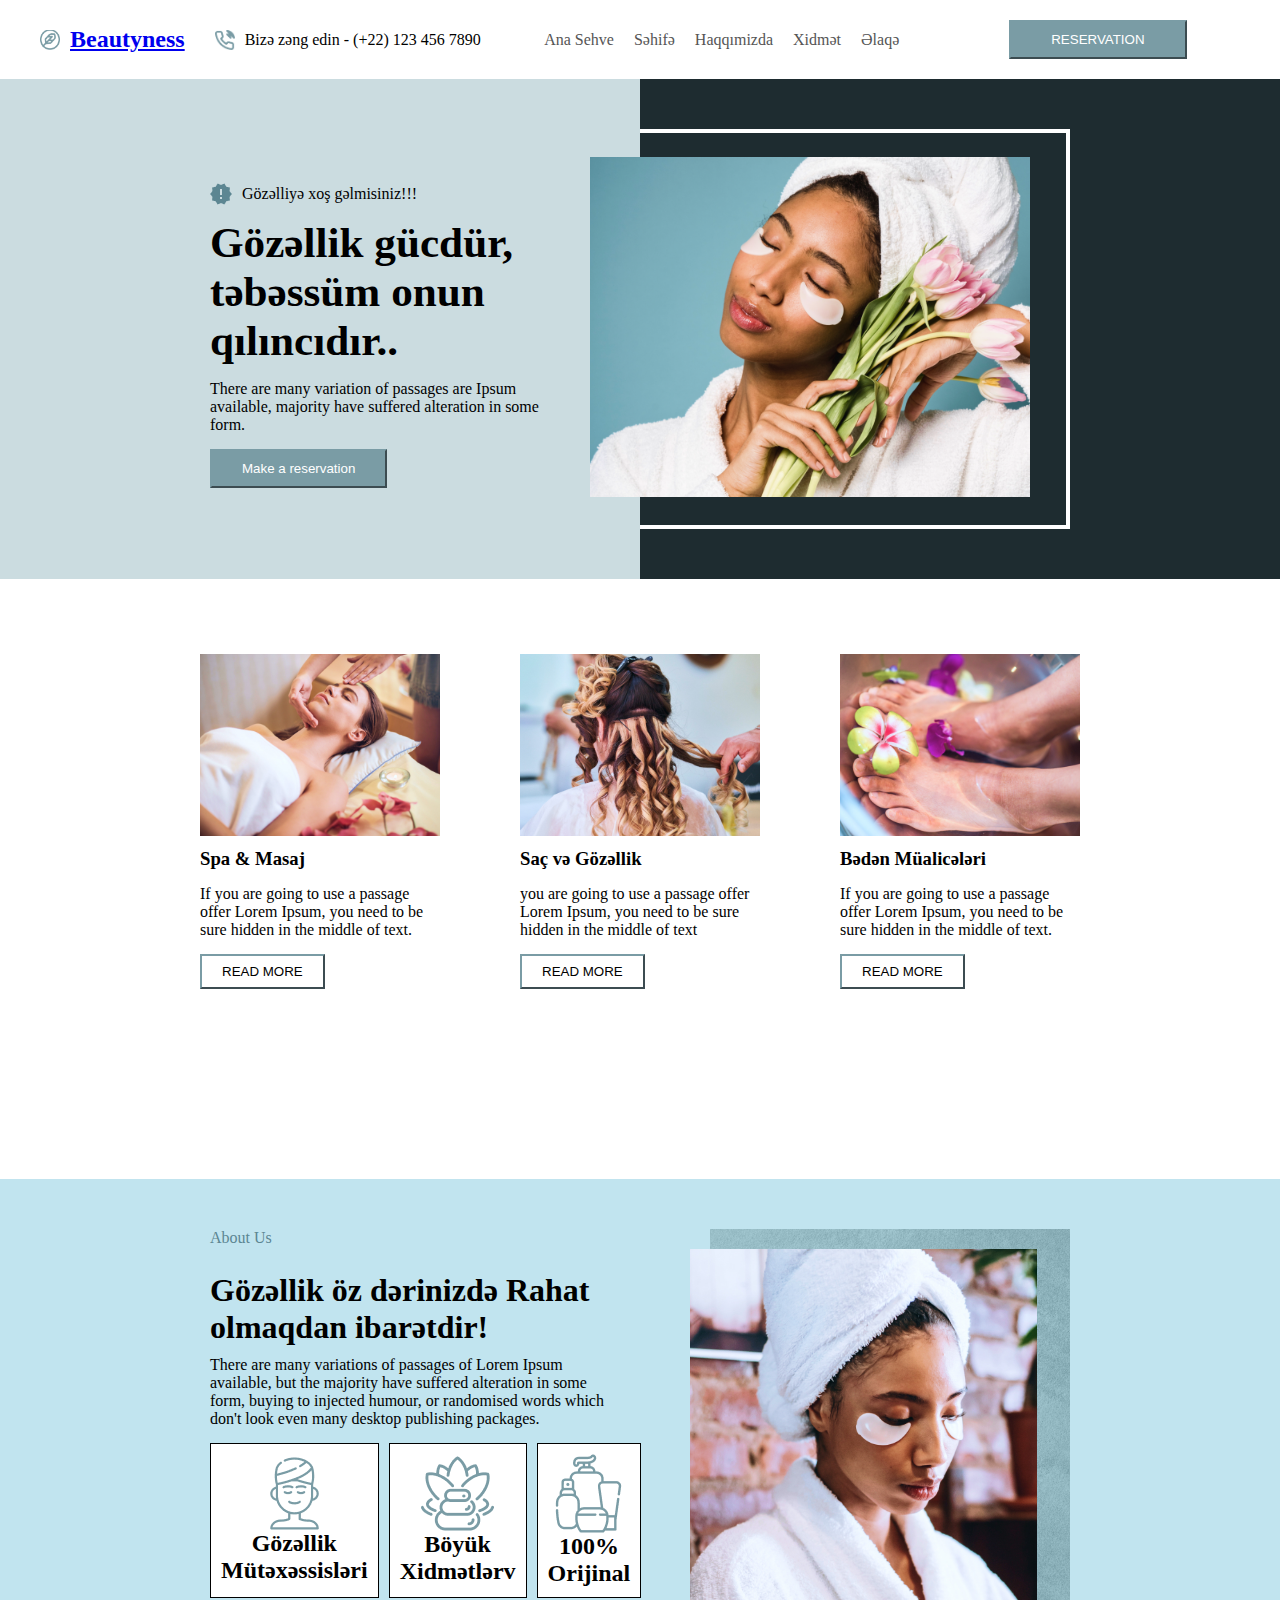
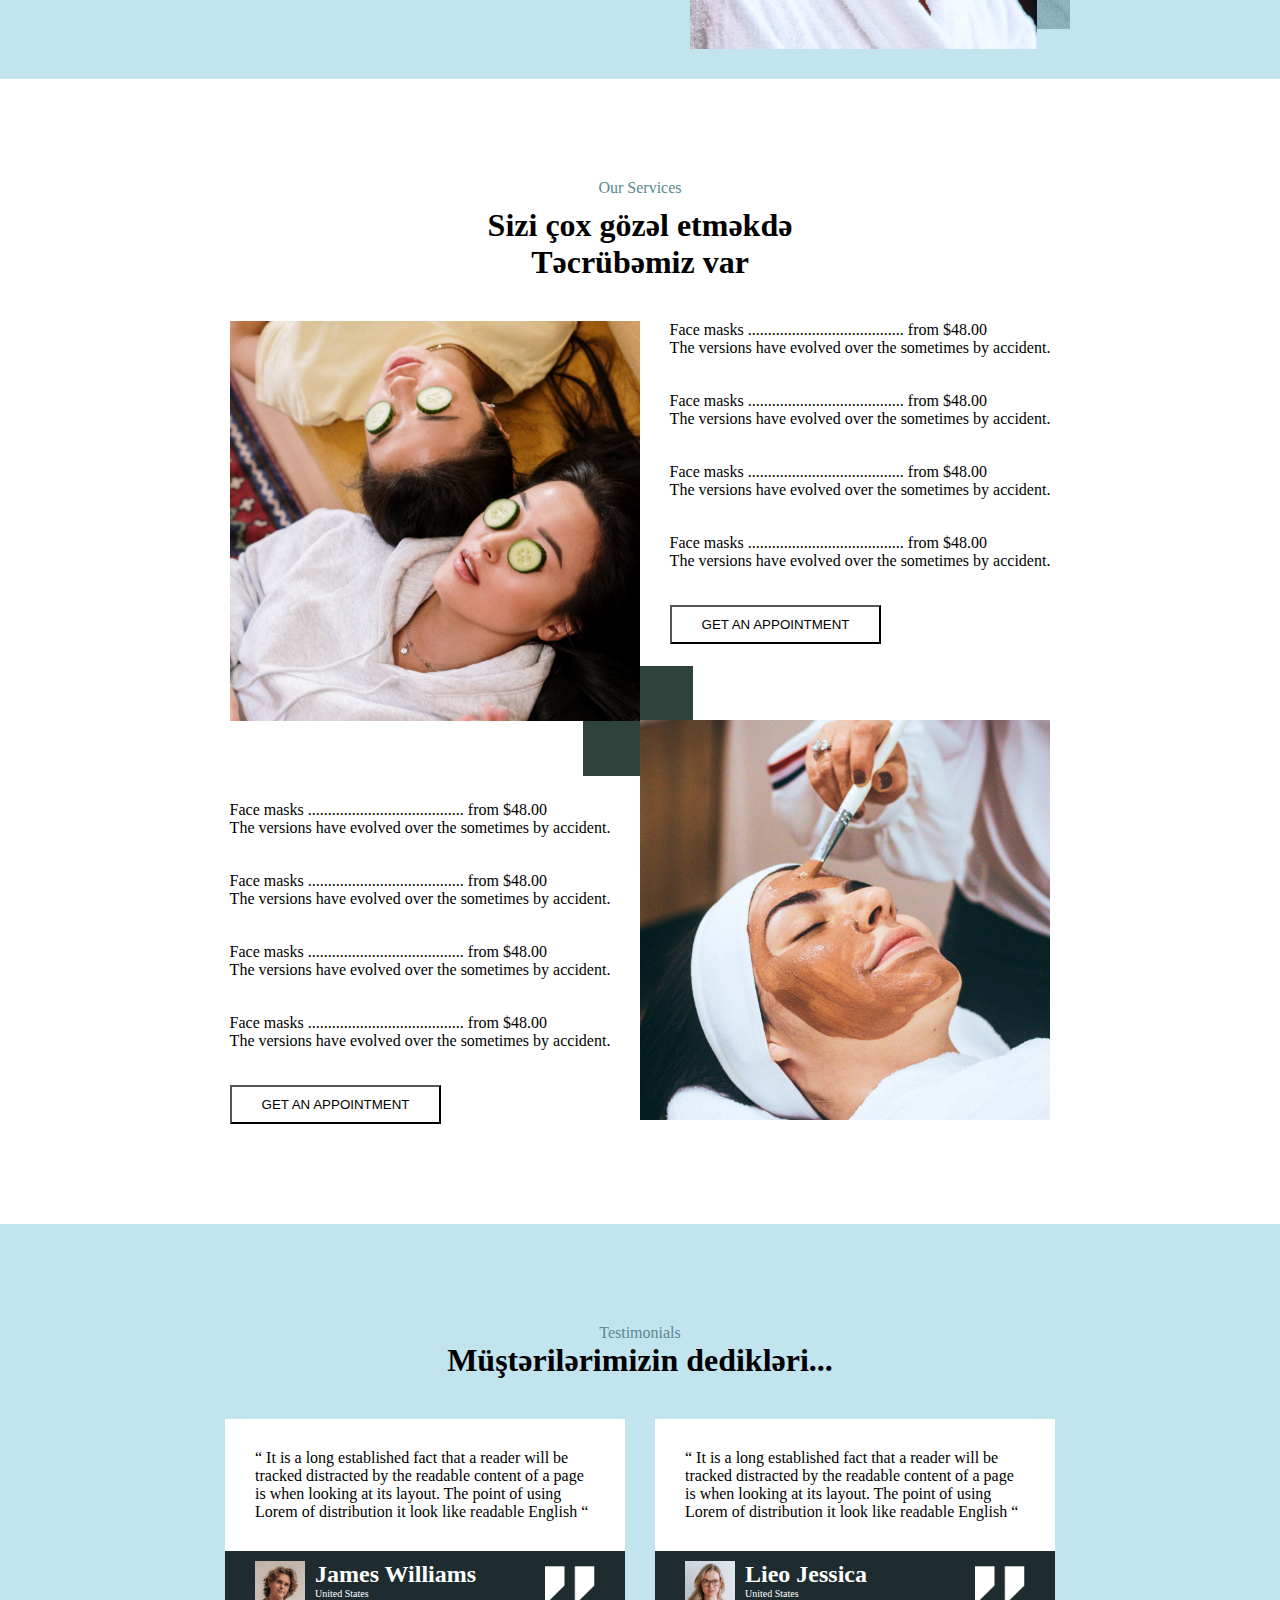
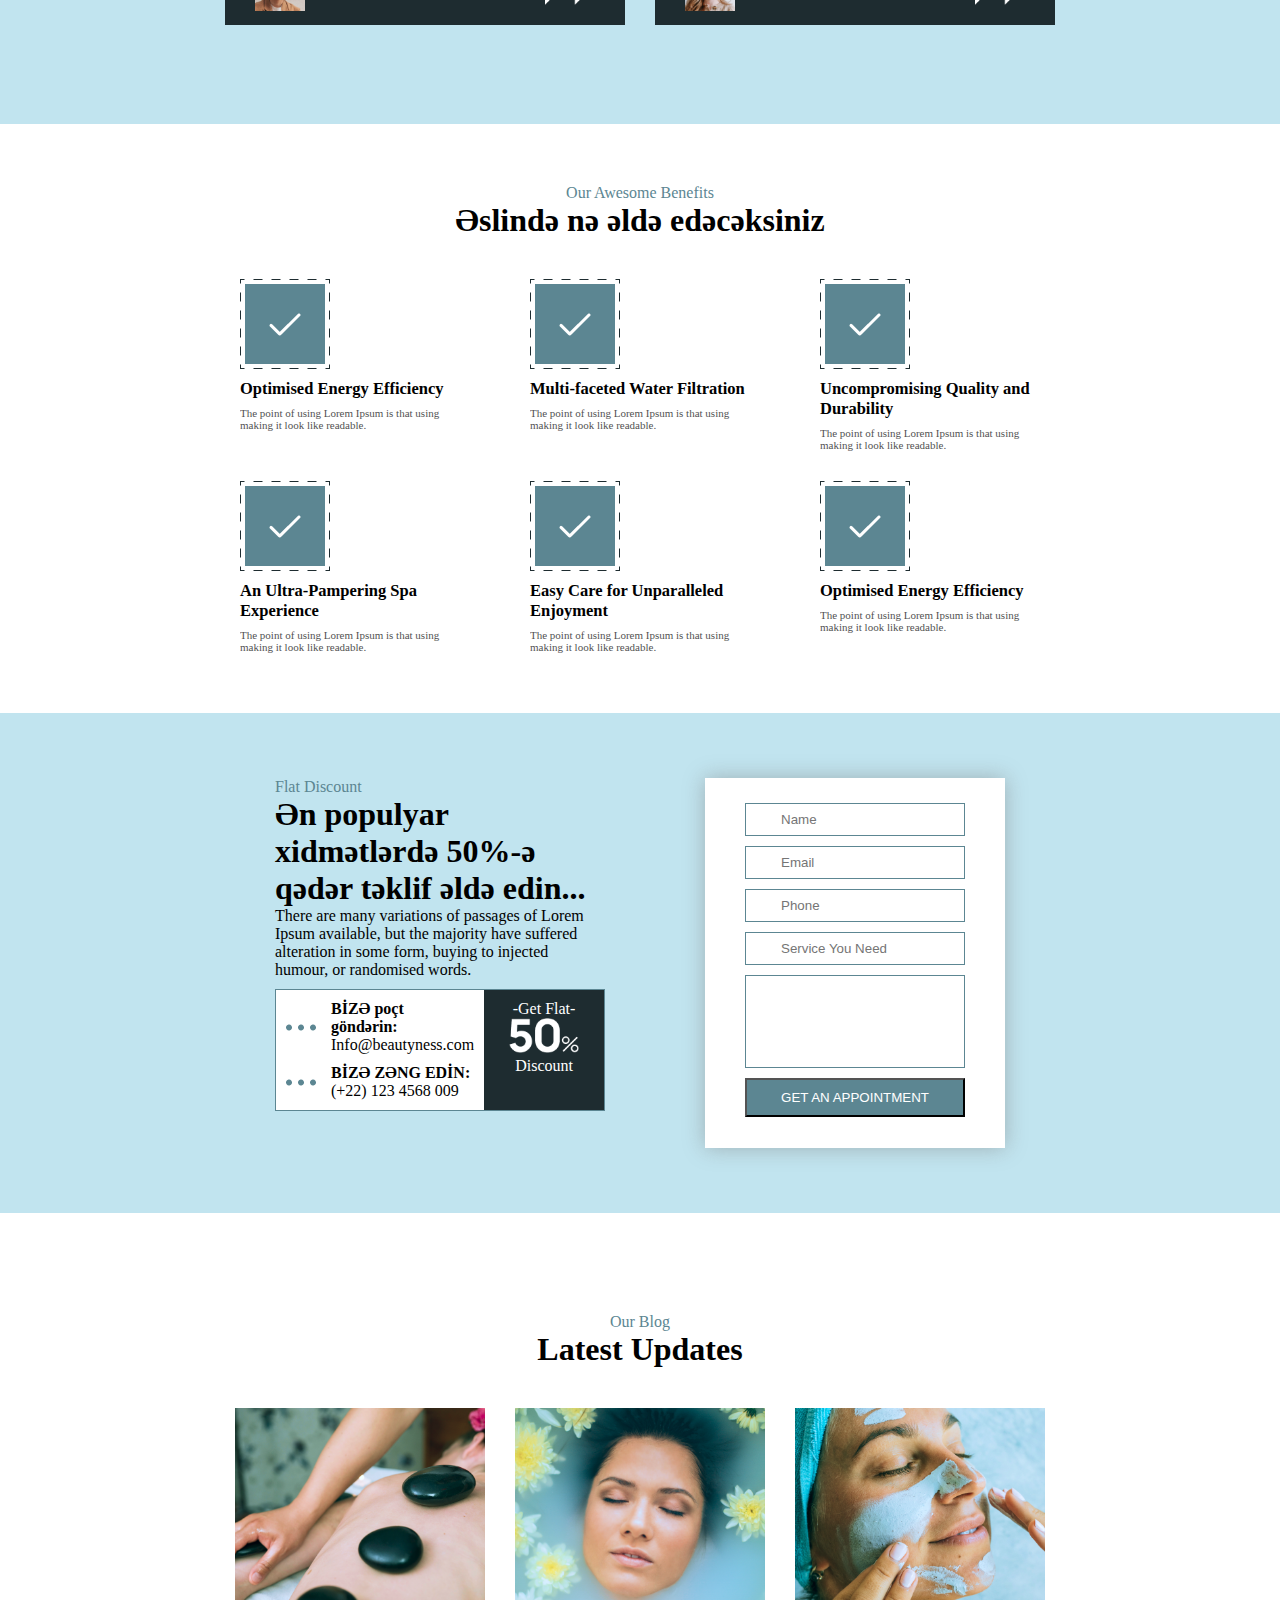
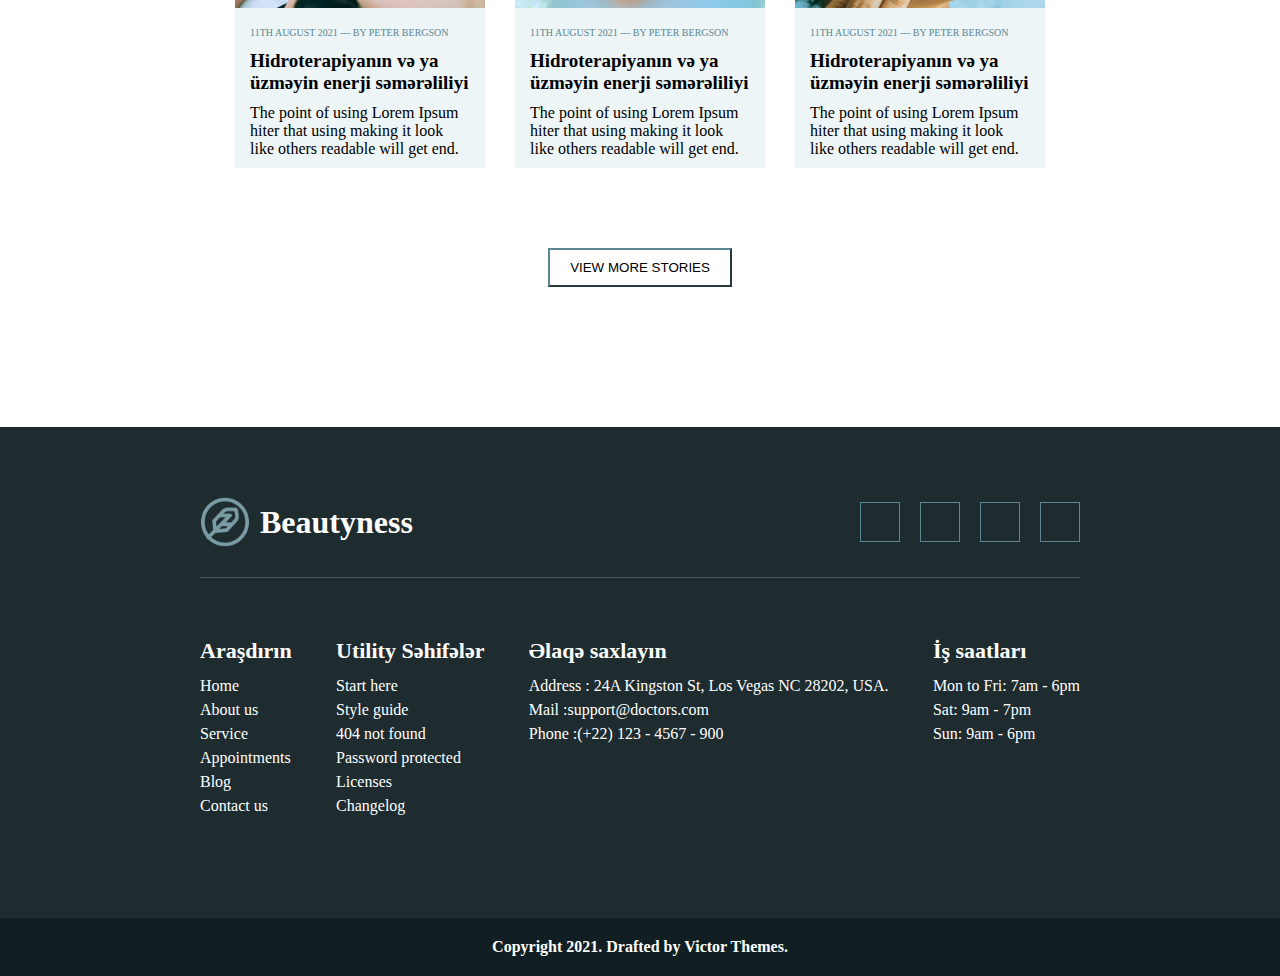
<file: index.html>
<!DOCTYPE html>
<html lang="en">
  <head>
    <meta charset="UTF-8" />
    <meta name="viewport" content="width=device-width, initial-scale=1.0" />
    <title>Document</title>
    <link rel="stylesheet" href="./style.css" />
    <link
      rel="stylesheet"
      href="https://cdnjs.cloudflare.com/ajax/libs/font-awesome/6.4.0/css/all.min.css"
      integrity="sha512-iecdLmaskl7CVkqkXNQ/ZH/XLlvWZOJyj7Yy7tcenmpD1ypASozpmT/E0iPtmFIB46ZmdtAc9eNBvH0H/ZpiBw=="
      crossorigin="anonymous"
      referrerpolicy="no-referrer"
    />
  </head>
  <body>
    <!-- ----Header---- -->

    <header>
      <div class="header-container">
        <div class="header-container-left">
          <div class="header-right-blok">
            <img src="./img-icon/Logo.png" />
            <a href="./index.html"><h2>Beautyness</h2></a>
          </div>

          <div class="header-right-blok">
            <img src="./img-icon/Vector (2).png" />
            <p>Bizə zəng edin - (+22) 123 456 7890</p>
          </div>
        </div>
        <div class="header-container-right">
          <ul>
            <li>
              <div class="div">
                <a href="./index.html">
                 Ana Sehve</a>
                <div class="menu-close"><i class="fa-solid fa-xmark"></i></div>
              </div>
            </li>

            <li class="select">
              <div class="icon-page">
                <a href="#" class="select-ul">Səhifə</a>
                <div class="angle-up">
                  <i class="fa-solid fa-angle-up"></i>
                </div>
                <div class="angle-down">
                  <i class="fa-solid fa-angle-down"></i>
                </div>
              </div>

              <ul>
                <li><a href="About-Service.html">xidmət tək</a></li>
                <li><a href="./Blog-Single.html">Blog-Tək</a></li>
                <li><a href="./Blog.html">Blog</a></li>
                <li><a href="./Locations.html">Məkanlar</a></li>
                <li><a href="./Team.html">Komanda</a></li>
              </ul>
            </li>
            <li><a href="./About.html">Haqqımizda</a></li>
            <li><a href="./Service.html">Xidmət</a></li>
            <li><a href="./Contact.html">
              Əlaqə</a></li>
          </ul>
          <div class="header-icon">
            <i class="fa-brands fa-facebook"></i>
            <i class="fa-brands fa-twitter"></i>
            <i class="fa-brands fa-linkedin"></i>
          </div>

          <div class="header-right-p">
            <button>RESERVATION</button>
          </div>
        </div>
        <div class="menu-icon">
          <i class="fa-solid fa-bars"></i>
        </div>
      </div>
    </header>

    <!-- -----Navbar---- -->

    <div class="Navber">
      <div class="Navbar-blok-left">
        <div class="Navbar-blok-left-page">
          <div class="Navbar-blok-left-p">
            <img src="./img-icon/Vector (3).png" />
            <p>Gözəlliyə xoş gəlmisiniz!!!</p>
          </div>
          <h1>
            Gözəllik gücdür, təbəssüm onun qılıncıdır..</h1>
          <p>
            There are many variation of passages are Ipsum available, majority
            have suffered alteration in some form.
          </p>
          <button>Make a reservation</button>
        </div>
      </div>

      <div class="Navbar-blok-right">
        <div class="Navbar-blok-right-img">
          <img src="./img/Image.png" />
        </div>
        <div class="span"></div>
      </div>
    </div>

    <div class="Navbar-botton">
      <div class="Navbar-botton-container">
        <div class="Navbar-botton-blok">
          <img src="./img/Photo-7.jpg" alt="" />
          <h3>Spa & Masaj</h3>
          <p>
            If you are going to use a passage offer Lorem Ipsum, you need to be
            sure hidden in the middle of text.
          </p>
          <button>READ MORE</button>
        </div>

        <div class="Navbar-botton-blok">
          <img src="./img/Photo (1).jpg" alt="" />
          <h3>
            Saç və Gözəllik</h3>
          <p>
            you are going to use a passage offer Lorem Ipsum, you need to be
            sure hidden in the middle of text
          </p>
          <button>READ MORE</button>
        </div>

        <div class="Navbar-botton-blok">
          <img src="./img/Photo (2).jpg" alt="" />
          <h3>Bədən Müalicələri</h3>
          <p>
            If you are going to use a passage offer Lorem Ipsum, you need to be
            sure hidden in the middle of text.
          </p>
          <button>READ MORE</button>
        </div>
      </div>
    </div>
    <!-- -----main----- -->
    <main>
      <div class="main-container">
        <div class="main-blok-left">
          <p><span>About Us</span></p>
          <h1>Gözəllik öz dərinizdə Rahat olmaqdan ibarətdir!</h1>
          <p>
            There are many variations of passages of Lorem Ipsum available, but
            the majority have suffered alteration in some form, buying to
            injected humour, or randomised words which don't look even many
            desktop publishing packages.
          </p>
          <div class="main-blok-left-itle">
            <div class="main-page-left-img">
              <img src="./img-icon/Icon (5).png" />
              <h2>
                Gözəllik Mütəxəssisləri</h2>
            </div>

            <div class="main-page-left-img">
              <img src="./img-icon/Icon (3).png" />
              <h2>Böyük Xidmətlərv</h2>
            </div>

            <div class="main-page-left-img">
              <img src="./img-icon/Vector (4).png" />
              <h2>
                100% Orijinal</h2>
            </div>
          </div>
        </div>

        <div class="main-blok-right">
          <div class="main-blok-right-img-1">
            <img src="./img/Photo (3).jpg" alt="" />
          </div>
        </div>
      </div>
    </main>

    <!-- ----section----- -->

    <section>
      <div class="section-blok-top">
        <p>Our Services</p>
        <h1>Sizi çox gözəl etməkdə Təcrübəmiz var</h1>
      </div>

      <div class="section-container">
        <div class="section-container-blok-1">
          <div class="section-page-img">
            <img src="./img/Photo (6).jpg" />
          </div>

          <div class="section-page-text-1">
            <div class="section-page-text-item">
              <p>
                Face masks ....................................... from $48.00
              </p>
              <p>The versions have evolved over the sometimes by accident.</p>
            </div>

            <div class="section-page-text-item">
              <p>
                Face masks ....................................... from $48.00
              </p>
              <p>The versions have evolved over the sometimes by accident.</p>
            </div>

            <div class="section-page-text-item">
              <p>
                Face masks ....................................... from $48.00
              </p>
              <p>The versions have evolved over the sometimes by accident.</p>
            </div>

            <div class="section-page-text-item">
              <p>
                Face masks ....................................... from $48.00
              </p>
              <p>The versions have evolved over the sometimes by accident.</p>
            </div>

            <div class="section-page-text-button">
              <a href="./About-Service.html"
                ><button>GET AN APPOINTMENT</button></a
              >
            </div>
          </div>
        </div>

        <div class="section-container-blok-2">
          <div class="section-page-text-2">
            <div class="section-page-text-item">
              <p>
                Face masks ....................................... from $48.00
              </p>
              <p>The versions have evolved over the sometimes by accident.</p>
            </div>

            <div class="section-page-text-item">
              <p>
                Face masks ....................................... from $48.00
              </p>
              <p>The versions have evolved over the sometimes by accident.</p>
            </div>

            <div class="section-page-text-item">
              <p>
                Face masks ....................................... from $48.00
              </p>
              <p>The versions have evolved over the sometimes by accident.</p>
            </div>

            <div class="section-page-text-item">
              <p>
                Face masks ....................................... from $48.00
              </p>
              <p>The versions have evolved over the sometimes by accident.</p>
            </div>

            <div class="section-page-text-button">
              <a href="./About-Service.html"
                ><button>GET AN APPOINTMENT</button></a
              >
            </div>
          </div>

          <div class="section-page-img">
            <img src="./img/Photo (4).jpg" />
          </div>
        </div>
      </div>
    </section>

    <main>
      <div class="main-container-content">
        <div class="main-text">
          <p>Testimonials</p>
          <h1>Müştərilərimizin dedikləri...</h1>
        </div>

        <div class="main-big-container">
          <div class="mian-box">
            <div class="main-container-box">
              <p>
                “ It is a long established fact that a reader will be tracked
                distracted by the readable content of a page is when looking at
                its layout. The point of using Lorem of distribution it look
                like readable English “
              </p>
            </div>
            <div class="main-box-page">
              <div class="main-box-left">
                <img src="./img/Photo (5).jpg" />
                <div class="main-box-text">
                  <p>
                    <i class="fa-solid fa-star" style="color: #fafafa"></i>
                    <i class="fa-solid fa-star" style="color: #fafafa"></i>
                    <i class="fa-solid fa-star" style="color: #fafafa"></i>
                    <i class="fa-solid fa-star" style="color: #fafafa"></i>
                    <i class="fa-solid fa-star" style="color: #fafafa"></i>
                  </p>
                  <h2>James Williams</h2>
                  <p>United States</p>
                </div>
              </div>

              <div class="main-box-page-right">
                <img src="./img-icon/Icon (1).png" />
              </div>
            </div>
          </div>

          <div class="mian-box">
            <div class="main-container-box">
              <p>
                “ It is a long established fact that a reader will be tracked
                distracted by the readable content of a page is when looking at
                its layout. The point of using Lorem of distribution it look
                like readable English “
              </p>
            </div>
            <div class="main-box-page">
              <div class="main-box-left">
                <img src="./img/pexels-george-milton-7034490 1.png" />
                <div class="main-box-text">
                  <p>
                    <i class="fa-solid fa-star" style="color: #fafafa"></i>
                    <i class="fa-solid fa-star" style="color: #fafafa"></i>
                    <i class="fa-solid fa-star" style="color: #fafafa"></i>
                    <i class="fa-solid fa-star" style="color: #fafafa"></i>
                    <i class="fa-solid fa-star" style="color: #fafafa"></i>
                  </p>
                  <h2>Lieo Jessica</h2>
                  <p>United States</p>
                </div>
              </div>

              <div class="main-box-page-right">
                <img src="./img-icon/Icon (1).png" />
              </div>
            </div>
          </div>
        </div>
      </div>
    </main>
    <!-- ----box---- -->
    <div class="box">
      <div class="box-container">
        <div class="box-container-item">
          <p>Our Awesome Benefits</p>
          <h1>Əslində nə əldə edəcəksiniz</h1>
        </div>
        <div class="box-contenir-col">
          <div class="box-content">
            <div class="box-inner">
              <img src="./img-icon/Icons.png" />
              <h2>Optimised Energy Efficiency</h2>
              <p>
                The point of using Lorem Ipsum is that using making it look like
                readable.
              </p>
            </div>

            <div class="box-inner">
              <img src="./img-icon/Icons.png" />
              <h2>Multi-faceted Water Filtration</h2>
              <p>
                The point of using Lorem Ipsum is that using making it look like
                readable.
              </p>
            </div>

            <div class="box-inner">
              <img src="./img-icon/Icons.png" />
              <h2>Uncompromising Quality and Durability</h2>
              <p>
                The point of using Lorem Ipsum is that using making it look like
                readable.
              </p>
            </div>
          </div>

          <div class="box-content">
            <div class="box-inner">
              <img src="./img-icon/Icons.png" />
              <h2>An Ultra-Pampering Spa Experience</h2>
              <p>
                The point of using Lorem Ipsum is that using making it look like
                readable.
              </p>
            </div>

            <div class="box-inner">
              <img src="./img-icon/Icons.png" />
              <h2>Easy Care for Unparalleled Enjoyment</h2>
              <p>
                The point of using Lorem Ipsum is that using making it look like
                readable.
              </p>
            </div>

            <div class="box-inner">
              <img src="./img-icon/Icons.png" />
              <h2>Optimised Energy Efficiency</h2>
              <p>
                The point of using Lorem Ipsum is that using making it look like
                readable.
              </p>
            </div>
          </div>
        </div>
      </div>
    </div>

    <main>
      <div class="main-input">
        <div class="main-input-text">
          <div class="main-input-list">
            <p><span>Flat Discount </span></p>
            <h1>Ən populyar xidmətlərdə 50%-ə qədər təklif əldə edin...</h1>
            <p>
              There are many variations of passages of Lorem Ipsum available,
              but the majority have suffered alteration in some form, buying to
              injected humour, or randomised words.
            </p>
          </div>

          <div class="main-input-row">
            <div class="main-input-row-left">
              <div class="main-input-title">
                <img src="./img-icon/Pattern.png" />
                <div class="main-input-title-text">
                  <b>
                    BİZƏ poçt göndərin:</b>
                  <p>Info@beautyness.com</p>
                </div>
              </div>

              <div class="main-input-title">
                <img src="./img-icon/Pattern.png" />
                <div class="main-input-title-text">
                  <b>BİZƏ ZƏNG EDİN:</b>
                  <p>(+22) 123 4568 009</p>
                </div>
              </div>
            </div>

            <div class="main-input-row-right">
              <p>-Get Flat-</p>
              <img src="./img/50%.png" />
              <p>Discount</p>
            </div>
          </div>
        </div>

        <div class="main-input-page">
          <div class="main-input-blok">
            <input type="text" placeholder="Name" />
            <input type="email" placeholder="Email" />
            <input type="number" placeholder="Phone" />
            <input type="text" placeholder="Service You Need" />
            <textarea cols="30" rows="5" placeholder="Any Note For Us">
            </textarea>
            <div class="main-input-button">
              <button>GET AN APPOINTMENT</button>
            </div>

            <div class="input-icon-user">
              <i class="fa-solid fa-user"></i>
            </div>

            <div class="input-icon-email">
              <i class="fa-solid fa-envelope"></i>
            </div>

            <div class="input-icon-phone">
              <i class="fa-solid fa-phone"></i>
            </div>

            <div class="input-icon-book">
              <i class="fa-solid fa-book-open"></i>
            </div>

            <div class="input-icon-pen">
              <i class="fa-solid fa-pen"></i>
            </div>
          </div>
        </div>
      </div>
    </main>
    <!-- ----aside---- -->
    <aside>
      <div class="aside-container">
        <div class="aside-container-item">
          <p>Our Blog</p>
          <h1>Latest Updates</h1>
        </div>

        <div class="aside-box">
          <div class="aside-blok">
            <img src="./img/Photo-21.png" />
            <div class="aside-blok-text">
              <p><span>11TH AUGUST 2021 --- BY PETER BERGSON </span></p>
              <h2>Hidroterapiyanın və ya üzməyin enerji səmərəliliyi</h2>
              <p>
                The point of using Lorem Ipsum hiter that using making it look
                like others readable will get end.
              </p>
            </div>
          </div>

          <div class="aside-blok">
            <img src="./img/photo-10.png" />
            <div class="aside-blok-text">
              <p><span>11TH AUGUST 2021 --- BY PETER BERGSON</span></p>
              <h2>Hidroterapiyanın və ya üzməyin enerji səmərəliliyi</h2>
              <p>
                The point of using Lorem Ipsum hiter that using making it look
                like others readable will get end.
              </p>
            </div>
          </div>

          <div class="aside-blok">
            <img src="./img/Photo-12.png" />
            <div class="aside-blok-text">
              <p><span>11TH AUGUST 2021 --- BY PETER BERGSON</span></p>
              <h2>Hidroterapiyanın və ya üzməyin enerji səmərəliliyi</h2>
              <p>
                The point of using Lorem Ipsum hiter that using making it look
                like others readable will get end.
              </p>
            </div>
          </div>
        </div>

        <div class="aside-button">
          <a href="./Blog.html"><button>VIEW MORE STORIES</button></a>
        </div>
      </div>
    </aside>

    <!-- ----footer---- -->
    <footer>
      <div class="footer-container">
        <div class="footer-content-top">
          <div class="footer-content-left">
            <img src="./img-icon/Logo.png" alt="" />
            <h1>Beautyness</h1>
          </div>

          <div class="footer-content-right">
            <div class="footer-icon">
              <i class="fa-brands fa-facebook"></i>
            </div>
            <div class="footer-icon">
              <i class="fa-brands fa-twitter"></i>
            </div>
            <div class="footer-icon">
              <i class="fa-brands fa-instagram"></i>
            </div>
            <div class="footer-icon">
              <i class="fa-brands fa-linkedin"></i>
            </div>
          </div>
        </div>

        <div class="footer-box">
          <div class="footer-box-page">
            <h3>Araşdırın</h3>
            <p>Home</p>
            <p>About us</p>
            <p>Service</p>
            <p>Appointments</p>
            <p>Blog</p>
            <p>Contact us</p>
          </div>

          <div class="footer-box-page">
            <h3>Utility Səhifələr</h3>
            <p>Start here</p>
            <p>Style guide</p>
            <p>404 not found</p>
            <p>Password protected</p>
            <p>Licenses</p>
            <p>Changelog</p>
          </div>

          <div class="footer-box-page">
            <h3>
              Əlaqə saxlayın</h3>
            <p>Address : 24A Kingston St, Los Vegas NC 28202, USA.</p>
            <p>Mail :support@doctors.com</p>
            <p>Phone :(+22) 123 - 4567 - 900</p>
          </div>

          <div class="footer-box-page">
            <h3>
              İş saatları</h3>
            <p>Mon to Fri: 7am - 6pm</p>
            <p>Sat: 9am - 7pm</p>
            <p>Sun: 9am - 6pm</p>
          </div>
        </div>
      </div>
    </footer>
    <div class="footer-end">
      <h4>Copyright 2021. Drafted by Victor Themes.</h4>
    </div>
    <script src="./secript.js"></script>
  </body>
</html>
</file>
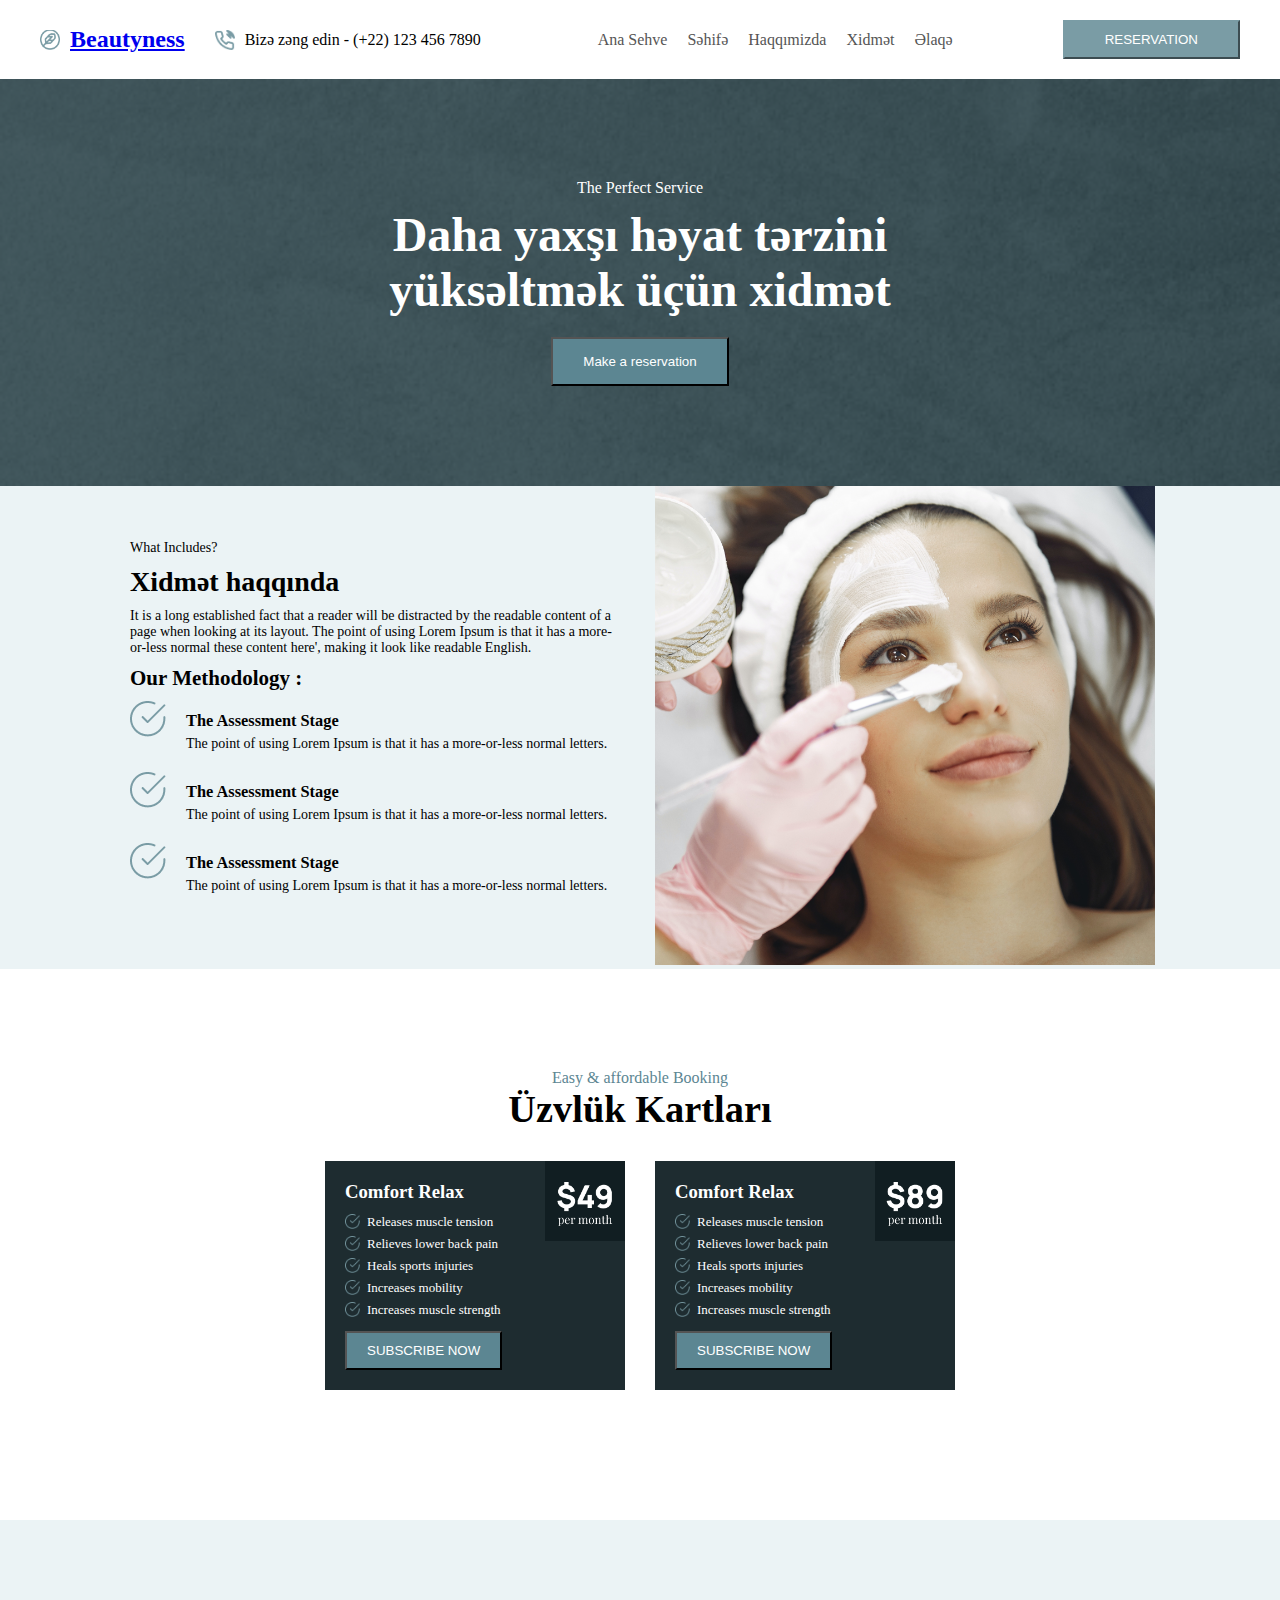
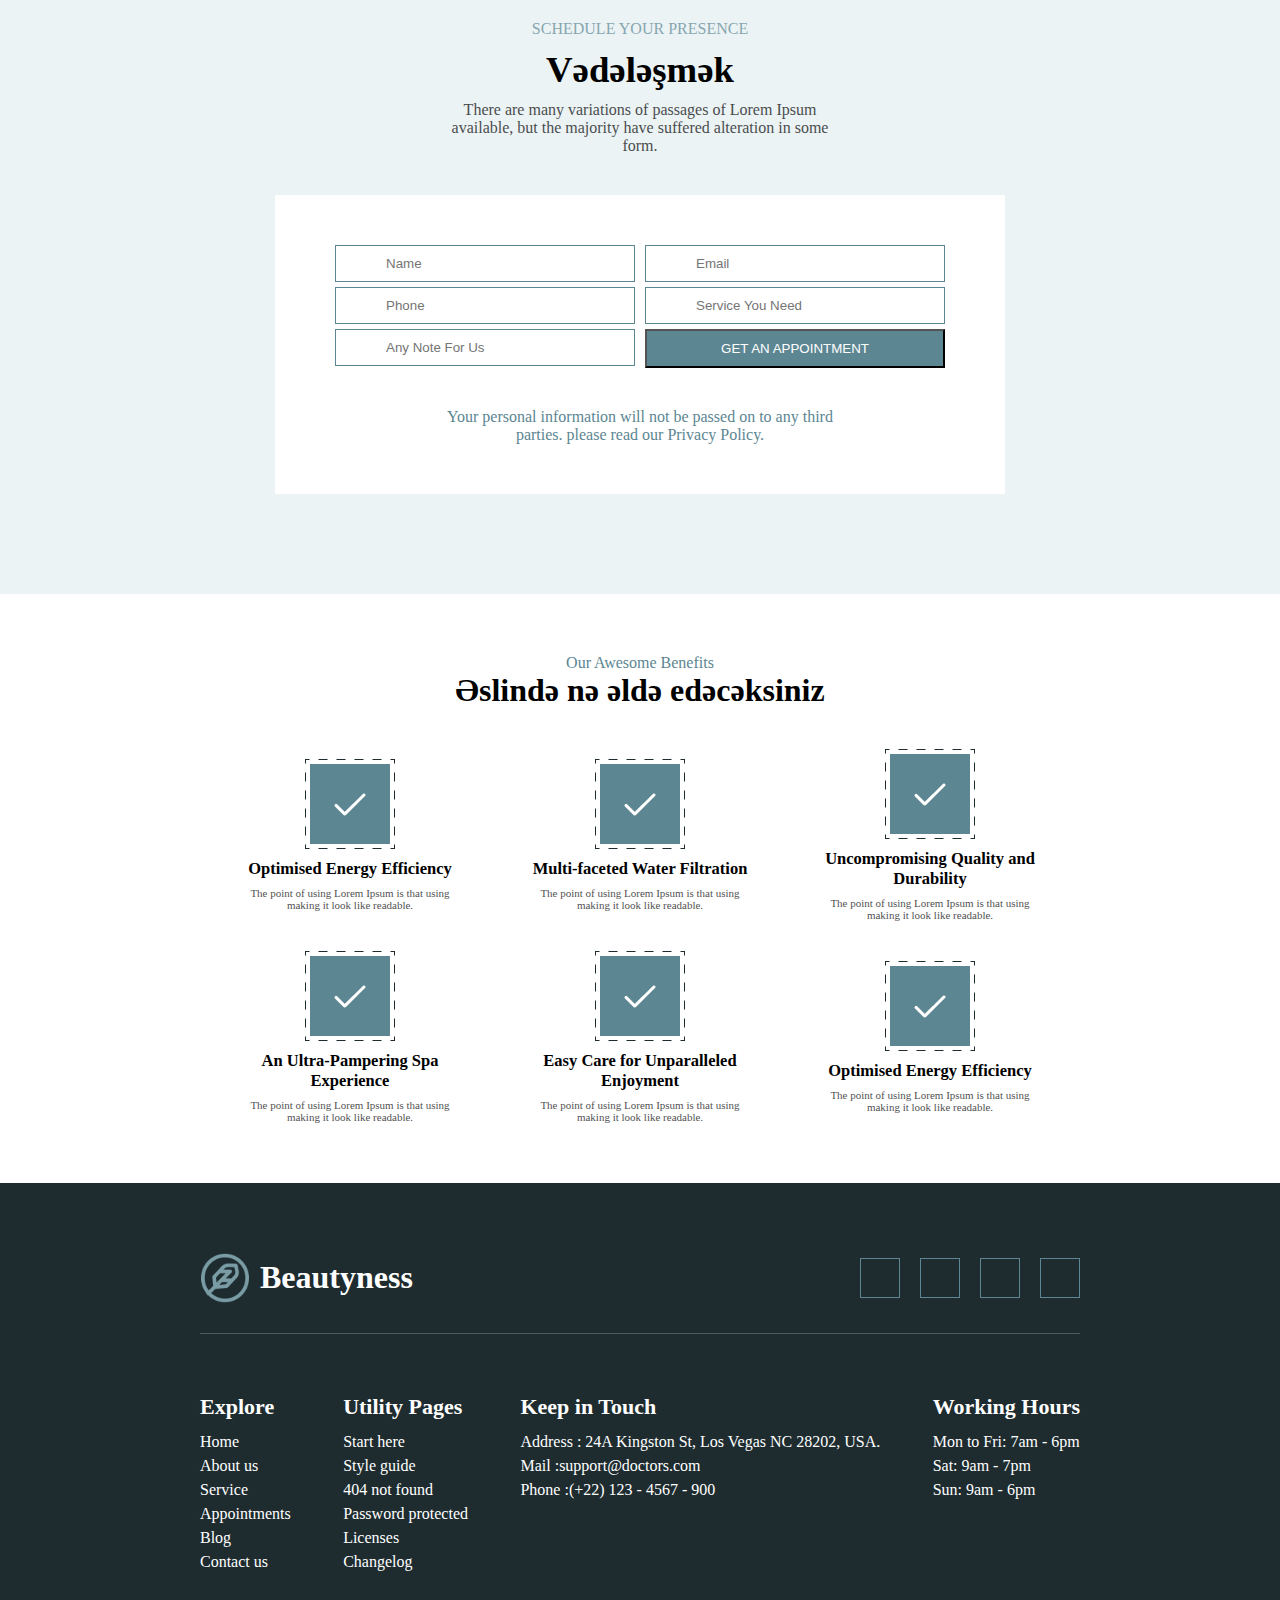
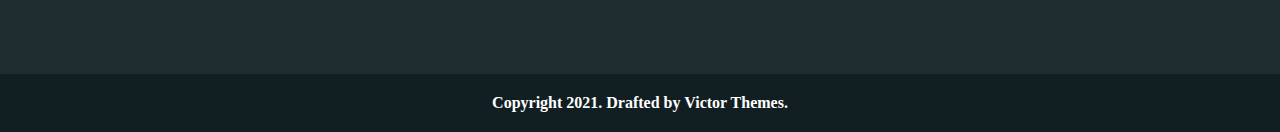
<file: About-Service.html>
<!DOCTYPE html>
<html lang="en">
  <head>
    <meta charset="UTF-8" />
    <meta name="viewport" content="width=device-width, initial-scale=1.0" />
    <title>Document</title>
    <link rel="stylesheet" href="./About-Service.css" />
    <link
      rel="stylesheet"
      href="https://cdnjs.cloudflare.com/ajax/libs/font-awesome/6.4.0/css/all.min.css"
      integrity="sha512-iecdLmaskl7CVkqkXNQ/ZH/XLlvWZOJyj7Yy7tcenmpD1ypASozpmT/E0iPtmFIB46ZmdtAc9eNBvH0H/ZpiBw=="
      crossorigin="anonymous"
      referrerpolicy="no-referrer"
    />
  </head>
  <body>
    <!-- ----Header---- -->
    <header>
      <div class="header-container">
        <div class="header-container-left">
          <div class="header-right-blok">
            <img src="./img-icon/Logo.png" />
            <a href="./index.html"><h2>Beautyness</h2></a>
          </div>

          <div class="header-right-blok">
            <img src="./img-icon/Vector (2).png" />
            <p>Bizə zəng edin - (+22) 123 456 7890</p>
          </div>
        </div>
        <div class="header-container-right">
          <ul>
            <li>
              <div class="div">
                <a href="./index.html">
                 Ana Sehve</a>
                <div class="menu-close"><i class="fa-solid fa-xmark"></i></div>
              </div>
            </li>

            <li class="select">
              <div class="icon-page">
                <a href="#" class="select-ul">Səhifə</a>
                <div class="angle-up">
                  <i class="fa-solid fa-angle-up"></i>
                </div>
                <div class="angle-down">
                  <i class="fa-solid fa-angle-down"></i>
                </div>
              </div>

              <ul>
                <li><a href="About-Service.html">xidmət tək</a></li>
                <li><a href="./Blog-Single.html">Blog-Tək</a></li>
                <li><a href="./Blog.html">Blog</a></li>
                <li><a href="./Locations.html">Məkanlar</a></li>
                <li><a href="./Team.html">Komanda</a></li>
              </ul>
            </li>
            <li><a href="./About.html">Haqqımizda</a></li>
            <li><a href="./Service.html">Xidmət</a></li>
            <li><a href="./Contact.html">
              Əlaqə</a></li>
          </ul>
          <div class="header-icon">
            <i class="fa-brands fa-facebook"></i>
            <i class="fa-brands fa-twitter"></i>
            <i class="fa-brands fa-linkedin"></i>
          </div>

          <div class="header-right-p">
            <button>RESERVATION</button>
          </div>
        </div>
        <div class="menu-icon">
          <i class="fa-solid fa-bars"></i>
        </div>
      </div>
    </header>

    <nav>
      <div class="nav-container">
        <p>The Perfect Service</p>
        <h1>
          Daha yaxşı həyat tərzini yüksəltmək üçün xidmət</h1>
        <div class="nav-button">
          <button>Make a reservation</button>
        </div>
      </div>
    </nav>

    <!-- ----main---- -->

    <main>
      <div class="main-container">
        <div class="main-left">
          <div class="main-left-top">
            <span>What Includes?</span>
            <h1>Xidmət haqqında</h1>
            <p>
              It is a long established fact that a reader will be distracted by
              the readable content of a page when looking at its layout. The
              point of using Lorem Ipsum is that it has a more-or-less normal
              these content here', making it look like readable English.
            </p>
          </div>

          <div class="main-left-bottom">
            <h2>Our Methodology :</h2>

            <div class="main-left-bottom-page">
              <img src="./img-icon/Vector 10.png" />
              <div class="main-left-bottom-blok">
                <h3>The Assessment Stage</h3>
                <p>
                  The point of using Lorem Ipsum is that it has a more-or-less
                  normal letters.
                </p>
              </div>
            </div>

            <div class="main-left-bottom-page">
              <img src="./img-icon/Vector 10.png" />
              <div class="main-left-bottom-blok">
                <h3>The Assessment Stage</h3>
                <p>
                  The point of using Lorem Ipsum is that it has a more-or-less
                  normal letters.
                </p>
              </div>
            </div>

            <div class="main-left-bottom-page">
              <img src="./img-icon/Vector 10.png" />
              <div class="main-left-bottom-blok">
                <h3>The Assessment Stage</h3>
                <p>
                  The point of using Lorem Ipsum is that it has a more-or-less
                  normal letters.
                </p>
              </div>
            </div>
          </div>
        </div>

        <div class="main-right">
          <img src="./img/Photo 12.png" />
        </div>
      </div>
    </main>

    <!-- ----section---- -->

    <section>
      <div class="section-container">
        <p><span>Easy & affordable Booking</span></p>
        <h1>
          Üzvlük Kartları</h1>
        <div class="section-big-page">
          <div class="section-blok">
            <div class="section-img-blok">
              <img src="./img/Price 10.png" alt="" />
            </div>

            <div class="section-text-blok">
              <h3>Comfort Relax</h3>

              <div class="section-page-row">
                <img src="./img-icon/Vector 10.png" alt="" />
                <p>Releases muscle tension</p>
              </div>

              <div class="section-page-row">
                <img src="./img-icon/Vector 10.png" alt="" />
                <p>Relieves lower back pain</p>
              </div>

              <div class="section-page-row">
                <img src="./img-icon/Vector 10.png" alt="" />
                <p>Heals sports injuries</p>
              </div>

              <div class="section-page-row">
                <img src="./img-icon/Vector 10.png" alt="" />
                <p>Increases mobility</p>
              </div>

              <div class="section-page-row">
                <img src="./img-icon/Vector 10.png" alt="" />
                <p>Increases muscle strength</p>
              </div>

              <div class="sectino-button">
                <button>SUBSCRIBE NOW</button>
              </div>
            </div>
          </div>

          <div class="section-blok">
            <div class="section-text-blok">
              <div class="section-img-blok">
                <img src="./img/Price 11.png" alt="" />
              </div>

              <h3>Comfort Relax</h3>

              <div class="section-page-row">
                <img src="./img-icon/Vector 10.png" alt="" />
                <p>Releases muscle tension</p>
              </div>

              <div class="section-page-row">
                <img src="./img-icon/Vector 10.png" alt="" />
                <p>Relieves lower back pain</p>
              </div>

              <div class="section-page-row">
                <img src="./img-icon/Vector 10.png" alt="" />
                <p>Heals sports injuries</p>
              </div>

              <div class="section-page-row">
                <img src="./img-icon/Vector 10.png" alt="" />
                <p>Increases mobility</p>
              </div>

              <div class="section-page-row">
                <img src="./img-icon/Vector 10.png" alt="" />
                <p>Increases muscle strength</p>
              </div>

              <div class="sectino-button">
                <button>SUBSCRIBE NOW</button>
              </div>
            </div>
          </div>
        </div>
      </div>
    </section>

    <!-- ----aside---- -->
    <aside>
      <div class="asdie-container">
        <div class="aside-top-text">
          <p><span>SCHEDULE YOUR PRESENCE</span></p>
          <h1>
            Vədələşmək</h1>
          <p>
            There are many variations of passages of Lorem Ipsum available, but
            the majority have suffered alteration in some form.
          </p>
        </div>

        <div class="aside-big-content">
          <div class="aside-content">
            <div class="aside-blok">
              <input type="text" placeholder="Name" />
              <input type="number" placeholder="Phone" />
              <input type="text" placeholder="Any Note For Us" />

              <div class="input-icon-user">
                <i class="fa-solid fa-user"></i>
              </div>

              <div class="input-icon-phone">
                <i class="fa-solid fa-phone"></i>
              </div>

              <div class="input-icon-pen">
                <i class="fa-solid fa-pen"></i>
              </div>
            </div>

            <div class="aside-blok">
              <input type="email" placeholder="Email" />
              <input type="text" placeholder="Service You Need" />
              <button>GET AN APPOINTMENT</button>

              <div class="input-icon-email">
                <i class="fa-solid fa-envelope"></i>
              </div>

              <div class="input-icon-book">
                <i class="fa-solid fa-book-open"></i>
              </div>
            </div>
          </div>

          <div class="aside-content-p">
            <p>
              <span>
                Your personal information will not be passed on to any third
                parties. please read our Privacy Policy.</span
              >
            </p>
          </div>
        </div>
      </div>
    </aside>
    <!-- ----box---- -->
    <div class="box">
      <div class="box-container">
        <div class="box-container-item">
          <p>Our Awesome Benefits</p>
          <h1>Əslində nə əldə edəcəksiniz</h1>
        </div>
        <div class="box-contenir-col">
          <div class="box-content">
            <div class="box-inner">
              <img src="./img-icon/Icons.png" />
              <h2>Optimised Energy Efficiency</h2>
              <p>
                The point of using Lorem Ipsum is that using making it look like
                readable.
              </p>
            </div>

            <div class="box-inner">
              <img src="./img-icon/Icons.png" />
              <h2>Multi-faceted Water Filtration</h2>
              <p>
                The point of using Lorem Ipsum is that using making it look like
                readable.
              </p>
            </div>

            <div class="box-inner">
              <img src="./img-icon/Icons.png" />
              <h2>Uncompromising Quality and Durability</h2>
              <p>
                The point of using Lorem Ipsum is that using making it look like
                readable.
              </p>
            </div>
          </div>

          <div class="box-content">
            <div class="box-inner">
              <img src="./img-icon/Icons.png" />
              <h2>An Ultra-Pampering Spa Experience</h2>
              <p>
                The point of using Lorem Ipsum is that using making it look like
                readable.
              </p>
            </div>

            <div class="box-inner">
              <img src="./img-icon/Icons.png" />
              <h2>Easy Care for Unparalleled Enjoyment</h2>
              <p>
                The point of using Lorem Ipsum is that using making it look like
                readable.
              </p>
            </div>

            <div class="box-inner">
              <img src="./img-icon/Icons.png" />
              <h2>Optimised Energy Efficiency</h2>
              <p>
                The point of using Lorem Ipsum is that using making it look like
                readable.
              </p>
            </div>
          </div>
        </div>
      </div>
    </div>

    <!-- ----footer---- -->
    <footer>
      <div class="footer-container">
        <div class="footer-content-top">
          <div class="footer-content-left">
            <img src="./img-icon/Logo.png" alt="" />
            <h1>Beautyness</h1>
          </div>

          <div class="footer-content-right">
            <div class="footer-icon">
              <i class="fa-brands fa-facebook"></i>
            </div>
            <div class="footer-icon">
              <i class="fa-brands fa-twitter"></i>
            </div>
            <div class="footer-icon">
              <i class="fa-brands fa-instagram"></i>
            </div>
            <div class="footer-icon">
              <i class="fa-brands fa-linkedin"></i>
            </div>
          </div>
        </div>

        <div class="footer-box">
          <div class="footer-box-page">
            <h3>Explore</h3>
            <p>Home</p>
            <p>About us</p>
            <p>Service</p>
            <p>Appointments</p>
            <p>Blog</p>
            <p>Contact us</p>
          </div>

          <div class="footer-box-page">
            <h3>Utility Pages</h3>
            <p>Start here</p>
            <p>Style guide</p>
            <p>404 not found</p>
            <p>Password protected</p>
            <p>Licenses</p>
            <p>Changelog</p>
          </div>

          <div class="footer-box-page">
            <h3>Keep in Touch</h3>
            <p>Address : 24A Kingston St, Los Vegas NC 28202, USA.</p>
            <p>Mail :support@doctors.com</p>
            <p>Phone :(+22) 123 - 4567 - 900</p>
          </div>

          <div class="footer-box-page">
            <h3>Working Hours</h3>
            <p>Mon to Fri: 7am - 6pm</p>
            <p>Sat: 9am - 7pm</p>
            <p>Sun: 9am - 6pm</p>
          </div>
        </div>
      </div>
    </footer>
    <div class="footer-end">
      <h4>Copyright 2021. Drafted by Victor Themes.</h4>
    </div>
    <script src="./secript.js"></script>
  </body>
</html>
</file>
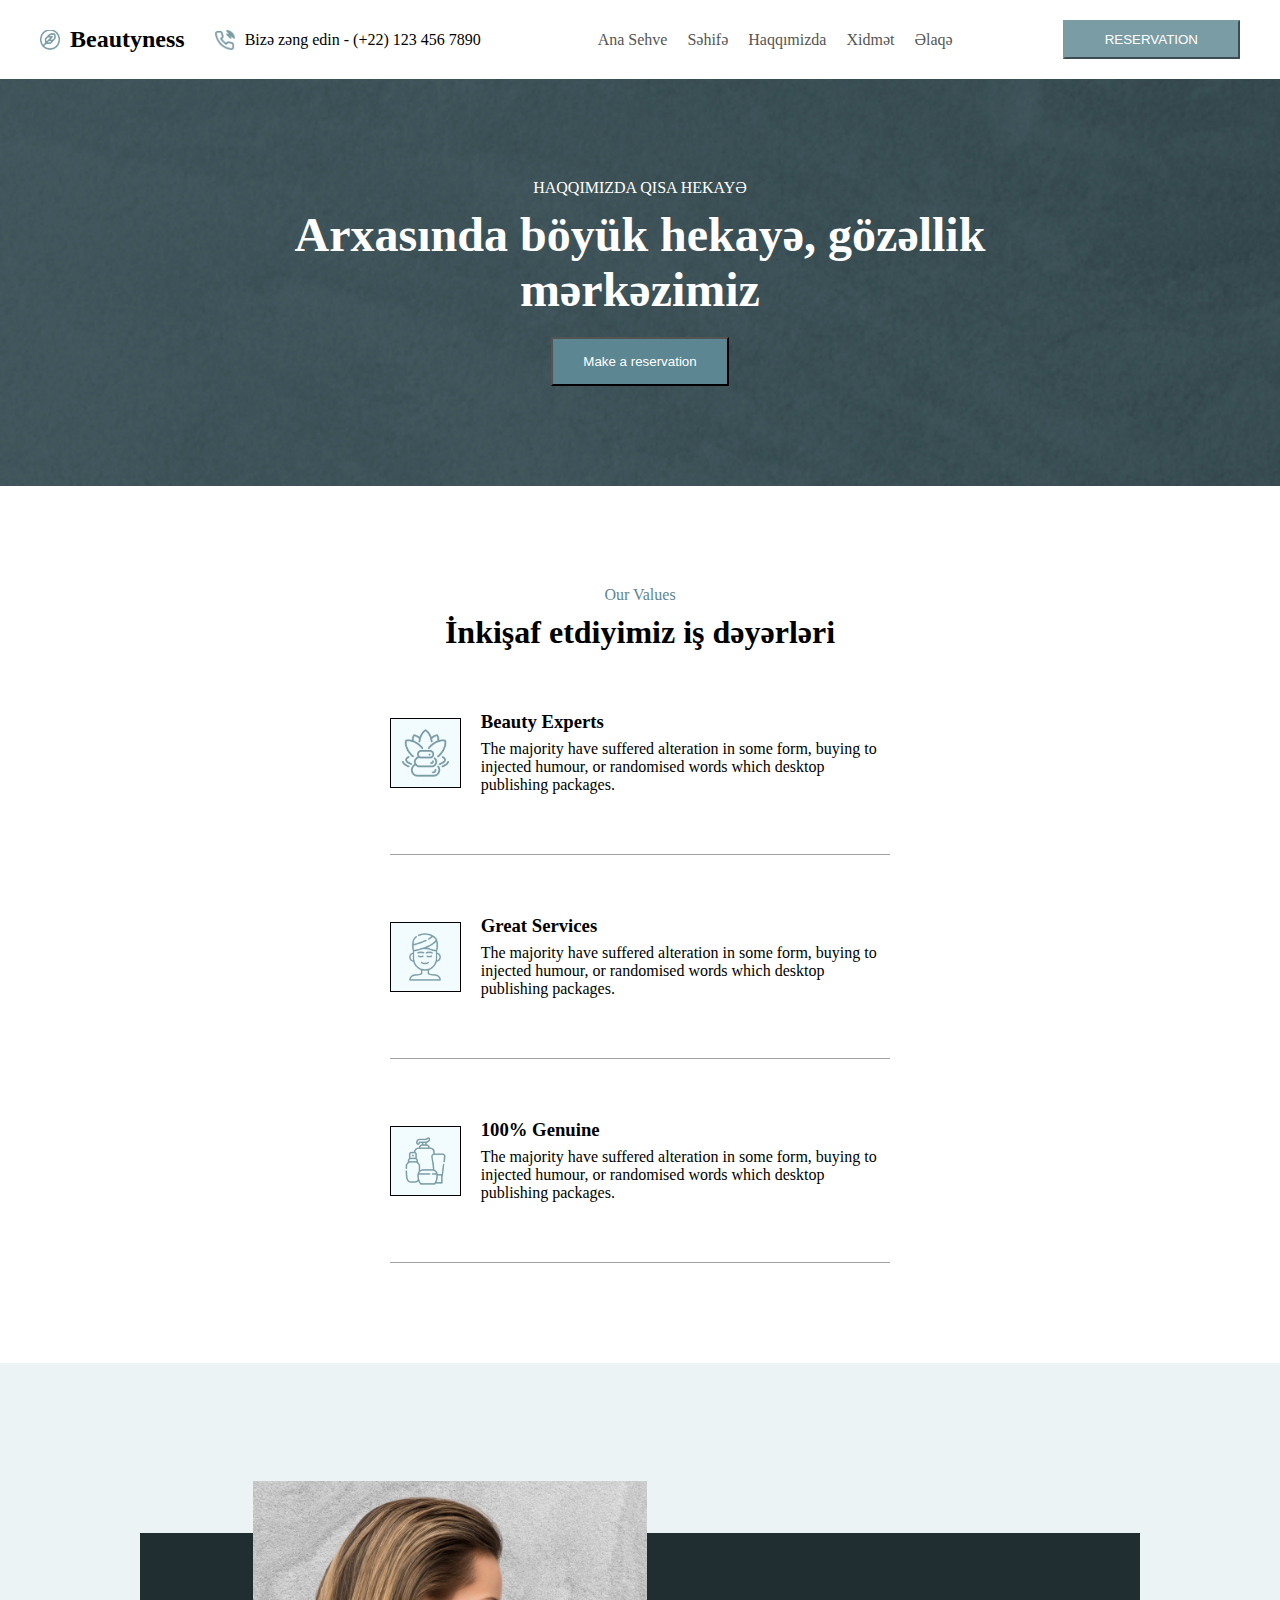
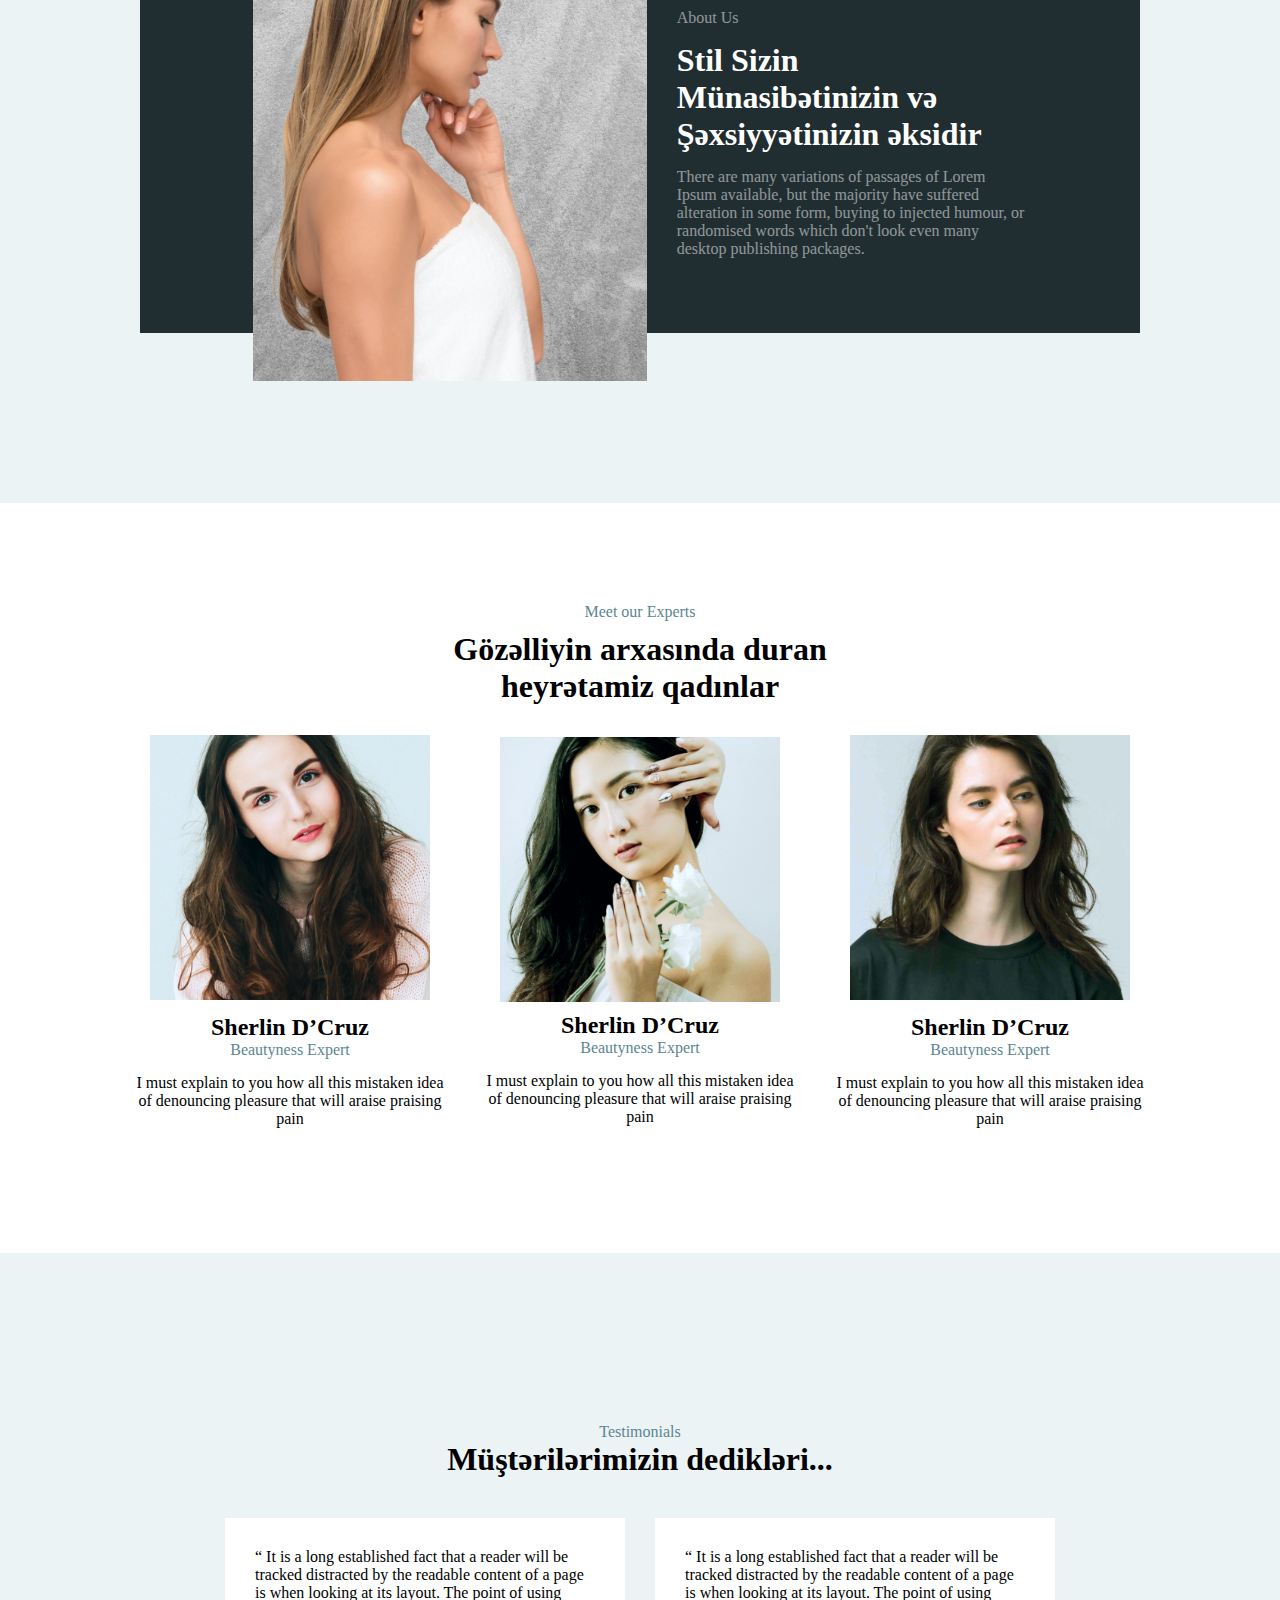
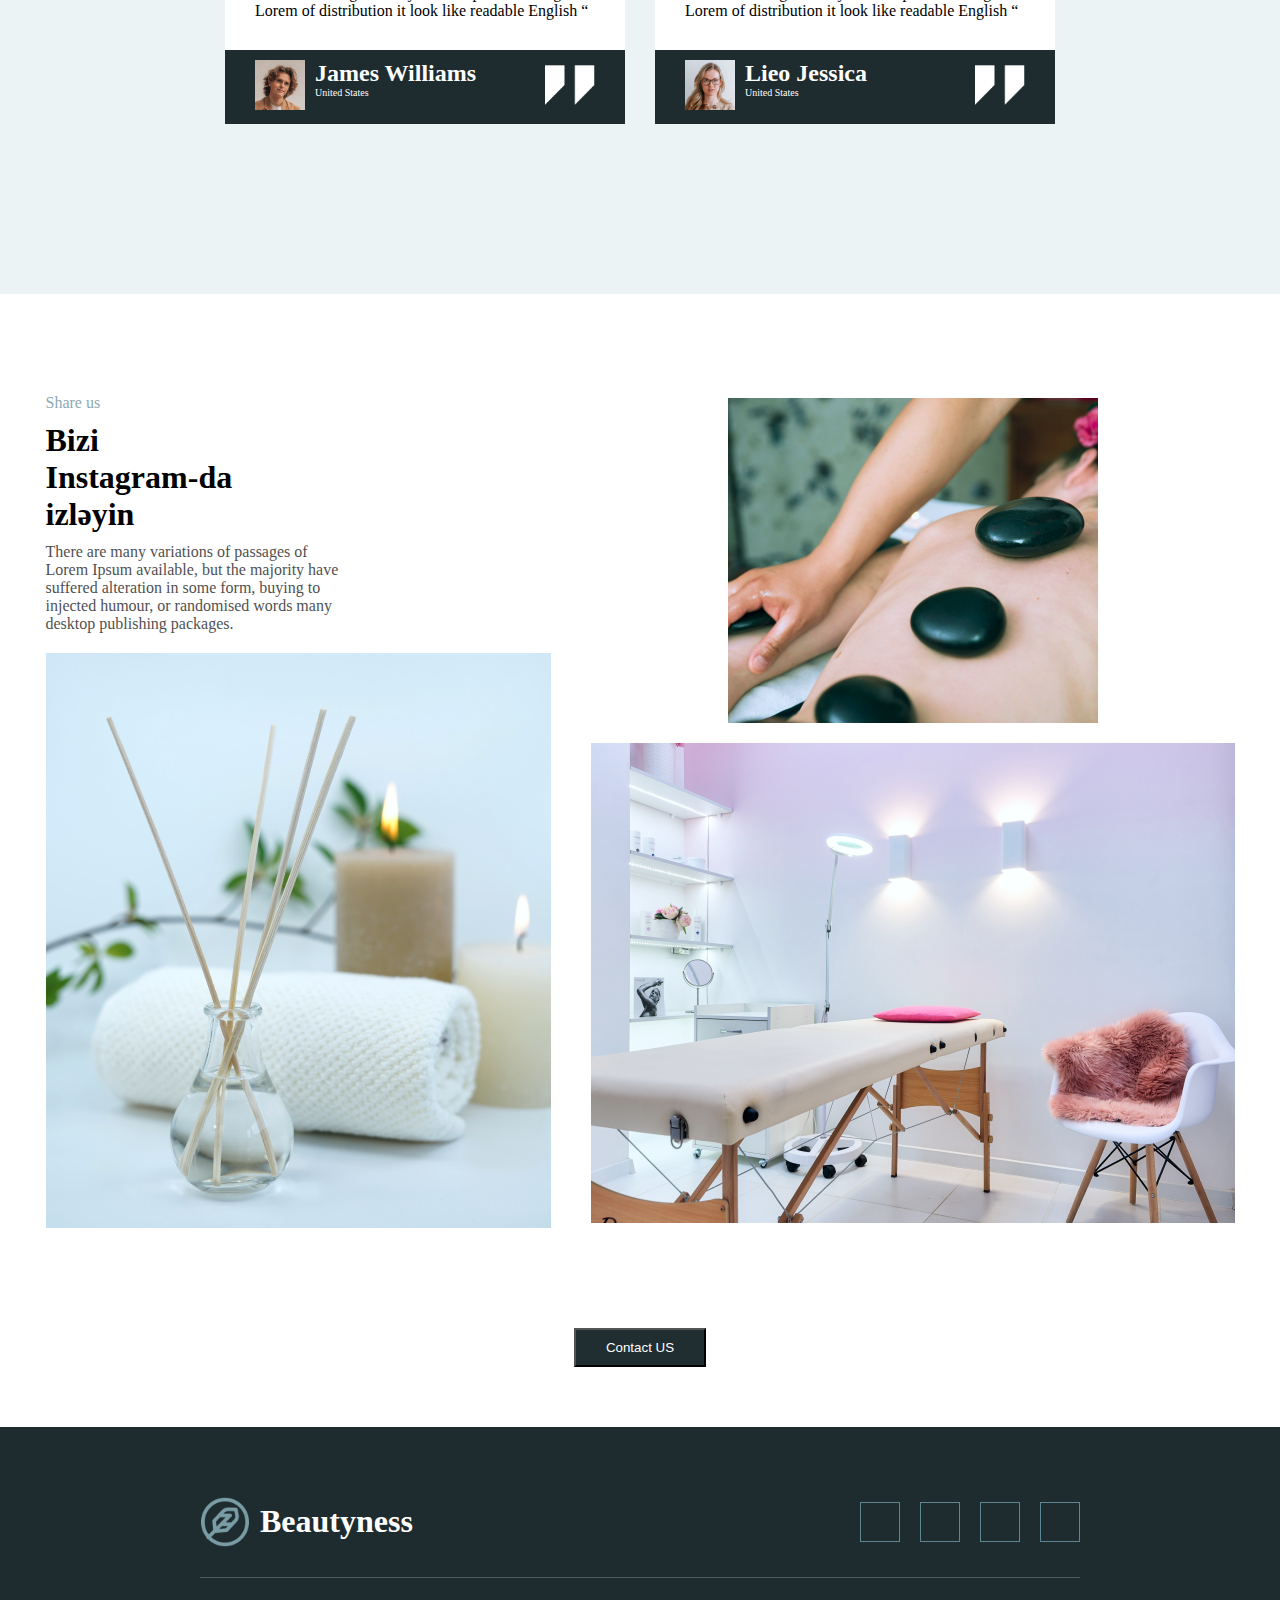
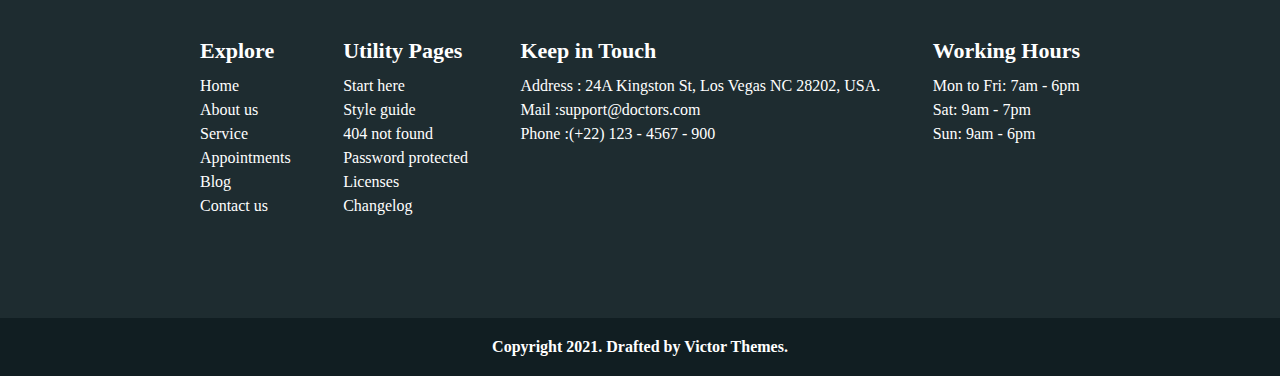
<file: About.html>
<!DOCTYPE html>
<html lang="en">
<head>
    <meta charset="UTF-8">
    <meta name="viewport" content="width=device-width, initial-scale=1.0">
    <title>Document</title>
    <link rel="stylesheet" href="./About.css"> 
    <link rel="stylesheet" href="https://cdnjs.cloudflare.com/ajax/libs/font-awesome/6.4.0/css/all.min.css" integrity="sha512-iecdLmaskl7CVkqkXNQ/ZH/XLlvWZOJyj7Yy7tcenmpD1ypASozpmT/E0iPtmFIB46ZmdtAc9eNBvH0H/ZpiBw==" crossorigin="anonymous" referrerpolicy="no-referrer" />
</head>
<body>
 <!-- ----Header---- -->



 <header>
    <div class="header-container">
      <div class="header-container-left">
        <div class="header-right-blok">
          <img src="./img-icon/Logo.png" />
          <a href="./index.html"><h2>Beautyness</h2></a>
        </div>

        <div class="header-right-blok">
          <img src="./img-icon/Vector (2).png" />
          <p>Bizə zəng edin - (+22) 123 456 7890</p>
        </div>
      </div>
      <div class="header-container-right">
        <ul>
          <li>
            <div class="div">
              <a href="./index.html">
               Ana Sehve</a>
              <div class="menu-close"><i class="fa-solid fa-xmark"></i></div>
            </div>
          </li>

          <li class="select">
            <div class="icon-page">
              <a href="#" class="select-ul">Səhifə</a>
              <div class="angle-up">
                <i class="fa-solid fa-angle-up"></i>
              </div>
              <div class="angle-down">
                <i class="fa-solid fa-angle-down"></i>
              </div>
            </div>

            <ul>
              <li><a href="About-Service.html">xidmət tək</a></li>
              <li><a href="./Blog-Single.html">Blog-Tək</a></li>
              <li><a href="./Blog.html">Blog</a></li>
              <li><a href="./Locations.html">Məkanlar</a></li>
              <li><a href="./Team.html">Komanda</a></li>
            </ul>
          </li>
          <li><a href="./About.html">Haqqımizda</a></li>
          <li><a href="./Service.html">Xidmət</a></li>
          <li><a href="./Contact.html">
            Əlaqə</a></li>
        </ul>
        <div class="header-icon">
          <i class="fa-brands fa-facebook"></i>
          <i class="fa-brands fa-twitter"></i>
          <i class="fa-brands fa-linkedin"></i>
        </div>

        <div class="header-right-p">
          <button>RESERVATION</button>
        </div>
      </div>
      <div class="menu-icon">
        <i class="fa-solid fa-bars"></i>
      </div>
    </div>
  </header>
<!-- ----nav---- -->

    <nav>
        <div class="nav-container">
            <p>
                HAQQIMIZDA QISA HEKAYƏ</p>
            <h1>
                Arxasında böyük hekayə, gözəllik mərkəzimiz</h1>
            <div class="nav-button">
                <button>Make a reservation</button>
            </div>
        </div>
    </nav>

    <div class="nav-content">
        <div class="nav-content-page">
            <p><span>Our Values</span></p>
            <h1>
                İnkişaf etdiyimiz iş dəyərləri</h1>

            <div class="nav-content-blok">

                <div class="nav-content-box">
                    <div class="nav-box-img">
                        <img src="./img-icon/Icon (3).png">
                    </div>
                    <div class="nav-box-text">
                        <h3>Beauty Experts</h3>
                        <p>The majority have suffered alteration in some form, buying to injected humour, or randomised words which desktop publishing packages.</p>
                    </div>
                </div>

                <div class="nav-content-box">
                    <div class="nav-box-img">
                        <img src="./img-icon/Icon (5).png">
                    </div>
                    
                    <div class="nav-box-text">
                        <h3>Great Services</h3>
                        <p>The majority have suffered alteration in some form, buying to injected humour, or randomised words which desktop publishing packages.</p>
                    </div>
                </div>

                <div class="nav-content-box">
                    <div class="nav-box-img">
                        <img src="./img-icon/Vector (4).png">
                    </div>
                        
                    <div class="nav-box-text">
                        <h3>100% Genuine</h3>
                        <p>The majority have suffered alteration in some form, buying to injected humour, or randomised words which desktop publishing packages.</p>
                    </div>
                </div>
            </div>
        </div>
    </div>
<!-- -----main----- -->
    <main>
        <div class="main-container">
            <div class="main-img">
                <img src="./img/img-15.jpg" alt="">
            </div>

            <div class="main-container-text">
                <p>About Us</p>
                <h1>Stil Sizin Münasibətinizin və Şəxsiyyətinizin əksidir</h1>
                <p>There are many variations of passages of Lorem Ipsum available, but the majority have suffered alteration in some form, buying to injected humour, or randomised words which don't look even many desktop publishing packages.</p>
            </div>
        </div>
    </main>


<!-- ----section---- -->

<section>
    <div class="section-container">
        <div class="section-text-top">
            <p>Meet our Experts</p>
            <h1>
                Gözəlliyin arxasında duran heyrətamiz qadınlar</h1>
        </div>

        <div class="section-page">
            
            
          
              <div class="section-blok">
                  <a href="./Team.html">
                <img src="./img/Photo 18.png">
                <div class="section-blok-text">
                    <h2>Sherlin D’Cruz</h2>
                    <p><span>Beautyness Expert</span></p>
                    <p>I must explain to you how all this mistaken idea of denouncing pleasure that will araise praising pain</p>
                    <div class="section-icon">
                        <i class="fa-brands fa-facebook"></i>
                        <i class="fa-brands fa-twitter"></i>
                        <i class="fa-brands fa-instagram"></i>
                    </div>

                </div>
            </div>

            <div class="section-blok">
                <img src="./img/Photo 17.png">
                <div class="section-blok-text">
                    <h2>Sherlin D’Cruz</h2>
                    <p><span>Beautyness Expert</span></p>
                    <p>I must explain to you how all this mistaken idea of denouncing pleasure that will araise praising pain</p>
                    <div class="section-icon">
                        <i class="fa-brands fa-facebook"></i>
                        <i class="fa-brands fa-twitter"></i>
                        <i class="fa-brands fa-instagram"></i>
                    </div>
                    
                </div>
            </div>
            
            <div class="section-blok">
                <img src="./img/Photo 16.png">
                <div class="section-blok-text">
                    <h2>Sherlin D’Cruz</h2>
                    <p><span>Beautyness Expert</span></p>
                    <p>I must explain to you how all this mistaken idea of denouncing pleasure that will araise praising pain</p>
                    <div class="section-icon">
                        <i class="fa-brands fa-facebook"></i>
                        <i class="fa-brands fa-twitter"></i>
                        <i class="fa-brands fa-instagram"></i>
                    </div>
                    
                </div>
            </a> 
            </div>

        </div>
    </div>
</section>


<main>
        
    <div class="main-container-content">
    
    <div class="main-text">
        <p>Testimonials</p>
        <h1>
            Müştərilərimizin dedikləri...</h1>
    </div>

    <div class="main-big-container">
        <div class="mian-box">
            <div class="main-container-box">
                <p>“ It is a long established fact that a reader will be tracked distracted by the readable content of a page is when looking at its layout. The point of using Lorem of distribution it look like readable English “</p>
            </div>
            <div class="main-box-page">
                <div class="main-box-left">
                    <img src="./img/Photo (5).jpg">
                    <div class="main-box-text">
                        <p>
                            <i class="fa-solid fa-star" style="color: #fafafa;"></i>
                            <i class="fa-solid fa-star" style="color: #fafafa;"></i>
                            <i class="fa-solid fa-star" style="color: #fafafa;"></i>
                            <i class="fa-solid fa-star" style="color: #fafafa;"></i>
                            <i class="fa-solid fa-star" style="color: #fafafa;"></i>
                        </p>
                        <h2>James Williams</h2>
                        <p>United States</p>
                    </div>
                </div>
                
                    <div class="main-box-page-right">
                        <img src="./img-icon/Icon (1).png">
                    </div>
                    
                </div>
                
            </div>
            
            <div class="mian-box">
                
                <div class="main-container-box">
                    <p>“ It is a long established fact that a reader will be tracked distracted by the readable content of a page is when looking at its layout. The point of using Lorem of distribution it look like readable English “</p>
                </div>
                <div class="main-box-page">
                    <div class="main-box-left">
                        <img src="./img/pexels-george-milton-7034490 1.png">
                        <div class="main-box-text">
                            <p>
                                <i class="fa-solid fa-star" style="color: #fafafa;"></i>
                                <i class="fa-solid fa-star" style="color: #fafafa;"></i>
                                <i class="fa-solid fa-star" style="color: #fafafa;"></i>
                                <i class="fa-solid fa-star" style="color: #fafafa;"></i>
                                <i class="fa-solid fa-star" style="color: #fafafa;"></i>
                            </p>
                            <h2>Lieo Jessica</h2>
                            <p>United States</p>
                        </div>
                    </div>
                    
                    <div class="main-box-page-right">
                        <img src="./img-icon/Icon (1).png">
                    </div>
                    
                </div>
                
            </div>
            
        </div>
    </div>
</main>


<!-- ----aside---- -->

<aside>
    <div class="aside-contaienr">

        <div class="aside-cintent-left">
            <div class="aside-content-text">
                <p><span>Share us</span></p>
                <h1>Bizi Instagram-da izləyin</h1>
                <p>There are many variations of passages of Lorem Ipsum available, but the majority have suffered alteration in some form, buying to injected humour, or randomised words  many desktop publishing packages.</p>
            </div>
            <img src="./img/Photo 23.png">
        </div>

        <div class="aside-cintent-right">
            <div class="aside-img-right">
                <img src="./img/Photo-21.png">
                <img src="./img/Photo 22.png">
            </div>
        </div>
        
        
    </div>
    
</aside>
<div class="aside-button">
    <a href="./Locations.html">
        <button>Contact US</button>
    </a>
    
</div>

  <!-- ----footer---- -->
    <footer>
        <div class="footer-container">
            <div class="footer-content-top">
                <div class="footer-content-left">
                    <img src="./img-icon/Logo.png" alt="">
                    <h1>Beautyness</h1>
                </div>

                <div class="footer-content-right">
                    <div class="footer-icon">
                         <i class="fa-brands fa-facebook"></i>
                    </div>
                   <div class="footer-icon">
                    <i class="fa-brands fa-twitter"></i>
                </div>
                   <div class="footer-icon">
                    <i class="fa-brands fa-instagram"></i>
                </div>
                   <div class="footer-icon">
                    <i class="fa-brands fa-linkedin"></i>
                </div>
                    
                </div>
            </div>

            <div class="footer-box">
                <div class="footer-box-page">
                    <h3>Explore</h3>
                    <p>Home</p>
                    <p>About us</p>
                    <p>Service</p>
                    <p>Appointments</p>
                    <p>Blog</p>
                    <p>Contact us</p>
                </div>

                <div class="footer-box-page">
                    <h3>Utility Pages</h3>
                    <p>Start here</p>
                    <p>Style guide</p>
                    <p>404 not found</p>
                    <p>Password protected</p>
                    <p>Licenses</p>
                    <p>Changelog</p>
                </div>

                <div class="footer-box-page">
                  <h3>Keep in Touch</h3>
                    <p>Address : 24A Kingston St, Los Vegas NC 28202, USA.</p>
                    <p>Mail :support@doctors.com</p>
                    <p>Phone :(+22) 123 - 4567 - 900</p>
                </div>

                <div class="footer-box-page">
                    <h3>Working Hours</h3>
                   <p> Mon to Fri: 7am - 6pm </p> 
                   <p> Sat: 9am - 7pm </p>
                   <p> Sun: 9am - 6pm </p> 
                </div>
            </div>
        </div>

    </footer>
    <div class="footer-end">
        <h4> Copyright 2021. Drafted by Victor Themes.</h4>
    </div>
    <script src="./secript.js"></script>
</body>
</html>
</file>
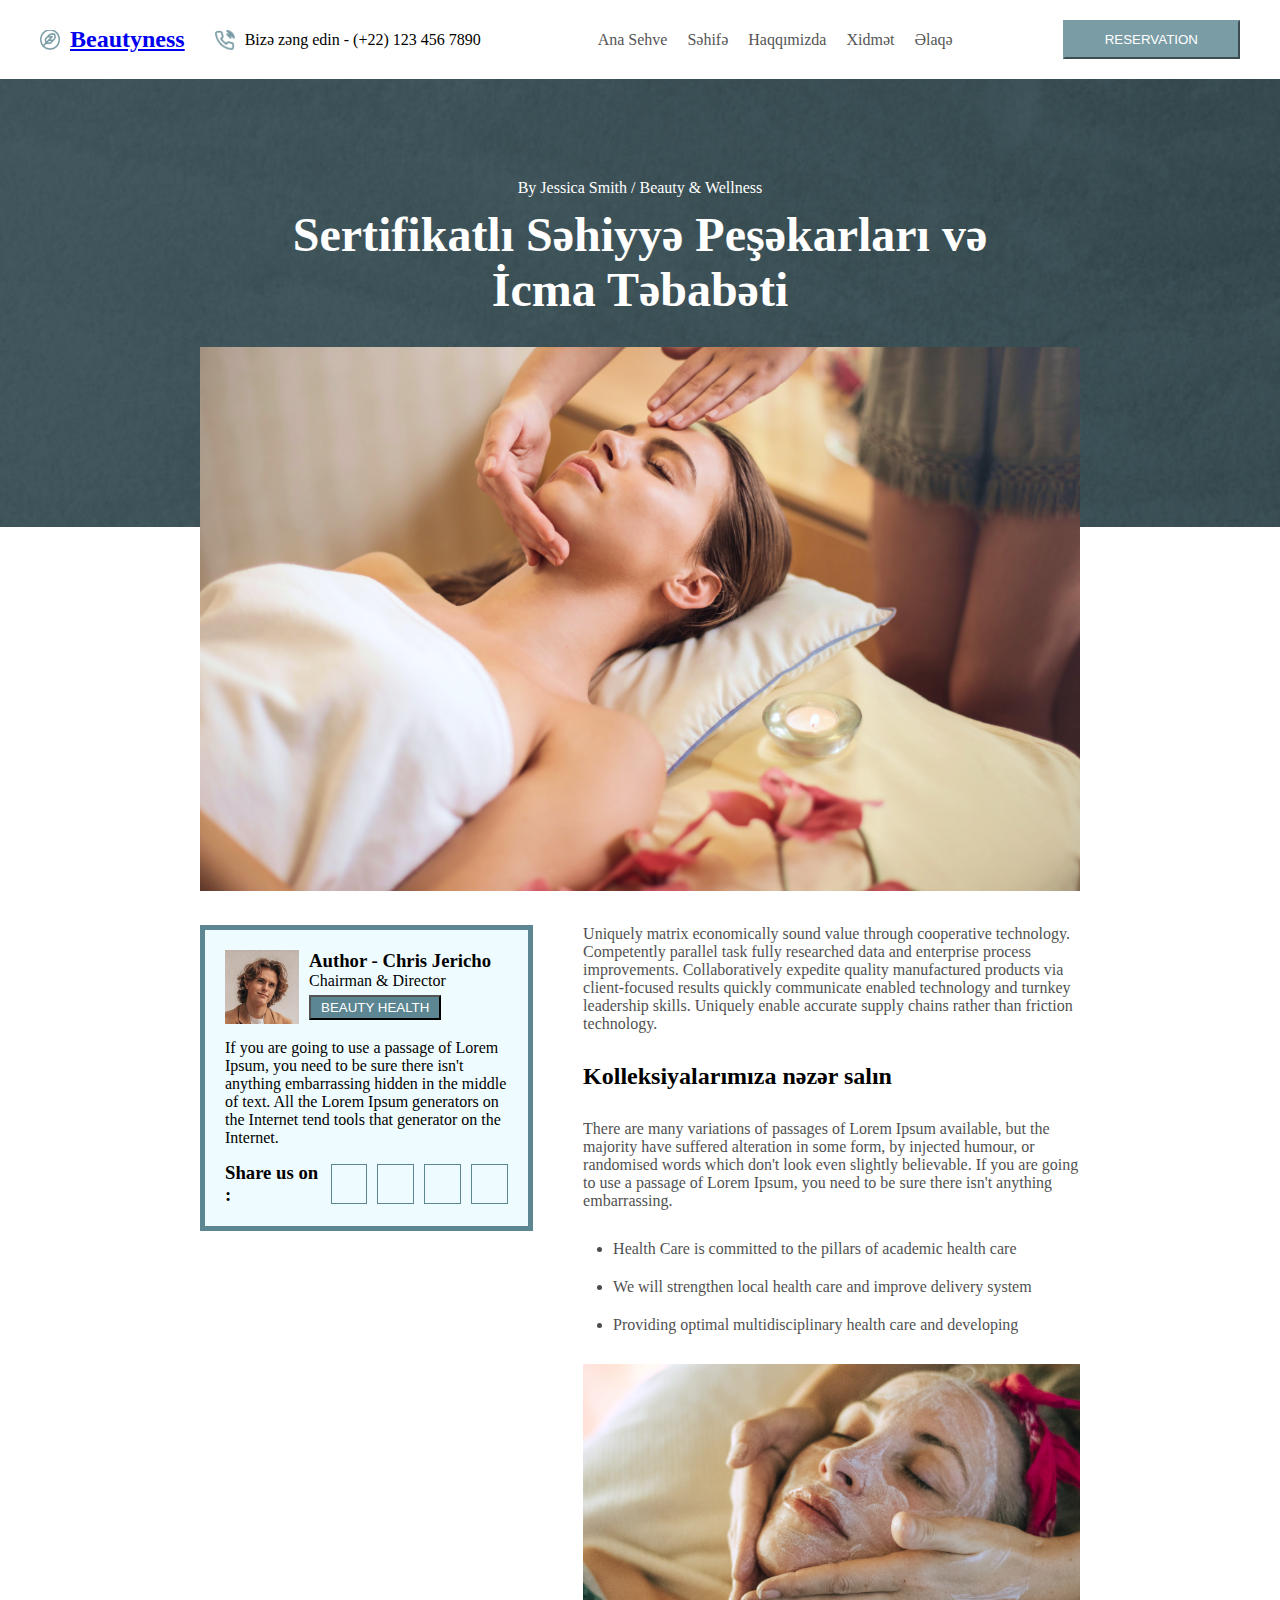
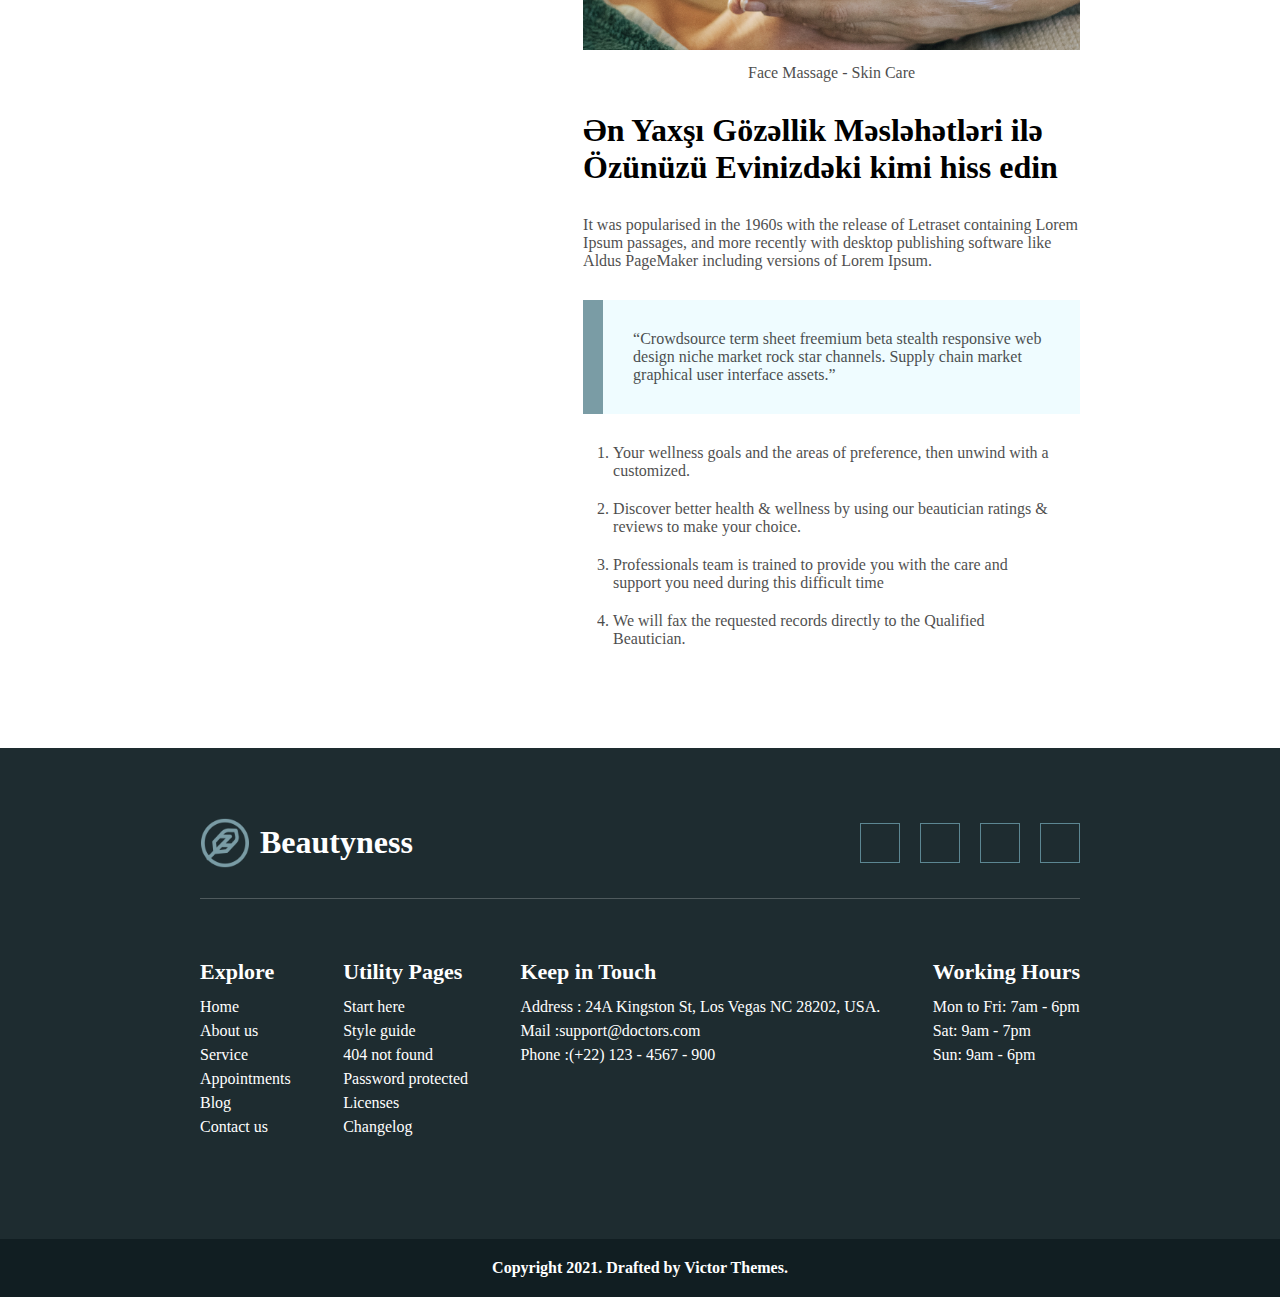
<file: Blog-Single.html>
<!DOCTYPE html>
<html lang="en">
  <head>
    <meta charset="UTF-8" />
    <meta name="viewport" content="width=device-width, initial-scale=1.0" />
    <title>Document</title>
    <link rel="stylesheet" href="./Blog-Single.css" />
    <link
      rel="stylesheet"
      href="https://cdnjs.cloudflare.com/ajax/libs/font-awesome/6.4.0/css/all.min.css"
      integrity="sha512-iecdLmaskl7CVkqkXNQ/ZH/XLlvWZOJyj7Yy7tcenmpD1ypASozpmT/E0iPtmFIB46ZmdtAc9eNBvH0H/ZpiBw=="
      crossorigin="anonymous"
      referrerpolicy="no-referrer"
    />
  </head>
  <body>
    <!-- ----Header---- -->
    <header>
      <div class="header-container">
        <div class="header-container-left">
          <div class="header-right-blok">
            <img src="./img-icon/Logo.png" />
            <a href="./index.html"><h2>Beautyness</h2></a>
          </div>

          <div class="header-right-blok">
            <img src="./img-icon/Vector (2).png" />
            <p>Bizə zəng edin - (+22) 123 456 7890</p>
          </div>
        </div>
        <div class="header-container-right">
          <ul>
            <li>
              <div class="div">
                <a href="./index.html">
                 Ana Sehve</a>
                <div class="menu-close"><i class="fa-solid fa-xmark"></i></div>
              </div>
            </li>

            <li class="select">
              <div class="icon-page">
                <a href="#" class="select-ul">Səhifə</a>
                <div class="angle-up">
                  <i class="fa-solid fa-angle-up"></i>
                </div>
                <div class="angle-down">
                  <i class="fa-solid fa-angle-down"></i>
                </div>
              </div>

              <ul>
                <li><a href="About-Service.html">xidmət tək</a></li>
                <li><a href="./Blog-Single.html">Blog-Tək</a></li>
                <li><a href="./Blog.html">Blog</a></li>
                <li><a href="./Locations.html">Məkanlar</a></li>
                <li><a href="./Team.html">Komanda</a></li>
              </ul>
            </li>
            <li><a href="./About.html">Haqqımizda</a></li>
            <li><a href="./Service.html">Xidmət</a></li>
            <li><a href="./Contact.html">
              Əlaqə</a></li>
          </ul>
          <div class="header-icon">
            <i class="fa-brands fa-facebook"></i>
            <i class="fa-brands fa-twitter"></i>
            <i class="fa-brands fa-linkedin"></i>
          </div>

          <div class="header-right-p">
            <button>RESERVATION</button>
          </div>
        </div>
        <div class="menu-icon">
          <i class="fa-solid fa-bars"></i>
        </div>
      </div>
    </header>
    <!-- ----nav---- -->

    <nav>
      <div class="nav-container">
        <p>By Jessica Smith / Beauty & Wellness</p>
        <h1>
          Sertifikatlı Səhiyyə Peşəkarları və İcma Təbabəti</h1>
      </div>
    </nav>

    <!-- ----section---- -->
    <section>
      <div class="section-container">
        <div class="section-container-img">
          <img src="./img/Photo 41.png" />
        </div>

        <div class="section-box">
          <div class="section-blok-left">
            <div class="section-blok-left-page">
              <img src="./img/Photo (5).jpg" />
              <div class="section-page-row">
                <h3>Author - Chris Jericho</h3>
                <p>Chairman & Director</p>
                <button>BEAUTY HEALTH</button>
              </div>
            </div>

            <p>
              If you are going to use a passage of Lorem Ipsum, you need to be
              sure there isn't anything embarrassing hidden in the middle of
              text. All the Lorem Ipsum generators on the Internet tend tools
              that generator on the Internet.
            </p>

            <div class="saection-icon">
              <h3>Share us on :</h3>
              <div class="footer-icon">
                <i class="fa-brands fa-facebook"></i>
              </div>
              <div class="footer-icon">
                <i class="fa-brands fa-twitter"></i>
              </div>
              <div class="footer-icon">
                <i class="fa-brands fa-instagram"></i>
              </div>
              <div class="footer-icon">
                <i class="fa-brands fa-linkedin"></i>
              </div>
            </div>
          </div>

          <div class="section-blok-right">
            <p>
              Uniquely matrix economically sound value through cooperative
              technology. Competently parallel task fully researched data and
              enterprise process improvements. Collaboratively expedite quality
              manufactured products via client-focused results quickly
              communicate enabled technology and turnkey leadership skills.
              Uniquely enable accurate supply chains rather than friction
              technology.
            </p>

            <h2>
              Kolleksiyalarımıza nəzər salın</h2>

            <p>
              There are many variations of passages of Lorem Ipsum available,
              but the majority have suffered alteration in some form, by
              injected humour, or randomised words which don't look even
              slightly believable. If you are going to use a passage of Lorem
              Ipsum, you need to be sure there isn't anything embarrassing.
            </p>

            <ul>
              <li>
                Health Care is committed to the pillars of academic health care
              </li>
              <li>
                We will strengthen local health care and improve delivery system
              </li>
              <li>
                Providing optimal multidisciplinary health care and developing
              </li>
            </ul>

            <div class="section-right-img">
              <img src="./img/photo 40.png" alt="" />
              <p>Face Massage - Skin Care</p>
            </div>

            <h1>Ən Yaxşı Gözəllik Məsləhətləri ilə Özünüzü Evinizdəki kimi hiss edin</h1>
            <p>
              It was popularised in the 1960s with the release of Letraset
              containing Lorem Ipsum passages, and more recently with desktop
              publishing software like Aldus PageMaker including versions of
              Lorem Ipsum.
            </p>

            <div class="section-right-blok">
              <p>
                “Crowdsource term sheet freemium beta stealth responsive web
                design niche market rock star channels. Supply chain market
                graphical user interface assets.”
              </p>
            </div>

            <ol>
              <li>
                Your wellness goals and the areas of preference, then unwind
                with a customized.
              </li>
              <li>
                Discover better health & wellness by using our beautician
                ratings & reviews to make your choice.
              </li>
              <li>
                Professionals team is trained to provide you with the care and
                support you need during this difficult time
              </li>
              <li>
                We will fax the requested records directly to the Qualified
                Beautician.
              </li>
            </ol>
          </div>
        </div>
      </div>
    </section>

    <!-- ----footer---- -->
    <footer>
      <div class="footer-container">
        <div class="footer-content-top">
          <div class="footer-content-left">
            <img src="./img-icon/Logo.png" alt="" />
            <h1>Beautyness</h1>
          </div>

          <div class="footer-content-right">
            <div class="footer-icon">
              <i class="fa-brands fa-facebook"></i>
            </div>
            <div class="footer-icon">
              <i class="fa-brands fa-twitter"></i>
            </div>
            <div class="footer-icon">
              <i class="fa-brands fa-instagram"></i>
            </div>
            <div class="footer-icon">
              <i class="fa-brands fa-linkedin"></i>
            </div>
          </div>
        </div>

        <div class="footer-box">
          <div class="footer-box-page">
            <h3>Explore</h3>
            <p>Home</p>
            <p>About us</p>
            <p>Service</p>
            <p>Appointments</p>
            <p>Blog</p>
            <p>Contact us</p>
          </div>

          <div class="footer-box-page">
            <h3>Utility Pages</h3>
            <p>Start here</p>
            <p>Style guide</p>
            <p>404 not found</p>
            <p>Password protected</p>
            <p>Licenses</p>
            <p>Changelog</p>
          </div>

          <div class="footer-box-page">
            <h3>Keep in Touch</h3>
            <p>Address : 24A Kingston St, Los Vegas NC 28202, USA.</p>
            <p>Mail :support@doctors.com</p>
            <p>Phone :(+22) 123 - 4567 - 900</p>
          </div>

          <div class="footer-box-page">
            <h3>Working Hours</h3>
            <p>Mon to Fri: 7am - 6pm</p>
            <p>Sat: 9am - 7pm</p>
            <p>Sun: 9am - 6pm</p>
          </div>
        </div>
      </div>
    </footer>
    <div class="footer-end">
      <h4>Copyright 2021. Drafted by Victor Themes.</h4>
    </div>
    <script src="./secript.js"></script>
  </body>
</html>
</file>
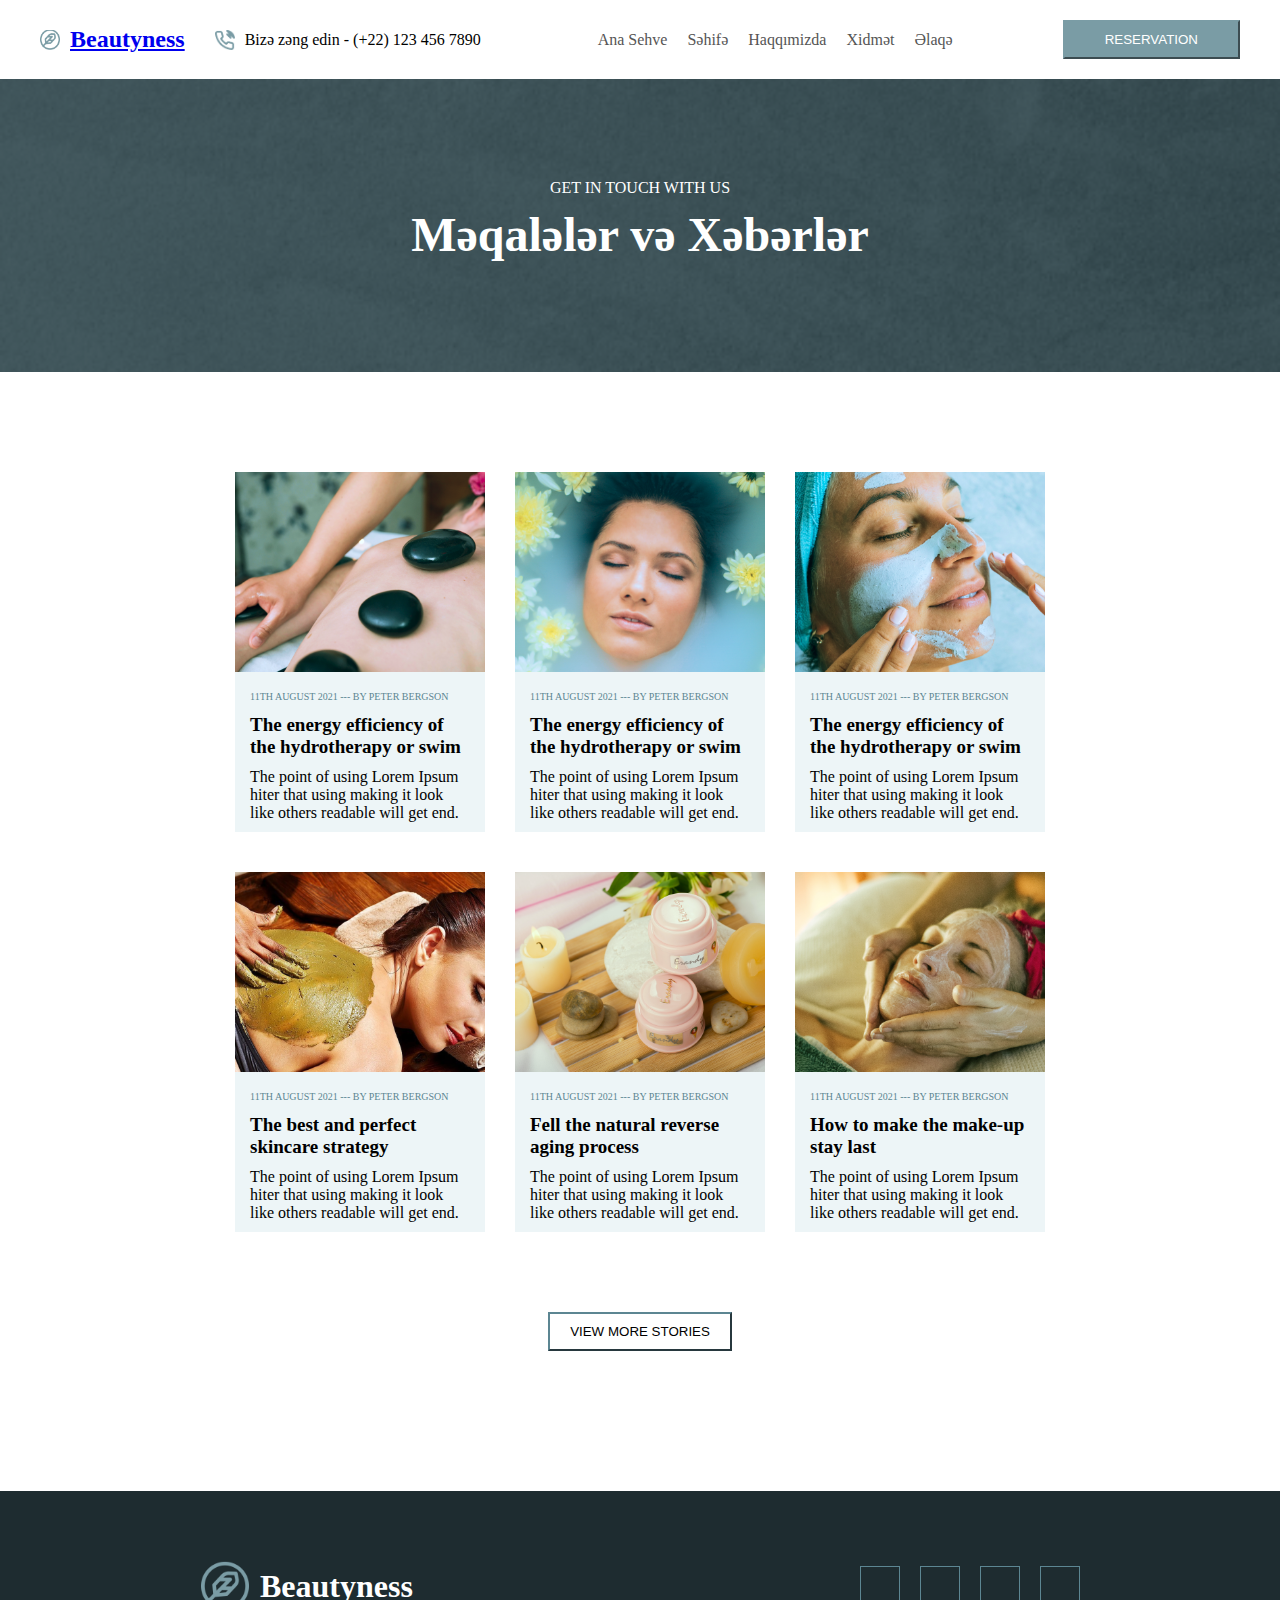
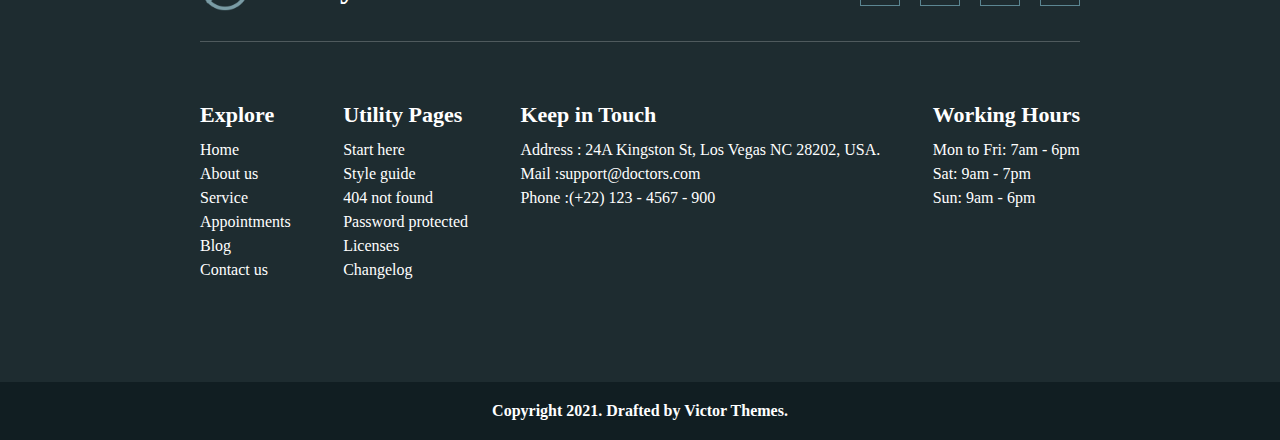
<file: Blog.html>
<!DOCTYPE html>
<html lang="en">
  <head>
    <meta charset="UTF-8" />
    <meta name="viewport" content="width=device-width, initial-scale=1.0" />
    <title>Document</title>
    <link rel="stylesheet" href="./Blog.css" />
    <link
      rel="stylesheet"
      href="https://cdnjs.cloudflare.com/ajax/libs/font-awesome/6.4.0/css/all.min.css"
      integrity="sha512-iecdLmaskl7CVkqkXNQ/ZH/XLlvWZOJyj7Yy7tcenmpD1ypASozpmT/E0iPtmFIB46ZmdtAc9eNBvH0H/ZpiBw=="
      crossorigin="anonymous"
      referrerpolicy="no-referrer"
    />
  </head>
  <body>
    <!-- ----Header---- -->

    <header>
      <div class="header-container">
        <div class="header-container-left">
          <div class="header-right-blok">
            <img src="./img-icon/Logo.png" />
            <a href="./index.html"><h2>Beautyness</h2></a>
          </div>

          <div class="header-right-blok">
            <img src="./img-icon/Vector (2).png" />
            <p>Bizə zəng edin - (+22) 123 456 7890</p>
          </div>
        </div>
        <div class="header-container-right">
          <ul>
            <li>
              <div class="div">
                <a href="./index.html">
                 Ana Sehve</a>
                <div class="menu-close"><i class="fa-solid fa-xmark"></i></div>
              </div>
            </li>

            <li class="select">
              <div class="icon-page">
                <a href="#" class="select-ul">Səhifə</a>
                <div class="angle-up">
                  <i class="fa-solid fa-angle-up"></i>
                </div>
                <div class="angle-down">
                  <i class="fa-solid fa-angle-down"></i>
                </div>
              </div>

              <ul>
                <li><a href="About-Service.html">xidmət tək</a></li>
                <li><a href="./Blog-Single.html">Blog-Tək</a></li>
                <li><a href="./Blog.html">Blog</a></li>
                <li><a href="./Locations.html">Məkanlar</a></li>
                <li><a href="./Team.html">Komanda</a></li>
              </ul>
            </li>
            <li><a href="./About.html">Haqqımizda</a></li>
            <li><a href="./Service.html">Xidmət</a></li>
            <li><a href="./Contact.html">
              Əlaqə</a></li>
          </ul>
          <div class="header-icon">
            <i class="fa-brands fa-facebook"></i>
            <i class="fa-brands fa-twitter"></i>
            <i class="fa-brands fa-linkedin"></i>
          </div>

          <div class="header-right-p">
            <button>RESERVATION</button>
          </div>
        </div>
        <div class="menu-icon">
          <i class="fa-solid fa-bars"></i>
        </div>
      </div>
    </header>
    <!-- ----nav---- -->

    <nav>
      <div class="nav-container">
        <p>GET IN TOUCH WITH US</p>
        <h1>Məqalələr və Xəbərlər</h1>
      </div>
    </nav>

    <!-- ----aside---- -->
    <aside>
      <div class="aside-container">
        <div class="aside-box">
          <div class="aside-blok">
            <img src="./img/Photo-21.png" />
            <div class="aside-blok-text">
              <p><span>11TH AUGUST 2021 --- BY PETER BERGSON </span></p>
              <h2>The energy efficiency of the hydrotherapy or swim</h2>
              <p>
                The point of using Lorem Ipsum hiter that using making it look
                like others readable will get end.
              </p>
            </div>
          </div>

          <div class="aside-blok">
            <img src="./img/photo-10.png" />
            <div class="aside-blok-text">
              <p><span>11TH AUGUST 2021 --- BY PETER BERGSON</span></p>
              <h2>The energy efficiency of the hydrotherapy or swim</h2>
              <p>
                The point of using Lorem Ipsum hiter that using making it look
                like others readable will get end.
              </p>
            </div>
          </div>

          <div class="aside-blok">
            <img src="./img/Photo-12.png" />
            <div class="aside-blok-text">
              <p><span>11TH AUGUST 2021 --- BY PETER BERGSON</span></p>
              <h2>The energy efficiency of the hydrotherapy or swim</h2>
              <p>
                The point of using Lorem Ipsum hiter that using making it look
                like others readable will get end.
              </p>
            </div>
          </div>
        </div>

        <div class="aside-box">
          <div class="aside-blok">
            <img src="./img/Photo 35.png" />
            <div class="aside-blok-text">
              <p><span>11TH AUGUST 2021 --- BY PETER BERGSON </span></p>
              <h2>The best and perfect skincare strategy</h2>
              <p>
                The point of using Lorem Ipsum hiter that using making it look
                like others readable will get end.
              </p>
            </div>
          </div>

          <div class="aside-blok">
            <img src="./img//Photo 36.png" />
            <div class="aside-blok-text">
              <p><span>11TH AUGUST 2021 --- BY PETER BERGSON</span></p>
              <h2>Fell the natural reverse aging process</h2>
              <p>
                The point of using Lorem Ipsum hiter that using making it look
                like others readable will get end.
              </p>
            </div>
          </div>

          <div class="aside-blok">
            <img src="./img/Photo 37.png" />
            <div class="aside-blok-text">
              <p><span>11TH AUGUST 2021 --- BY PETER BERGSON</span></p>
              <h2>How to make the make-up stay last</h2>
              <p>
                The point of using Lorem Ipsum hiter that using making it look
                like others readable will get end.
              </p>
            </div>
          </div>
        </div>

        <div class="aside-button">
          <a href="./Blog-Single.html">
            <button>VIEW MORE STORIES</button>
          </a>
        </div>
      </div>
    </aside>

    <!-- ----footer---- -->
    <footer>
      <div class="footer-container">
        <div class="footer-content-top">
          <div class="footer-content-left">
            <img src="./img-icon/Logo.png" alt="" />
            <h1>Beautyness</h1>
          </div>

          <div class="footer-content-right">
            <div class="footer-icon">
              <i class="fa-brands fa-facebook"></i>
            </div>
            <div class="footer-icon">
              <i class="fa-brands fa-twitter"></i>
            </div>
            <div class="footer-icon">
              <i class="fa-brands fa-instagram"></i>
            </div>
            <div class="footer-icon">
              <i class="fa-brands fa-linkedin"></i>
            </div>
          </div>
        </div>

        <div class="footer-box">
          <div class="footer-box-page">
            <h3>Explore</h3>
            <p>Home</p>
            <p>About us</p>
            <p>Service</p>
            <p>Appointments</p>
            <p>Blog</p>
            <p>Contact us</p>
          </div>

          <div class="footer-box-page">
            <h3>Utility Pages</h3>
            <p>Start here</p>
            <p>Style guide</p>
            <p>404 not found</p>
            <p>Password protected</p>
            <p>Licenses</p>
            <p>Changelog</p>
          </div>

          <div class="footer-box-page">
            <h3>Keep in Touch</h3>
            <p>Address : 24A Kingston St, Los Vegas NC 28202, USA.</p>
            <p>Mail :support@doctors.com</p>
            <p>Phone :(+22) 123 - 4567 - 900</p>
          </div>

          <div class="footer-box-page">
            <h3>Working Hours</h3>
            <p>Mon to Fri: 7am - 6pm</p>
            <p>Sat: 9am - 7pm</p>
            <p>Sun: 9am - 6pm</p>
          </div>
        </div>
      </div>
    </footer>
    <div class="footer-end">
      <h4>Copyright 2021. Drafted by Victor Themes.</h4>
    </div>
    <script src="./secript.js"></script>
  </body>
</html>
</file>
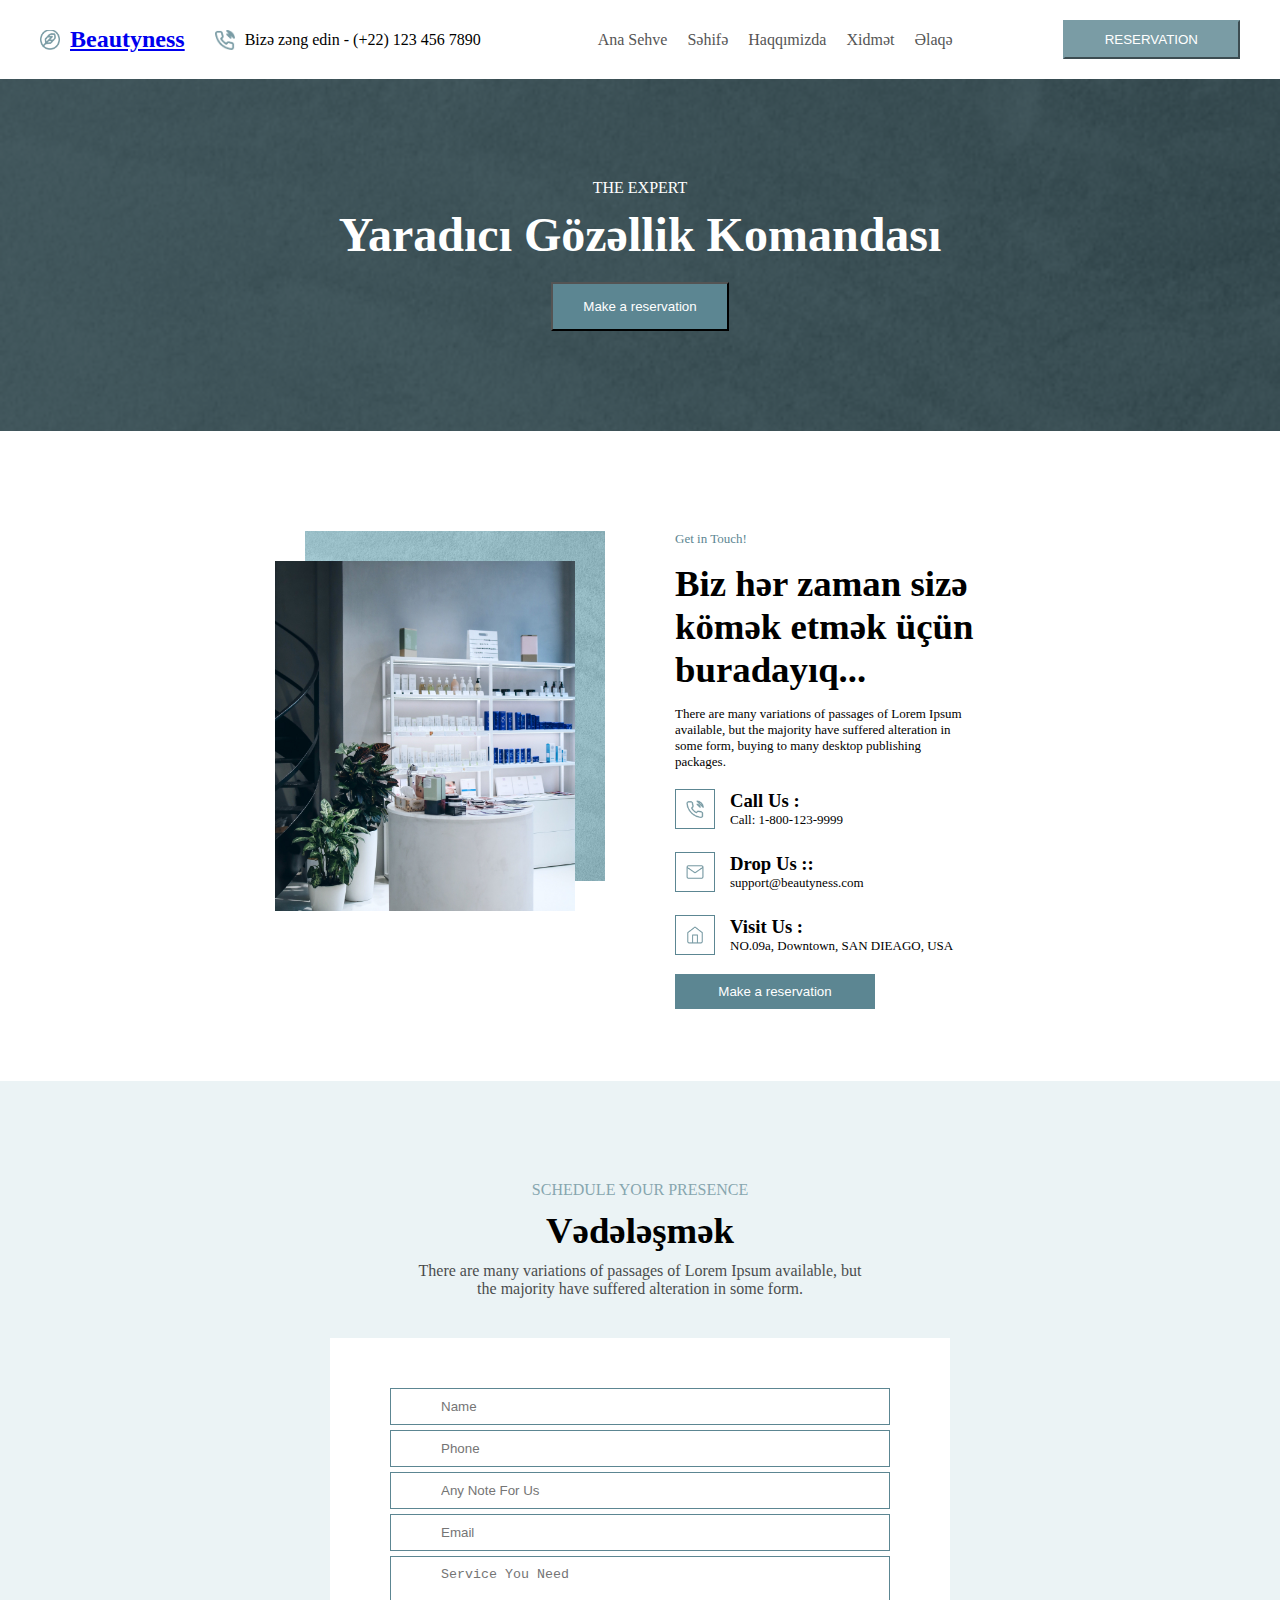
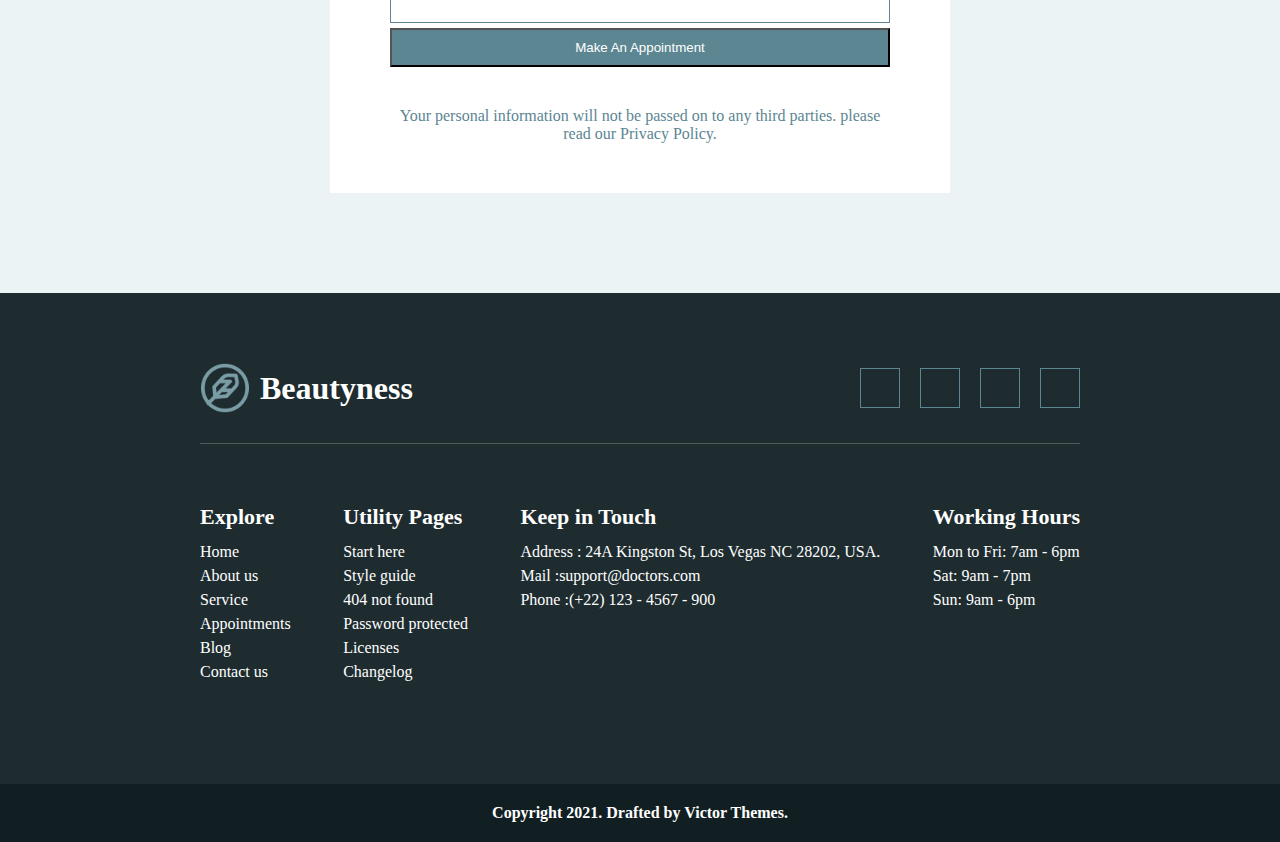
<file: Contact.html>
<!DOCTYPE html>
<html lang="en">
  <head>
    <meta charset="UTF-8" />
    <meta name="viewport" content="width=device-width, initial-scale=1.0" />
    <title>Document</title>
    <link rel="stylesheet" href="./Contact.css" />
    <link
      rel="stylesheet"
      href="https://cdnjs.cloudflare.com/ajax/libs/font-awesome/6.4.0/css/all.min.css"
      integrity="sha512-iecdLmaskl7CVkqkXNQ/ZH/XLlvWZOJyj7Yy7tcenmpD1ypASozpmT/E0iPtmFIB46ZmdtAc9eNBvH0H/ZpiBw=="
      crossorigin="anonymous"
      referrerpolicy="no-referrer"
    />
  </head>
  <body>
    <!-- ----Header---- -->

    <header>
      <div class="header-container">
        <div class="header-container-left">
          <div class="header-right-blok">
            <img src="./img-icon/Logo.png" />
            <a href="./index.html"><h2>Beautyness</h2></a>
          </div>

          <div class="header-right-blok">
            <img src="./img-icon/Vector (2).png" />
            <p>Bizə zəng edin - (+22) 123 456 7890</p>
          </div>
        </div>
        <div class="header-container-right">
          <ul>
            <li>
              <div class="div">
                <a href="./index.html">
                 Ana Sehve</a>
                <div class="menu-close"><i class="fa-solid fa-xmark"></i></div>
              </div>
            </li>

            <li class="select">
              <div class="icon-page">
                <a href="#" class="select-ul">Səhifə</a>
                <div class="angle-up">
                  <i class="fa-solid fa-angle-up"></i>
                </div>
                <div class="angle-down">
                  <i class="fa-solid fa-angle-down"></i>
                </div>
              </div>

              <ul>
                <li><a href="About-Service.html">xidmət tək</a></li>
                <li><a href="./Blog-Single.html">Blog-Tək</a></li>
                <li><a href="./Blog.html">Blog</a></li>
                <li><a href="./Locations.html">Məkanlar</a></li>
                <li><a href="./Team.html">Komanda</a></li>
              </ul>
            </li>
            <li><a href="./About.html">Haqqımizda</a></li>
            <li><a href="./Service.html">Xidmət</a></li>
            <li><a href="./Contact.html">
              Əlaqə</a></li>
          </ul>
          <div class="header-icon">
            <i class="fa-brands fa-facebook"></i>
            <i class="fa-brands fa-twitter"></i>
            <i class="fa-brands fa-linkedin"></i>
          </div>

          <div class="header-right-p">
            <button>RESERVATION</button>
          </div>
        </div>
        <div class="menu-icon">
          <i class="fa-solid fa-bars"></i>
        </div>
      </div>
    </header>

    <!-- ----nav---- -->

    <nav>
      <div class="nav-container">
        <p>THE EXPERT</p>
        <h1>
          Yaradıcı Gözəllik Komandası</h1>
        <div class="nav-button">
          <button>Make a reservation</button>
        </div>
      </div>
    </nav>

    <section>
      <div class="scetion-container">
        <div class="section-img">
          <div class="section-page-img">
            <img src="./img/Photo 30.jpg" />
          </div>
        </div>
        <div class="section-text">
          <p><span>Get in Touch!</span></p>
          <h1>Biz hər zaman sizə kömək etmək üçün buradayıq...</h1>
          <p>
            There are many variations of passages of Lorem Ipsum available, but
            the majority have suffered alteration in some form, buying to many
            desktop publishing packages.
          </p>

          <div class="section-text-blok">
            <img src="./img-icon//phon-3.png" />
            <div class="section-text-row">
              <h3>Call Us :</h3>
              <p>Call: 1-800-123-9999</p>
            </div>
          </div>

          <div class="section-text-blok">
            <img src="./img-icon/email-3.png" />
            <div class="section-text-row">
              <h3>Drop Us ::</h3>
              <p>support@beautyness.com</p>
            </div>
          </div>

          <div class="section-text-blok">
            <img src="./img-icon/Vector 15.png" />
            <div class="section-text-row">
              <h3>Visit Us :</h3>
              <p>NO.09a, Downtown, SAN DIEAGO, USA</p>
            </div>
          </div>

          <button>Make a reservation</button>
        </div>
      </div>
    </section>

    <aside>
      <div class="asdie-container">
        <div class="aside-top-text">
          <p><span>SCHEDULE YOUR PRESENCE</span></p>
          <h1>
            Vədələşmək</h1>
          <p>
            There are many variations of passages of Lorem Ipsum available, but
            the majority have suffered alteration in some form.
          </p>
        </div>

        <div class="aside-big-content">
          <div class="aside-content">
            <input type="text" placeholder="Name" />
            <input type="number" placeholder="Phone" />
            <input type="text" placeholder="Any Note For Us" />

            <div class="input-icon-user">
              <i class="fa-solid fa-user"></i>
            </div>

            <div class="input-icon-phone">
              <i class="fa-solid fa-phone"></i>
            </div>

            <div class="input-icon-pen">
              <i class="fa-solid fa-pen"></i>
            </div>

            <input type="email" placeholder="Email" />
            <textarea
              name=""
              id=""
              cols="30"
              rows="3"
              placeholder="Service You Need"
            ></textarea>
            <button>Make An Appointment</button>

            <div class="input-icon-email">
              <i class="fa-solid fa-envelope"></i>
            </div>

            <div class="input-icon-book">
              <i class="fa-solid fa-book-open"></i>
            </div>
          </div>

          <div class="aside-content-p">
            <p>
              <span>
                Your personal information will not be passed on to any third
                parties. please read our Privacy Policy.</span
              >
            </p>
          </div>
        </div>
      </div>
    </aside>

    <!-- ----footer---- -->
    <footer>
      <div class="footer-container">
        <div class="footer-content-top">
          <div class="footer-content-left">
            <img src="./img-icon/Logo.png" alt="" />
            <h1>Beautyness</h1>
          </div>

          <div class="footer-content-right">
            <div class="footer-icon">
              <i class="fa-brands fa-facebook"></i>
            </div>
            <div class="footer-icon">
              <i class="fa-brands fa-twitter"></i>
            </div>
            <div class="footer-icon">
              <i class="fa-brands fa-instagram"></i>
            </div>
            <div class="footer-icon">
              <i class="fa-brands fa-linkedin"></i>
            </div>
          </div>
        </div>

        <div class="footer-box">
          <div class="footer-box-page">
            <h3>Explore</h3>
            <p>Home</p>
            <p>About us</p>
            <p>Service</p>
            <p>Appointments</p>
            <p>Blog</p>
            <p>Contact us</p>
          </div>

          <div class="footer-box-page">
            <h3>Utility Pages</h3>
            <p>Start here</p>
            <p>Style guide</p>
            <p>404 not found</p>
            <p>Password protected</p>
            <p>Licenses</p>
            <p>Changelog</p>
          </div>

          <div class="footer-box-page">
            <h3>Keep in Touch</h3>
            <p>Address : 24A Kingston St, Los Vegas NC 28202, USA.</p>
            <p>Mail :support@doctors.com</p>
            <p>Phone :(+22) 123 - 4567 - 900</p>
          </div>

          <div class="footer-box-page">
            <h3>Working Hours</h3>
            <p>Mon to Fri: 7am - 6pm</p>
            <p>Sat: 9am - 7pm</p>
            <p>Sun: 9am - 6pm</p>
          </div>
        </div>
      </div>
    </footer>
    <div class="footer-end">
      <h4>Copyright 2021. Drafted by Victor Themes.</h4>
    </div>
    <script src="secript.js"></script>
  </body>
</html>
</file>
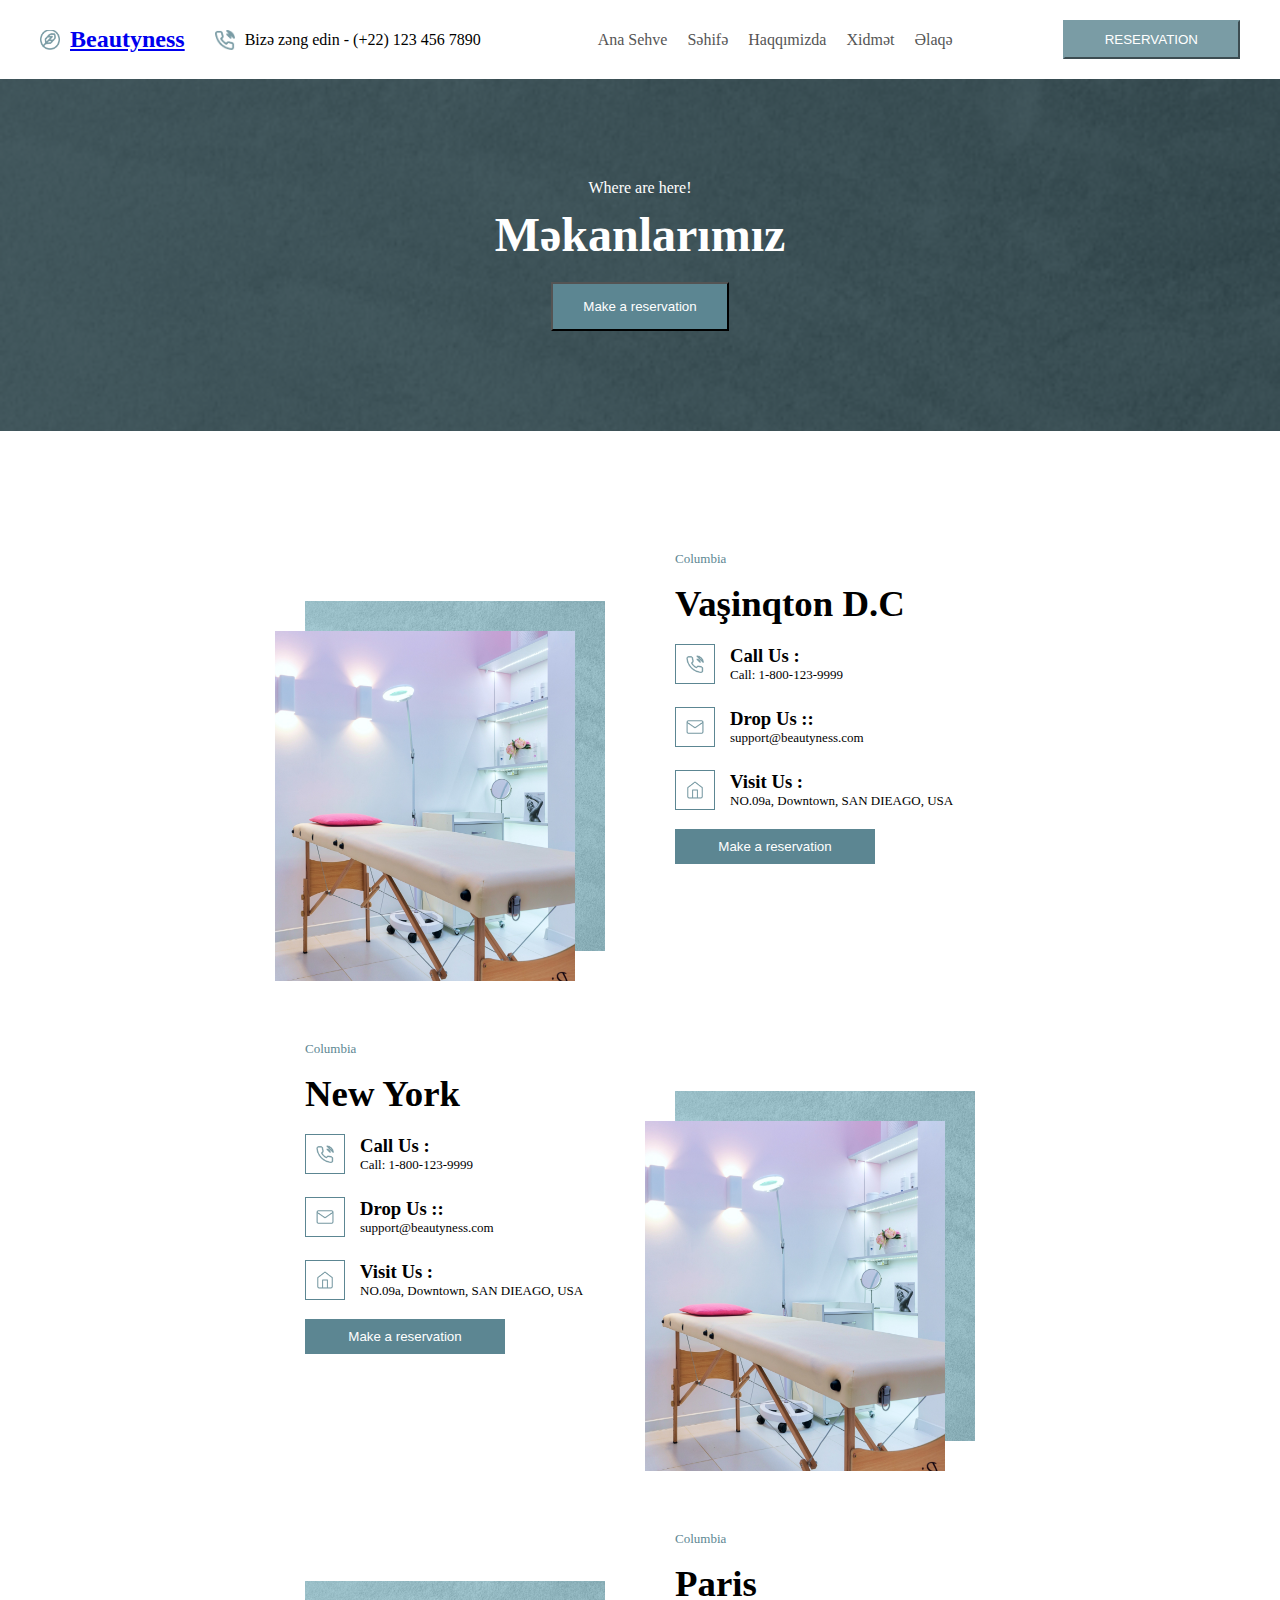
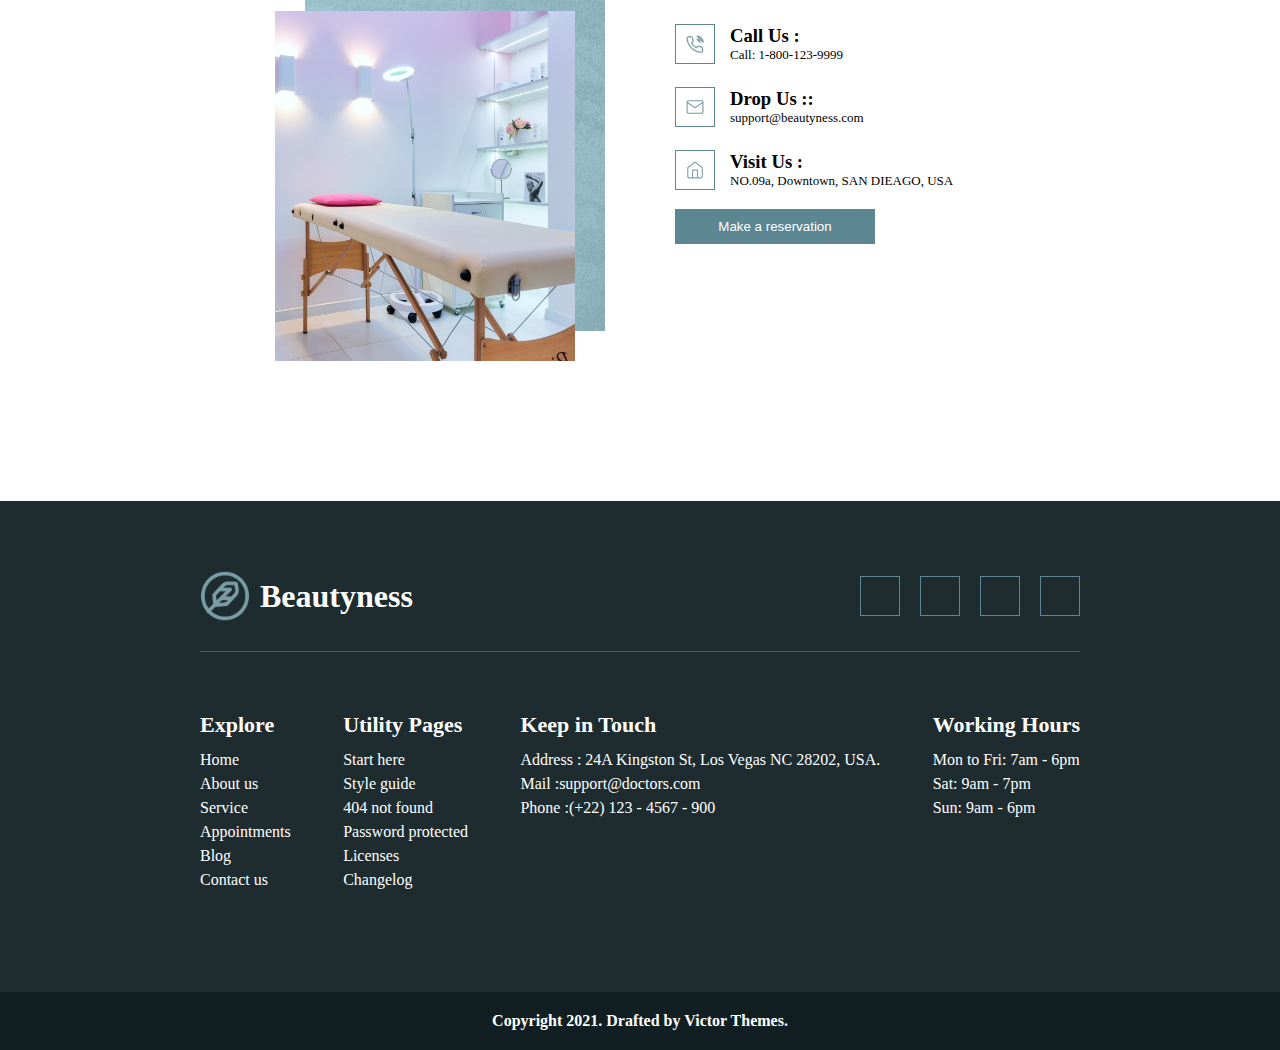
<file: Locations.html>
<!DOCTYPE html>
<html lang="en">
  <head>
    <meta charset="UTF-8" />
    <meta name="viewport" content="width=device-width, initial-scale=1.0" />
    <title>Document</title>
    <link rel="stylesheet" href="./Locations.css" />
    <link
      rel="stylesheet"
      href="https://cdnjs.cloudflare.com/ajax/libs/font-awesome/6.4.0/css/all.min.css"
      integrity="sha512-iecdLmaskl7CVkqkXNQ/ZH/XLlvWZOJyj7Yy7tcenmpD1ypASozpmT/E0iPtmFIB46ZmdtAc9eNBvH0H/ZpiBw=="
      crossorigin="anonymous"
      referrerpolicy="no-referrer"
    />
  </head>
  <body>
    <!-- ----Header---- -->

    <header>
      <div class="header-container">
        <div class="header-container-left">
          <div class="header-right-blok">
            <img src="./img-icon/Logo.png" />
            <a href="./index.html"><h2>Beautyness</h2></a>
          </div>

          <div class="header-right-blok">
            <img src="./img-icon/Vector (2).png" />
            <p>Bizə zəng edin - (+22) 123 456 7890</p>
          </div>
        </div>
        <div class="header-container-right">
          <ul>
            <li>
              <div class="div">
                <a href="./index.html">
                 Ana Sehve</a>
                <div class="menu-close"><i class="fa-solid fa-xmark"></i></div>
              </div>
            </li>

            <li class="select">
              <div class="icon-page">
                <a href="#" class="select-ul">Səhifə</a>
                <div class="angle-up">
                  <i class="fa-solid fa-angle-up"></i>
                </div>
                <div class="angle-down">
                  <i class="fa-solid fa-angle-down"></i>
                </div>
              </div>

              <ul>
                <li><a href="About-Service.html">xidmət tək</a></li>
                <li><a href="./Blog-Single.html">Blog-Tək</a></li>
                <li><a href="./Blog.html">Blog</a></li>
                <li><a href="./Locations.html">Məkanlar</a></li>
                <li><a href="./Team.html">Komanda</a></li>
              </ul>
            </li>
            <li><a href="./About.html">Haqqımizda</a></li>
            <li><a href="./Service.html">Xidmət</a></li>
            <li><a href="./Contact.html">
              Əlaqə</a></li>
          </ul>
          <div class="header-icon">
            <i class="fa-brands fa-facebook"></i>
            <i class="fa-brands fa-twitter"></i>
            <i class="fa-brands fa-linkedin"></i>
          </div>

          <div class="header-right-p">
            <button>RESERVATION</button>
          </div>
        </div>
        <div class="menu-icon">
          <i class="fa-solid fa-bars"></i>
        </div>
      </div>
    </header>
    <!-- ----nav---- -->

    <nav>
      <div class="nav-container">
        <p>Where are here!</p>
        <h1>
          Məkanlarımız</h1>
        <div class="nav-button">
          <button>Make a reservation</button>
        </div>
      </div>
    </nav>

    <div class="section-big-container">
      <section>
        <div class="scetion-container">
          <div class="section-img">
            <div class="section-page-img">
              <img src="./img/Photo 45.jpg" />
            </div>
          </div>
          <div class="section-text">
            <p><span>Columbia</span></p>
            <h1>
              Vaşinqton D.C</h1>

            <div class="section-text-blok">
              <img src="./img-icon//phon-3.png" />
              <div class="section-text-row">
                <h3>Call Us :</h3>
                <p>Call: 1-800-123-9999</p>
              </div>
            </div>

            <div class="section-text-blok">
              <img src="./img-icon/email-3.png" />
              <div class="section-text-row">
                <h3>Drop Us ::</h3>
                <p>support@beautyness.com</p>
              </div>
            </div>

            <div class="section-text-blok">
              <img src="./img-icon/Vector 15.png" />
              <div class="section-text-row">
                <h3>Visit Us :</h3>
                <p>NO.09a, Downtown, SAN DIEAGO, USA</p>
              </div>
            </div>

            <button>Make a reservation</button>
          </div>
        </div>
      </section>

      <section>
        <div class="scetion-container">
          <div class="section-text">
            <p><span>Columbia</span></p>
            <h1>New York</h1>

            <div class="section-text-blok">
              <img src="./img-icon//phon-3.png" />
              <div class="section-text-row">
                <h3>Call Us :</h3>
                <p>Call: 1-800-123-9999</p>
              </div>
            </div>

            <div class="section-text-blok">
              <img src="./img-icon/email-3.png" />
              <div class="section-text-row">
                <h3>Drop Us ::</h3>
                <p>support@beautyness.com</p>
              </div>
            </div>

            <div class="section-text-blok">
              <img src="./img-icon/Vector 15.png" />
              <div class="section-text-row">
                <h3>Visit Us :</h3>
                <p>NO.09a, Downtown, SAN DIEAGO, USA</p>
              </div>
            </div>

            <button>Make a reservation</button>
          </div>
          <div class="section-img">
            <div class="section-page-img">
              <img src="./img/Photo 45.jpg" />
            </div>
          </div>
        </div>
      </section>

      <section>
        <div class="scetion-container">
          <div class="section-img">
            <div class="section-page-img">
              <img src="./img/Photo 45.jpg" />
            </div>
          </div>
          <div class="section-text">
            <p><span>Columbia</span></p>
            <h1>Paris</h1>

            <div class="section-text-blok">
              <img src="./img-icon//phon-3.png" />
              <div class="section-text-row">
                <h3>Call Us :</h3>
                <p>Call: 1-800-123-9999</p>
              </div>
            </div>

            <div class="section-text-blok">
              <img src="./img-icon/email-3.png" />
              <div class="section-text-row">
                <h3>Drop Us ::</h3>
                <p>support@beautyness.com</p>
              </div>
            </div>

            <div class="section-text-blok">
              <img src="./img-icon/Vector 15.png" />
              <div class="section-text-row">
                <h3>Visit Us :</h3>
                <p>NO.09a, Downtown, SAN DIEAGO, USA</p>
              </div>
            </div>

            <button>Make a reservation</button>
          </div>
        </div>
      </section>
    </div>

    <!-- ----footer---- -->
    <footer>
      <div class="footer-container">
        <div class="footer-content-top">
          <div class="footer-content-left">
            <img src="./img-icon/Logo.png" alt="" />
            <h1>Beautyness</h1>
          </div>

          <div class="footer-content-right">
            <div class="footer-icon">
              <i class="fa-brands fa-facebook"></i>
            </div>
            <div class="footer-icon">
              <i class="fa-brands fa-twitter"></i>
            </div>
            <div class="footer-icon">
              <i class="fa-brands fa-instagram"></i>
            </div>
            <div class="footer-icon">
              <i class="fa-brands fa-linkedin"></i>
            </div>
          </div>
        </div>

        <div class="footer-box">
          <div class="footer-box-page">
            <h3>Explore</h3>
            <p>Home</p>
            <p>About us</p>
            <p>Service</p>
            <p>Appointments</p>
            <p>Blog</p>
            <p>Contact us</p>
          </div>

          <div class="footer-box-page">
            <h3>Utility Pages</h3>
            <p>Start here</p>
            <p>Style guide</p>
            <p>404 not found</p>
            <p>Password protected</p>
            <p>Licenses</p>
            <p>Changelog</p>
          </div>

          <div class="footer-box-page">
            <h3>Keep in Touch</h3>
            <p>Address : 24A Kingston St, Los Vegas NC 28202, USA.</p>
            <p>Mail :support@doctors.com</p>
            <p>Phone :(+22) 123 - 4567 - 900</p>
          </div>

          <div class="footer-box-page">
            <h3>Working Hours</h3>
            <p>Mon to Fri: 7am - 6pm</p>
            <p>Sat: 9am - 7pm</p>
            <p>Sun: 9am - 6pm</p>
          </div>
        </div>
      </div>
    </footer>
    <div class="footer-end">
      <h4>Copyright 2021. Drafted by Victor Themes.</h4>
    </div>
    <script src="./secript.js"></script>
  </body>
</html>
</file>
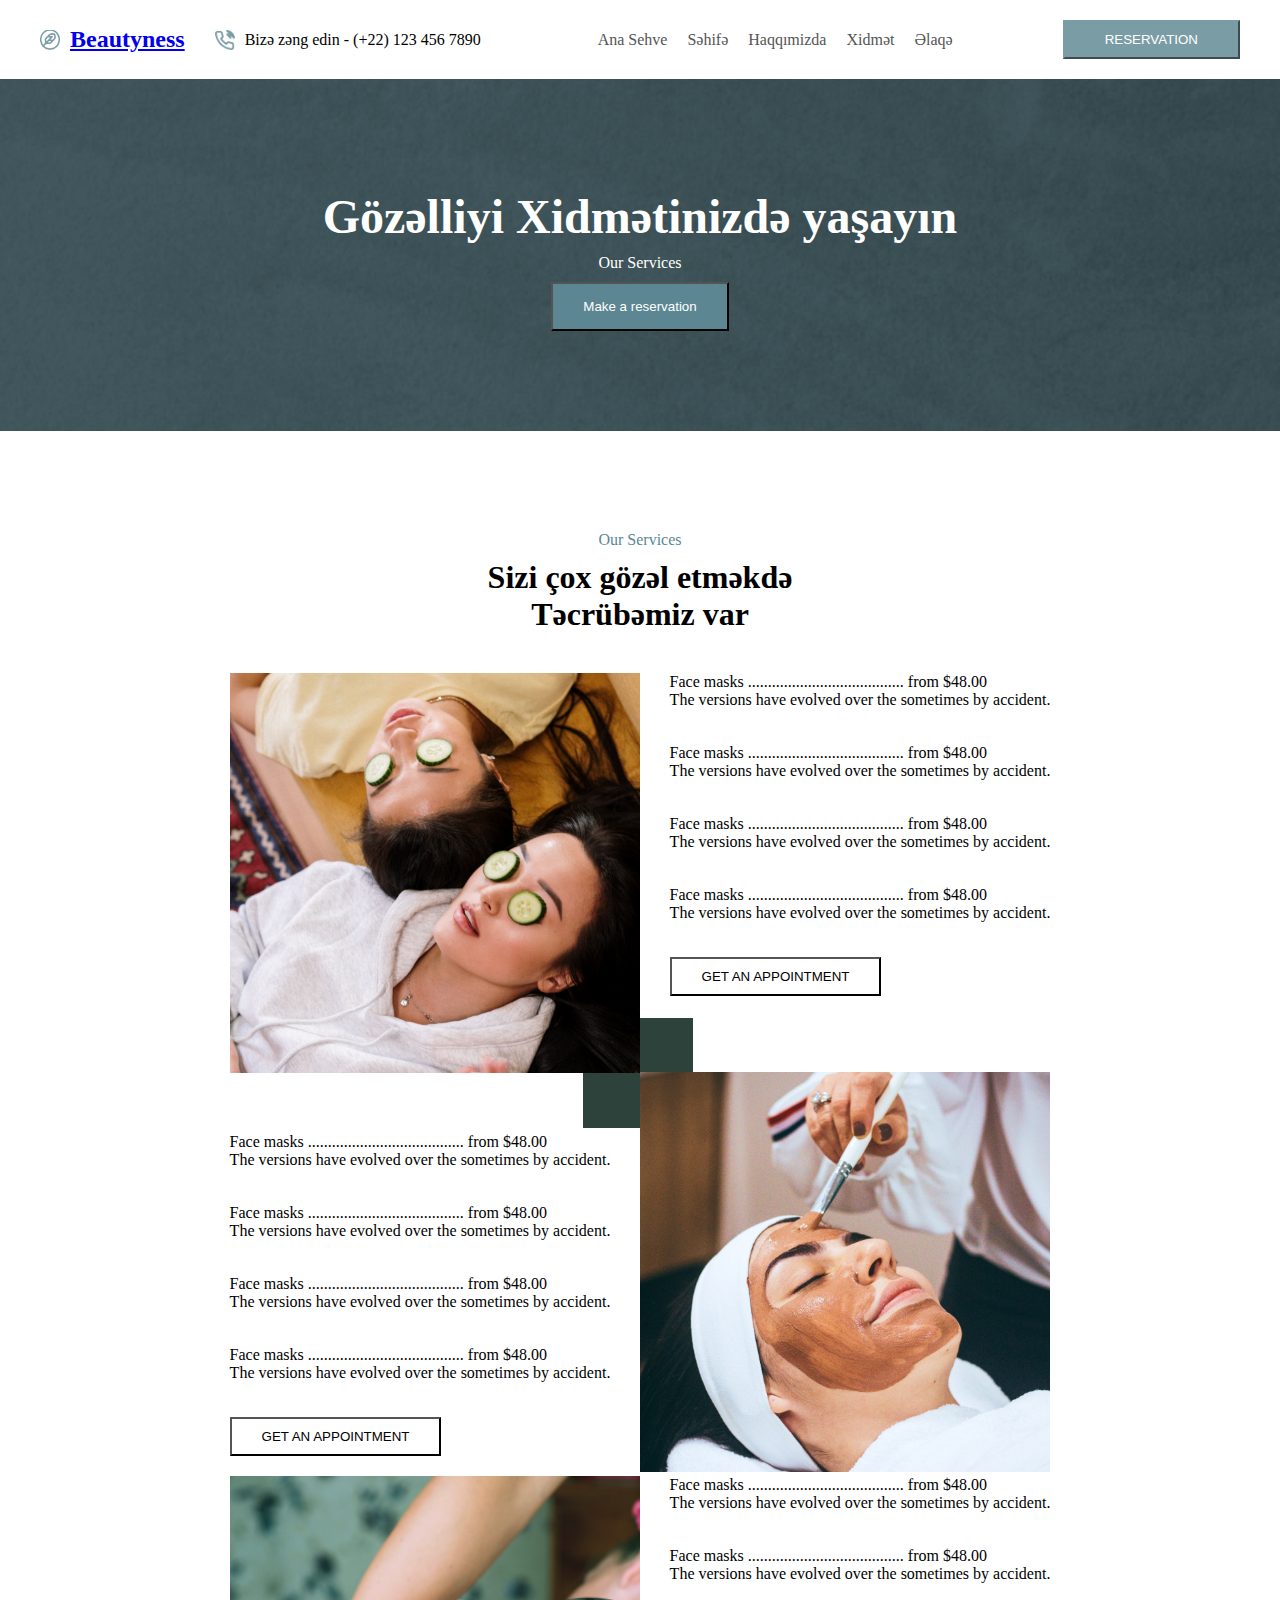
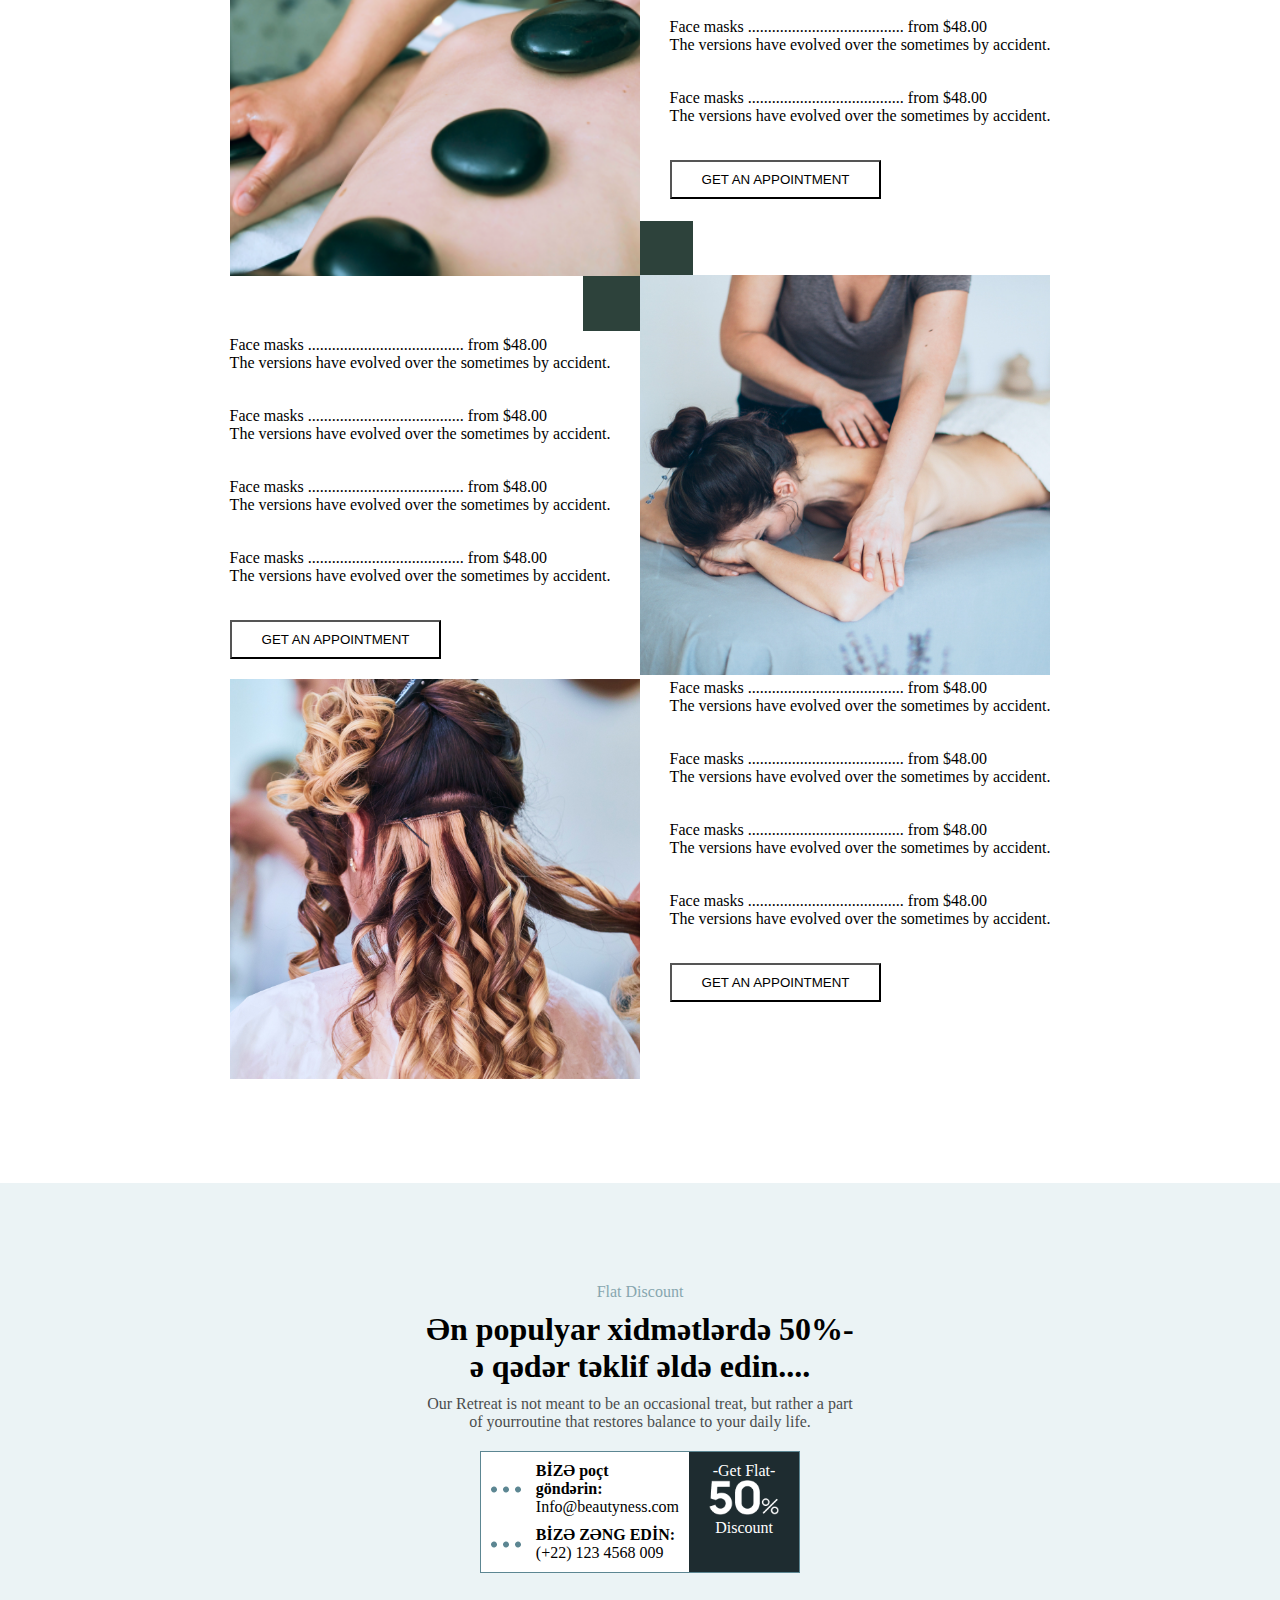
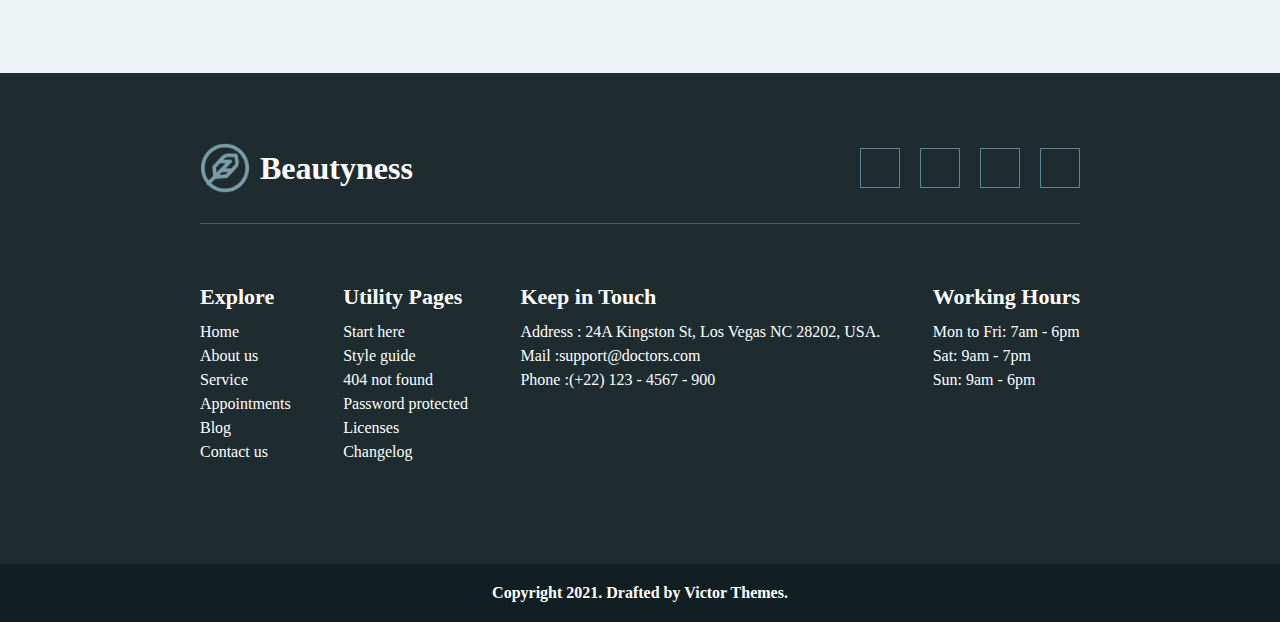
<file: Service.html>
<!DOCTYPE html>
<html lang="en">
  <head>
    <meta charset="UTF-8" />
    <meta name="viewport" content="width=device-width, initial-scale=1.0" />
    <title>Document</title>
    <link rel="stylesheet" href="./Service.css" />
    <link
      rel="stylesheet"
      href="https://cdnjs.cloudflare.com/ajax/libs/font-awesome/6.4.0/css/all.min.css"
      integrity="sha512-iecdLmaskl7CVkqkXNQ/ZH/XLlvWZOJyj7Yy7tcenmpD1ypASozpmT/E0iPtmFIB46ZmdtAc9eNBvH0H/ZpiBw=="
      crossorigin="anonymous"
      referrerpolicy="no-referrer"
    />
  </head>
  <body>
    <!-- ----Header---- -->

    <header>
      <div class="header-container">
        <div class="header-container-left">
          <div class="header-right-blok">
            <img src="./img-icon/Logo.png" />
            <a href="./index.html"><h2>Beautyness</h2></a>
          </div>

          <div class="header-right-blok">
            <img src="./img-icon/Vector (2).png" />
            <p>Bizə zəng edin - (+22) 123 456 7890</p>
          </div>
        </div>
        <div class="header-container-right">
          <ul>
            <li>
              <div class="div">
                <a href="./index.html">
                 Ana Sehve</a>
                <div class="menu-close"><i class="fa-solid fa-xmark"></i></div>
              </div>
            </li>

            <li class="select">
              <div class="icon-page">
                <a href="#" class="select-ul">Səhifə</a>
                <div class="angle-up">
                  <i class="fa-solid fa-angle-up"></i>
                </div>
                <div class="angle-down">
                  <i class="fa-solid fa-angle-down"></i>
                </div>
              </div>

              <ul>
                <li><a href="About-Service.html">xidmət tək</a></li>
                <li><a href="./Blog-Single.html">Blog-Tək</a></li>
                <li><a href="./Blog.html">Blog</a></li>
                <li><a href="./Locations.html">Məkanlar</a></li>
                <li><a href="./Team.html">Komanda</a></li>
              </ul>
            </li>
            <li><a href="./About.html">Haqqımizda</a></li>
            <li><a href="./Service.html">Xidmət</a></li>
            <li><a href="./Contact.html">
              Əlaqə</a></li>
          </ul>
          <div class="header-icon">
            <i class="fa-brands fa-facebook"></i>
            <i class="fa-brands fa-twitter"></i>
            <i class="fa-brands fa-linkedin"></i>
          </div>

          <div class="header-right-p">
            <button>RESERVATION</button>
          </div>
        </div>
        <div class="menu-icon">
          <i class="fa-solid fa-bars"></i>
        </div>
      </div>
    </header>
    <!-- ----nav---- -->

    <nav>
      <div class="nav-container">
        <h1>Gözəlliyi Xidmətinizdə yaşayın</h1>
        <p>Our Services</p>
        <div class="nav-button">
          <button>Make a reservation</button>
        </div>
      </div>
    </nav>
    
    <!-- ----section----- -->
    
    <section>
      <div class="section-blok-top">
        <p>Our Services</p>
        <h1>Sizi çox gözəl etməkdə Təcrübəmiz var</h1>
      </div>

      <div class="section-container">
        <div class="section-container-blok-1">
          <div class="section-page-img">
            <img src="./img/Photo (6).jpg" />
          </div>

          <div class="section-page-text-1">
            <div class="section-page-text-item">
              <p>
                Face masks ....................................... from $48.00
              </p>
              <p>The versions have evolved over the sometimes by accident.</p>
            </div>

            <div class="section-page-text-item">
              <p>
                Face masks ....................................... from $48.00
              </p>
              <p>The versions have evolved over the sometimes by accident.</p>
            </div>

            <div class="section-page-text-item">
              <p>
                Face masks ....................................... from $48.00
              </p>
              <p>The versions have evolved over the sometimes by accident.</p>
            </div>

            <div class="section-page-text-item">
              <p>
                Face masks ....................................... from $48.00
              </p>
              <p>The versions have evolved over the sometimes by accident.</p>
            </div>

            <div class="section-page-text-button">
              <a href="./About-Service.html"
                ><button>GET AN APPOINTMENT</button></a
              >
            </div>
          </div>
        </div>

        <div class="section-container-blok-2">
          <div class="section-page-text-2">
            <div class="section-page-text-item">
              <p>
                Face masks ....................................... from $48.00
              </p>
              <p>The versions have evolved over the sometimes by accident.</p>
            </div>

            <div class="section-page-text-item">
              <p>
                Face masks ....................................... from $48.00
              </p>
              <p>The versions have evolved over the sometimes by accident.</p>
            </div>

            <div class="section-page-text-item">
              <p>
                Face masks ....................................... from $48.00
              </p>
              <p>The versions have evolved over the sometimes by accident.</p>
            </div>

            <div class="section-page-text-item">
              <p>
                Face masks ....................................... from $48.00
              </p>
              <p>The versions have evolved over the sometimes by accident.</p>
            </div>

            <div class="section-page-text-button">
              <a href="./About-Service.html"
                ><button>GET AN APPOINTMENT</button></a
              >
            </div>
          </div>

          <div class="section-page-img">
            <img src="./img/Photo (4).jpg" />
          </div>
        </div>
      </div>

      <div class="section-container">
        <div class="section-container-blok-1">
          <div class="section-page-img">
            <img src="./img/Photo-21.png" />
          </div>

          <div class="section-page-text-1">
            <div class="section-page-text-item">
              <p>
                Face masks ....................................... from $48.00
              </p>
              <p>The versions have evolved over the sometimes by accident.</p>
            </div>

            <div class="section-page-text-item">
              <p>
                Face masks ....................................... from $48.00
              </p>
              <p>The versions have evolved over the sometimes by accident.</p>
            </div>

            <div class="section-page-text-item">
              <p>
                Face masks ....................................... from $48.00
              </p>
              <p>The versions have evolved over the sometimes by accident.</p>
            </div>

            <div class="section-page-text-item">
              <p>
                Face masks ....................................... from $48.00
              </p>
              <p>The versions have evolved over the sometimes by accident.</p>
            </div>

            <div class="section-page-text-button">
              <a href="./About-Service.html"
                ><button>GET AN APPOINTMENT</button></a
              >
            </div>
          </div>
        </div>

        <div class="section-container-blok-2">
          <div class="section-page-text-2">
            <div class="section-page-text-item">
              <p>
                Face masks ....................................... from $48.00
              </p>
              <p>The versions have evolved over the sometimes by accident.</p>
            </div>

            <div class="section-page-text-item">
              <p>
                Face masks ....................................... from $48.00
              </p>
              <p>The versions have evolved over the sometimes by accident.</p>
            </div>

            <div class="section-page-text-item">
              <p>
                Face masks ....................................... from $48.00
              </p>
              <p>The versions have evolved over the sometimes by accident.</p>
            </div>

            <div class="section-page-text-item">
              <p>
                Face masks ....................................... from $48.00
              </p>
              <p>The versions have evolved over the sometimes by accident.</p>
            </div>

            <div class="section-page-text-button">
              <a href="./About-Service.html"
                ><button>GET AN APPOINTMENT</button></a
              >
            </div>
          </div>

          <div class="section-page-img">
            <img src="./img/Photo 25.jpg" />
          </div>
        </div>
      </div>

      <div class="section-container-blok-1">
        <div class="section-page-img">
          <img src="./img/Photo 26.jpg" />
        </div>

        <div class="section-page-text-1">
          <div class="section-page-text-item">
            <p>
              Face masks ....................................... from $48.00
            </p>
            <p>The versions have evolved over the sometimes by accident.</p>
          </div>

          <div class="section-page-text-item">
            <p>
              Face masks ....................................... from $48.00
            </p>
            <p>The versions have evolved over the sometimes by accident.</p>
          </div>

          <div class="section-page-text-item">
            <p>
              Face masks ....................................... from $48.00
            </p>
            <p>The versions have evolved over the sometimes by accident.</p>
          </div>

          <div class="section-page-text-item">
            <p>
              Face masks ....................................... from $48.00
            </p>
            <p>The versions have evolved over the sometimes by accident.</p>
          </div>

          <div class="section-page-text-button">
            <a href="./About-Service.html"
              ><button>GET AN APPOINTMENT</button></a
            >
          </div>
        </div>
      </div>
    </section>

    <!-- ----main---- -->
    <main>
      <div class="main-container">
        <div class="main-text">
          <p><span>Flat Discount </span></p>
          <h1>
            Ən populyar xidmətlərdə 50%-ə qədər təklif əldə edin....</h1>
          <p>
            Our Retreat is not meant to be an occasional treat, but rather a
            part of yourroutine that restores balance to your daily life.
          </p>
        </div>

        <div class="main-input-row">
          <div class="main-input-row-left">
            <div class="main-input-title">
              <img src="./img-icon/Pattern.png" />
              <div class="main-input-title-text">
                <b>BİZƏ poçt göndərin:</b>
                <p>Info@beautyness.com</p>
              </div>
            </div>

            <div class="main-input-title">
              <img src="./img-icon/Pattern.png" />
              <div class="main-input-title-text">
                <b>
                  BİZƏ ZƏNG EDİN:</b>
                <p>(+22) 123 4568 009</p>
              </div>
            </div>
          </div>

          <div class="main-input-row-right">
            <p>-Get Flat-</p>
            <img src="./img/50%.png" />
            <p>Discount</p>
          </div>
        </div>
      </div>
    </main>

    <!-- ----footer---- -->
    <footer>
      <div class="footer-container">
        <div class="footer-content-top">
          <div class="footer-content-left">
            <img src="./img-icon/Logo.png" alt="" />
            <h1>Beautyness</h1>
          </div>

          <div class="footer-content-right">
            <div class="footer-icon">
              <i class="fa-brands fa-facebook"></i>
            </div>
            <div class="footer-icon">
              <i class="fa-brands fa-twitter"></i>
            </div>
            <div class="footer-icon">
              <i class="fa-brands fa-instagram"></i>
            </div>
            <div class="footer-icon">
              <i class="fa-brands fa-linkedin"></i>
            </div>
          </div>
        </div>

        <div class="footer-box">
          <div class="footer-box-page">
            <h3>Explore</h3>
            <p>Home</p>
            <p>About us</p>
            <p>Service</p>
            <p>Appointments</p>
            <p>Blog</p>
            <p>Contact us</p>
          </div>

          <div class="footer-box-page">
            <h3>Utility Pages</h3>
            <p>Start here</p>
            <p>Style guide</p>
            <p>404 not found</p>
            <p>Password protected</p>
            <p>Licenses</p>
            <p>Changelog</p>
          </div>

          <div class="footer-box-page">
            <h3>Keep in Touch</h3>
            <p>Address : 24A Kingston St, Los Vegas NC 28202, USA.</p>
            <p>Mail :support@doctors.com</p>
            <p>Phone :(+22) 123 - 4567 - 900</p>
          </div>

          <div class="footer-box-page">
            <h3>Working Hours</h3>
            <p>Mon to Fri: 7am - 6pm</p>
            <p>Sat: 9am - 7pm</p>
            <p>Sun: 9am - 6pm</p>
          </div>
        </div>
      </div>
    </footer>
    <div class="footer-end">
      <h4>Copyright 2021. Drafted by Victor Themes.</h4>
    </div>
    <script src="secript.js"></script>
  </body>
</html>
</file>
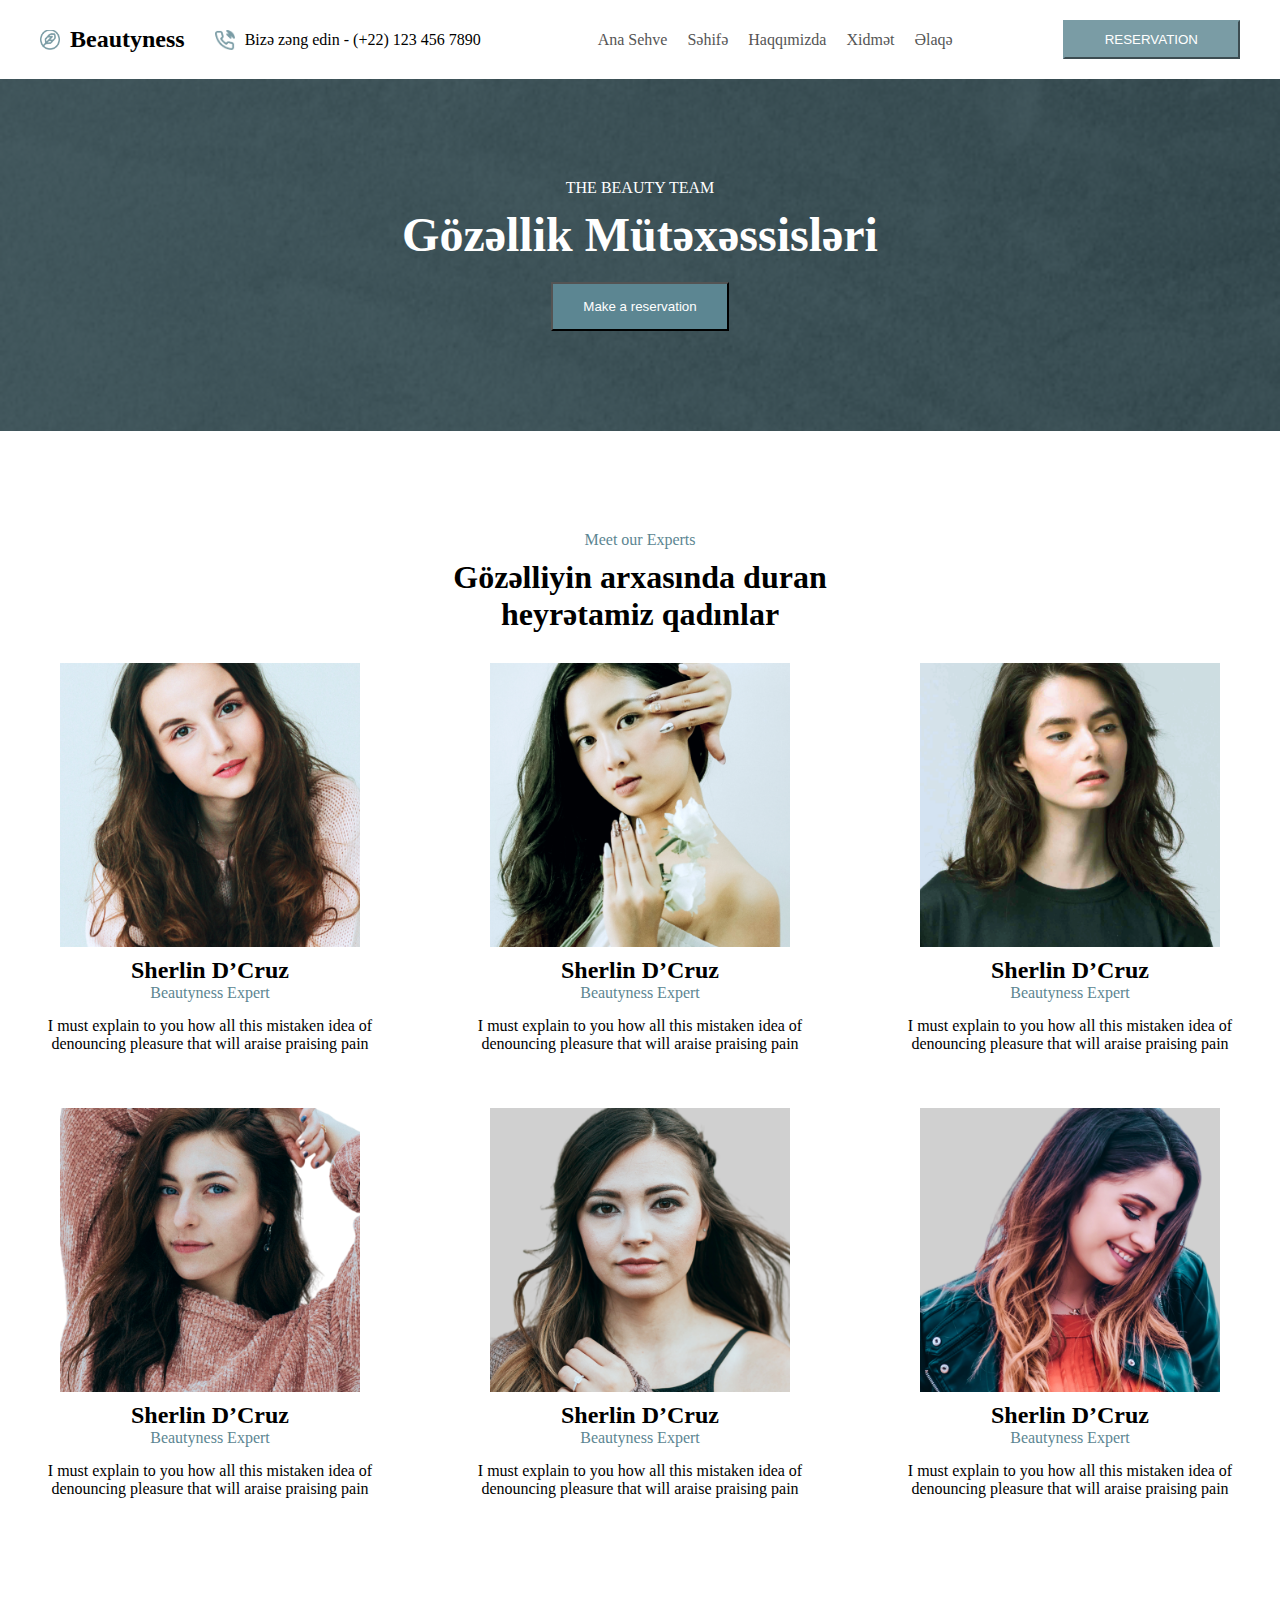
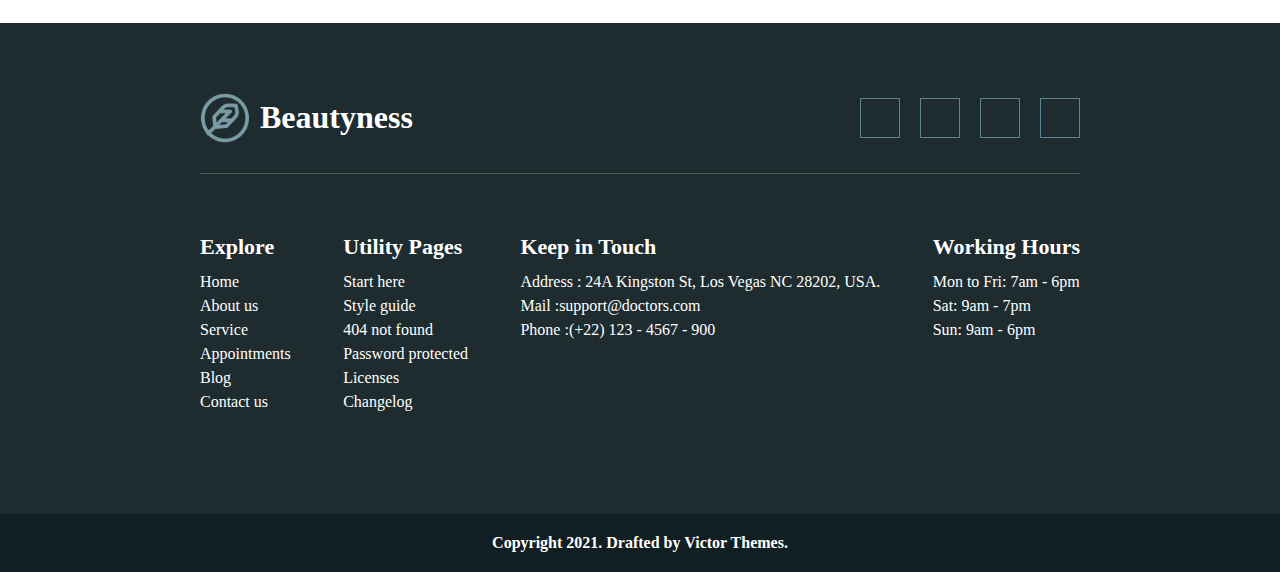
<file: Team.html>
<!DOCTYPE html>
<html lang="en">
  <head>
    <meta charset="UTF-8" />
    <meta name="viewport" content="width=device-width, initial-scale=1.0" />
    <title>Document</title>
    <link rel="stylesheet" href="./Team.css" />
    <link
      rel="stylesheet"
      href="https://cdnjs.cloudflare.com/ajax/libs/font-awesome/6.4.0/css/all.min.css"
      integrity="sha512-iecdLmaskl7CVkqkXNQ/ZH/XLlvWZOJyj7Yy7tcenmpD1ypASozpmT/E0iPtmFIB46ZmdtAc9eNBvH0H/ZpiBw=="
      crossorigin="anonymous"
      referrerpolicy="no-referrer"
    />
  </head>
  <body>
    <!-- ----Header---- -->
    <header>
      <div class="header-container">
        <div class="header-container-left">
          <div class="header-right-blok">
            <img src="./img-icon/Logo.png" />
            <a href="./index.html"><h2>Beautyness</h2></a>
          </div>

          <div class="header-right-blok">
            <img src="./img-icon/Vector (2).png" />
            <p>Bizə zəng edin - (+22) 123 456 7890</p>
          </div>
        </div>
        <div class="header-container-right">
          <ul>
            <li>
              <div class="div">
                <a href="./index.html">
                 Ana Sehve</a>
                <div class="menu-close"><i class="fa-solid fa-xmark"></i></div>
              </div>
            </li>

            <li class="select">
              <div class="icon-page">
                <a href="#" class="select-ul">Səhifə</a>
                <div class="angle-up">
                  <i class="fa-solid fa-angle-up"></i>
                </div>
                <div class="angle-down">
                  <i class="fa-solid fa-angle-down"></i>
                </div>
              </div>

              <ul>
                <li><a href="About-Service.html">xidmət tək</a></li>
                <li><a href="./Blog-Single.html">Blog-Tək</a></li>
                <li><a href="./Blog.html">Blog</a></li>
                <li><a href="./Locations.html">Məkanlar</a></li>
                <li><a href="./Team.html">Komanda</a></li>
              </ul>
            </li>
            <li><a href="./About.html">Haqqımizda</a></li>
            <li><a href="./Service.html">Xidmət</a></li>
            <li><a href="./Contact.html">
              Əlaqə</a></li>
          </ul>
          <div class="header-icon">
            <i class="fa-brands fa-facebook"></i>
            <i class="fa-brands fa-twitter"></i>
            <i class="fa-brands fa-linkedin"></i>
          </div>

          <div class="header-right-p">
            <button>RESERVATION</button>
          </div>
        </div>
        <div class="menu-icon">
          <i class="fa-solid fa-bars"></i>
        </div>
      </div>
    </header>

    <!-- ----nav---- -->

    <nav>
      <div class="nav-container">
        <p>THE BEAUTY TEAM</p>
        <h1>
          Gözəllik Mütəxəssisləri</h1>
        <div class="nav-button">
          <button>Make a reservation</button>
        </div>
      </div>
    </nav>

    <section>
      <div class="section-container">
        <div class="section-text-top">
          <p>Meet our Experts</p>
          <h1>
            Gözəlliyin arxasında duran heyrətamiz qadınlar</h1>
        </div>

        <div class="section-page">
          <a href="./Team Single/Team-1.html">
            <div class="section-blok">
              <img src="./img/Photo 18.png" />
              <div class="section-blok-text">
                <h2>Sherlin D’Cruz</h2>
                <p><span>Beautyness Expert</span></p>
                <p>
                  I must explain to you how all this mistaken idea of denouncing
                  pleasure that will araise praising pain
                </p>
                <div class="section-icon">
                  <i class="fa-brands fa-facebook"></i>
                  <i class="fa-brands fa-twitter"></i>
                  <i class="fa-brands fa-instagram"></i>
                </div>
              </div>
            </div>
          </a>
          <a href="./Team Single/Team-2.html">
            <div class="section-blok">
              <img src="./img/Photo 17.png" />
              <div class="section-blok-text">
                <h2>Sherlin D’Cruz</h2>
                <p><span>Beautyness Expert</span></p>
                <p>
                  I must explain to you how all this mistaken idea of denouncing
                  pleasure that will araise praising pain
                </p>
                <div class="section-icon">
                  <i class="fa-brands fa-facebook"></i>
                  <i class="fa-brands fa-twitter"></i>
                  <i class="fa-brands fa-instagram"></i>
                </div>
              </div>
            </div>
          </a>
          <a href="./Team Single/Team-3.html">
            <div class="section-blok">
              <img src="./img/Photo 16.png" />
              <div class="section-blok-text">
                <h2>Sherlin D’Cruz</h2>
                <p><span>Beautyness Expert</span></p>
                <p>
                  I must explain to you how all this mistaken idea of denouncing
                  pleasure that will araise praising pain
                </p>
                <div class="section-icon">
                  <i class="fa-brands fa-facebook"></i>
                  <i class="fa-brands fa-twitter"></i>
                  <i class="fa-brands fa-instagram"></i>
                </div>
              </div>
            </div>
          </a>
        </div>

        <div class="section-page">
          <a href="./Team Single/Team-4.html">
            <div class="section-blok">
              <img src="./img/Photo.png" />
              <div class="section-blok-text">
                <h2>Sherlin D’Cruz</h2>
                <p><span>Beautyness Expert</span></p>
                <p>
                  I must explain to you how all this mistaken idea of denouncing
                  pleasure that will araise praising pain
                </p>
                <div class="section-icon">
                  <i class="fa-brands fa-facebook"></i>
                  <i class="fa-brands fa-twitter"></i>
                  <i class="fa-brands fa-instagram"></i>
                </div>
              </div>
            </div>
          </a>
          <a href="./Team Single/Team-5.html">
            <div class="section-blok">
              <img src="./img/Image 5.png" />
              <div class="section-blok-text">
                <h2>Sherlin D’Cruz</h2>
                <p><span>Beautyness Expert</span></p>
                <p>
                  I must explain to you how all this mistaken idea of denouncing
                  pleasure that will araise praising pain
                </p>
                <div class="section-icon">
                  <i class="fa-brands fa-facebook"></i>
                  <i class="fa-brands fa-twitter"></i>
                  <i class="fa-brands fa-instagram"></i>
                </div>
              </div>
            </div>
          </a>
          <a href="./Team Single/Team-6.html">
            <div class="section-blok">
              <img src="./img/Image6.png" />
              <div class="section-blok-text">
                <h2>Sherlin D’Cruz</h2>
                <p><span>Beautyness Expert</span></p>
                <p>
                  I must explain to you how all this mistaken idea of denouncing
                  pleasure that will araise praising pain
                </p>
                <div class="section-icon">
                  <i class="fa-brands fa-facebook"></i>
                  <i class="fa-brands fa-twitter"></i>
                  <i class="fa-brands fa-instagram"></i>
                </div>
              </div>
            </div>
          </a>
        </div>
      </div>
    </section>

    <!-- ----footer---- -->
    <footer>
      <div class="footer-container">
        <div class="footer-content-top">
          <div class="footer-content-left">
            <img src="./img-icon/Logo.png" alt="" />
            <h1>Beautyness</h1>
          </div>

          <div class="footer-content-right">
            <div class="footer-icon">
              <i class="fa-brands fa-facebook"></i>
            </div>
            <div class="footer-icon">
              <i class="fa-brands fa-twitter"></i>
            </div>
            <div class="footer-icon">
              <i class="fa-brands fa-instagram"></i>
            </div>
            <div class="footer-icon">
              <i class="fa-brands fa-linkedin"></i>
            </div>
          </div>
        </div>

        <div class="footer-box">
          <div class="footer-box-page">
            <h3>Explore</h3>
            <p>Home</p>
            <p>About us</p>
            <p>Service</p>
            <p>Appointments</p>
            <p>Blog</p>
            <p>Contact us</p>
          </div>

          <div class="footer-box-page">
            <h3>Utility Pages</h3>
            <p>Start here</p>
            <p>Style guide</p>
            <p>404 not found</p>
            <p>Password protected</p>
            <p>Licenses</p>
            <p>Changelog</p>
          </div>

          <div class="footer-box-page">
            <h3>Keep in Touch</h3>
            <p>Address : 24A Kingston St, Los Vegas NC 28202, USA.</p>
            <p>Mail :support@doctors.com</p>
            <p>Phone :(+22) 123 - 4567 - 900</p>
          </div>

          <div class="footer-box-page">
            <h3>Working Hours</h3>
            <p>Mon to Fri: 7am - 6pm</p>
            <p>Sat: 9am - 7pm</p>
            <p>Sun: 9am - 6pm</p>
          </div>
        </div>
      </div>
    </footer>
    <div class="footer-end">
      <h4>Copyright 2021. Drafted by Victor Themes.</h4>
    </div>
    <script src="./secript.js"></script>
  </body>
</html>
</file>
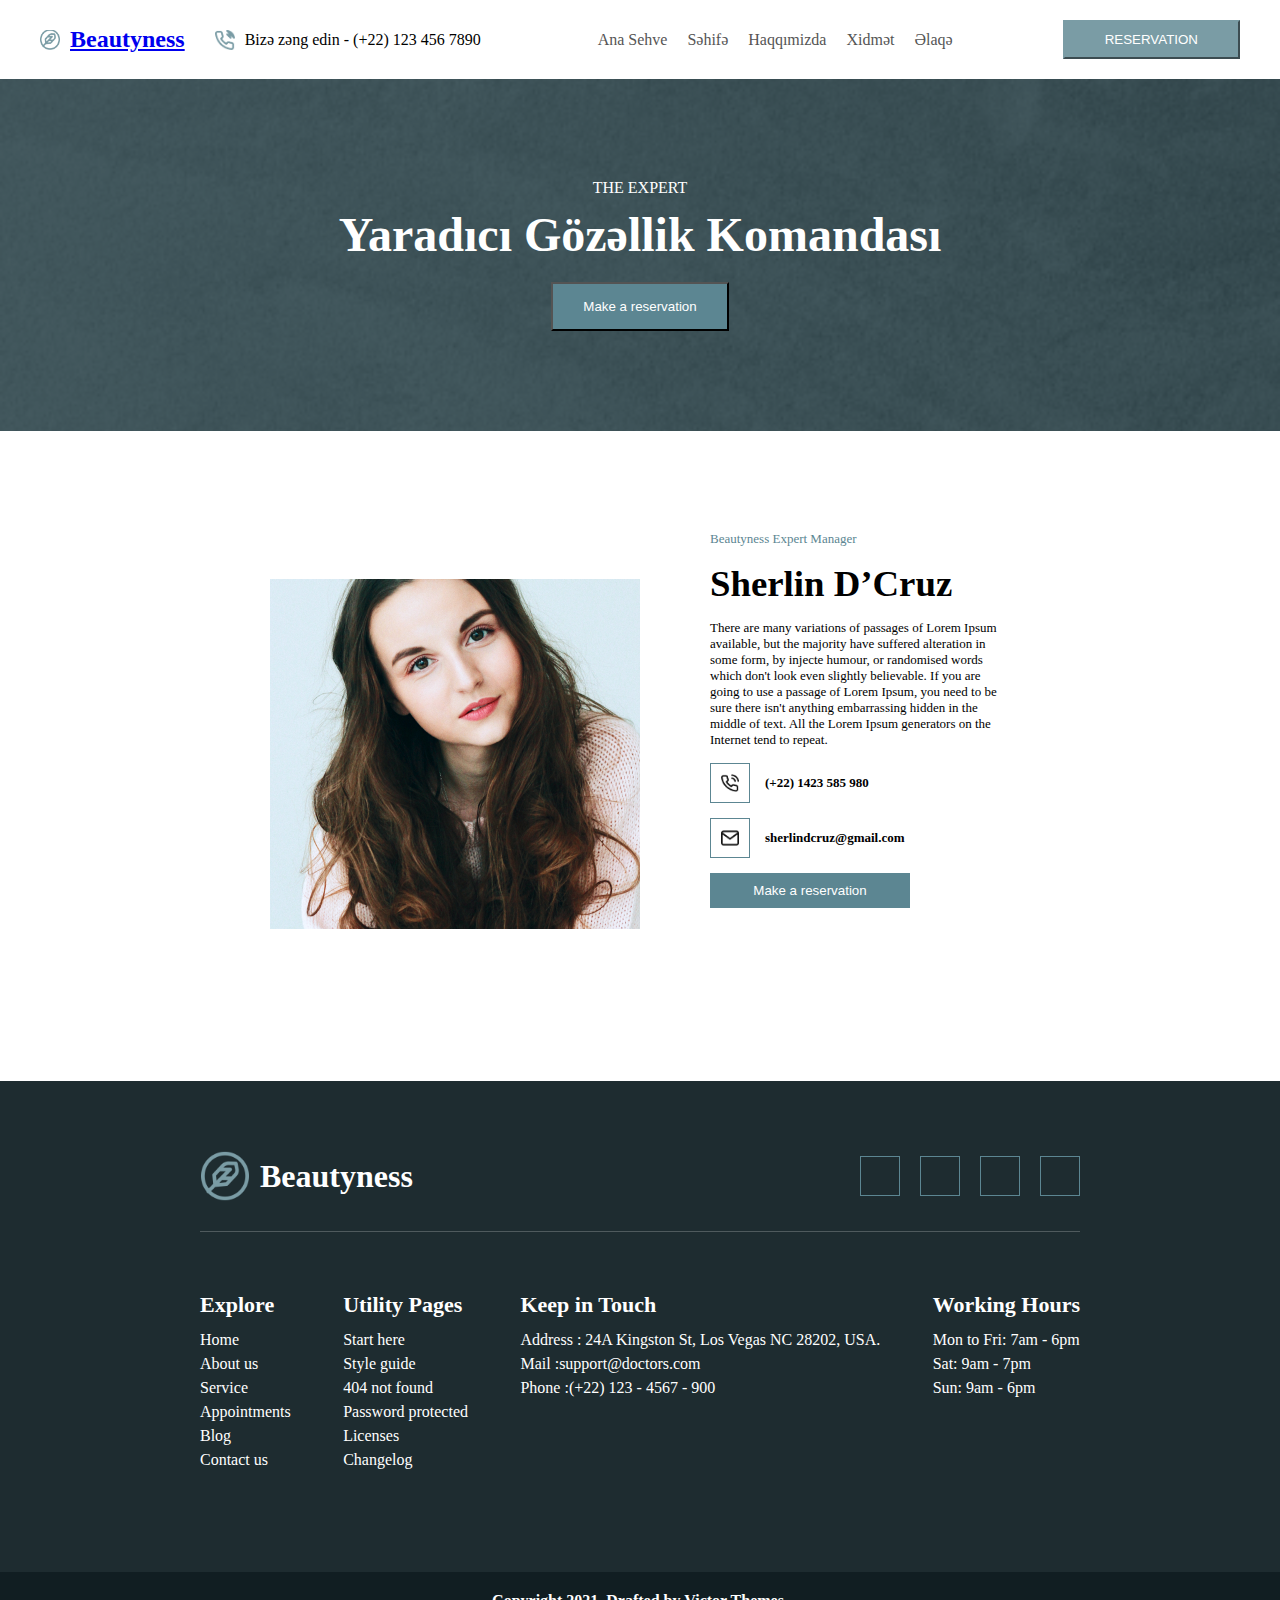
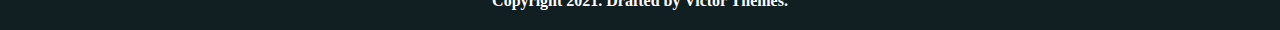
<file: Team Single/Team-1.html>
<!DOCTYPE html>
<html lang="en">
  <head>
    <meta charset="UTF-8" />
    <meta name="viewport" content="width=device-width, initial-scale=1.0" />
    <title>Document</title>
    <link rel="stylesheet" href="./Team-1.css" />
    <link
      rel="stylesheet"
      href="https://cdnjs.cloudflare.com/ajax/libs/font-awesome/6.4.0/css/all.min.css"
      integrity="sha512-iecdLmaskl7CVkqkXNQ/ZH/XLlvWZOJyj7Yy7tcenmpD1ypASozpmT/E0iPtmFIB46ZmdtAc9eNBvH0H/ZpiBw=="
      crossorigin="anonymous"
      referrerpolicy="no-referrer"
    />
  </head>
  <body>

  <!-- ----Header---- -->
  <header>
    <div class="header-container">
      <div class="header-container-left">
        <div class="header-right-blok">
          <img src="../img-icon/Logo.png" />
          <a href="../index.html"><h2>Beautyness</h2></a>
        </div>

        <div class="header-right-blok">
          <img src="../img-icon/Vector (2).png" />
          <p>Bizə zəng edin - (+22) 123 456 7890</p>
        </div>
      </div>
      <div class="header-container-right">
        <ul>
          <li>
            <div class="div">
              <a href="../index.html">
               Ana Sehve</a>
              <div class="menu-close"><i class="fa-solid fa-xmark"></i></div>
            </div>
          </li>

          <li class="select">
            <div class="icon-page">
              <a href="#" class="select-ul">Səhifə</a>
              <div class="angle-up">
                <i class="fa-solid fa-angle-up"></i>
              </div>
              <div class="angle-down">
                <i class="fa-solid fa-angle-down"></i>
              </div>
            </div>
            <ul>
              <li><a href="../About-Service.html">xidmət tək</a></li>
              <li><a href="../Blog-Single.html">Blog-Tək</a></li>
              <li><a href="../Blog.html">Blog</a></li>
              <li><a href="../Locations.html">Məkanlar</a></li>
              <li><a href="../Team.html">Komanda</a></li>
            </ul>
          </li>
          <li><a href="../About.html">Haqqımizda</a></li>
          <li><a href="../Service.html">Xidmət</a></li>
          <li><a href="../Contact.html">
            Əlaqə</a></li>
        </ul>
        <div class="header-icon">
          <i class="fa-brands fa-facebook"></i>
          <i class="fa-brands fa-twitter"></i>
          <i class="fa-brands fa-linkedin"></i>
        </div>

        <div class="header-right-p">
          <button>RESERVATION</button>
        </div>
      </div>
      <div class="menu-icon">
        <i class="fa-solid fa-bars"></i>
      </div>
    </div>
  </header>
    <!-- ----nav---- -->

    <nav>
      <div class="nav-container">
        <p>THE EXPERT</p>
        <h1>
          Yaradıcı Gözəllik Komandası</h1>
        <div class="nav-button">
          <button>Make a reservation</button>
        </div>
      </div>
    </nav>

    <section>
      <div class="scetion-container">
        <div class="section-img">
          <img src="../img/Photo 18.png" />
        </div>
        <div class="section-text">
          <p><span>Beautyness Expert Manager</span></p>
          <h1>Sherlin D’Cruz</h1>
          <p>
            There are many variations of passages of Lorem Ipsum available, but
            the majority have suffered alteration in some form, by injecte
            humour, or randomised words which don't look even slightly
            believable. If you are going to use a passage of Lorem Ipsum, you
            need to be sure there isn't anything embarrassing hidden in the
            middle of text. All the Lorem Ipsum generators on the Internet tend
            to repeat.
          </p>

          <div class="section-text-blok">
            <img src="../img-icon/email-2.png" />
            <p>(+22) 1423 585 980</p>
          </div>

          <div class="section-text-blok">
            <img src="../img-icon/phone-2.png" />
            <p>sherlindcruz@gmail.com</p>
          </div>

          <button>Make a reservation</button>
          <div class="section-icon">
            <i class="fa-brands fa-twitter"></i>
            <i class="fa-brands fa-facebook"></i>
            <i class="fa-brands fa-instagram"></i>
          </div>
        </div>
      </div>
    </section>

    <!-- ----footer---- -->
    <footer>
      <div class="footer-container">
        <div class="footer-content-top">
          <div class="footer-content-left">
            <img src="../img-icon/Logo.png" alt="" />
            <h1>Beautyness</h1>
          </div>

          <div class="footer-content-right">
            <div class="footer-icon">
              <i class="fa-brands fa-facebook"></i>
            </div>
            <div class="footer-icon">
              <i class="fa-brands fa-twitter"></i>
            </div>
            <div class="footer-icon">
              <i class="fa-brands fa-instagram"></i>
            </div>
            <div class="footer-icon">
              <i class="fa-brands fa-linkedin"></i>
            </div>
          </div>
        </div>

        <div class="footer-box">
          <div class="footer-box-page">
            <h3>Explore</h3>
            <p>Home</p>
            <p>About us</p>
            <p>Service</p>
            <p>Appointments</p>
            <p>Blog</p>
            <p>Contact us</p>
          </div>

          <div class="footer-box-page">
            <h3>Utility Pages</h3>
            <p>Start here</p>
            <p>Style guide</p>
            <p>404 not found</p>
            <p>Password protected</p>
            <p>Licenses</p>
            <p>Changelog</p>
          </div>

          <div class="footer-box-page">
            <h3>Keep in Touch</h3>
            <p>Address : 24A Kingston St, Los Vegas NC 28202, USA.</p>
            <p>Mail :support@doctors.com</p>
            <p>Phone :(+22) 123 - 4567 - 900</p>
          </div>

          <div class="footer-box-page">
            <h3>Working Hours</h3>
            <p>Mon to Fri: 7am - 6pm</p>
            <p>Sat: 9am - 7pm</p>
            <p>Sun: 9am - 6pm</p>
          </div>
        </div>
      </div>
    </footer>
    <div class="footer-end">
      <h4>Copyright 2021. Drafted by Victor Themes.</h4>
    </div>
    <script src="../secript.js"></script>
  </body>
</html>
</file>
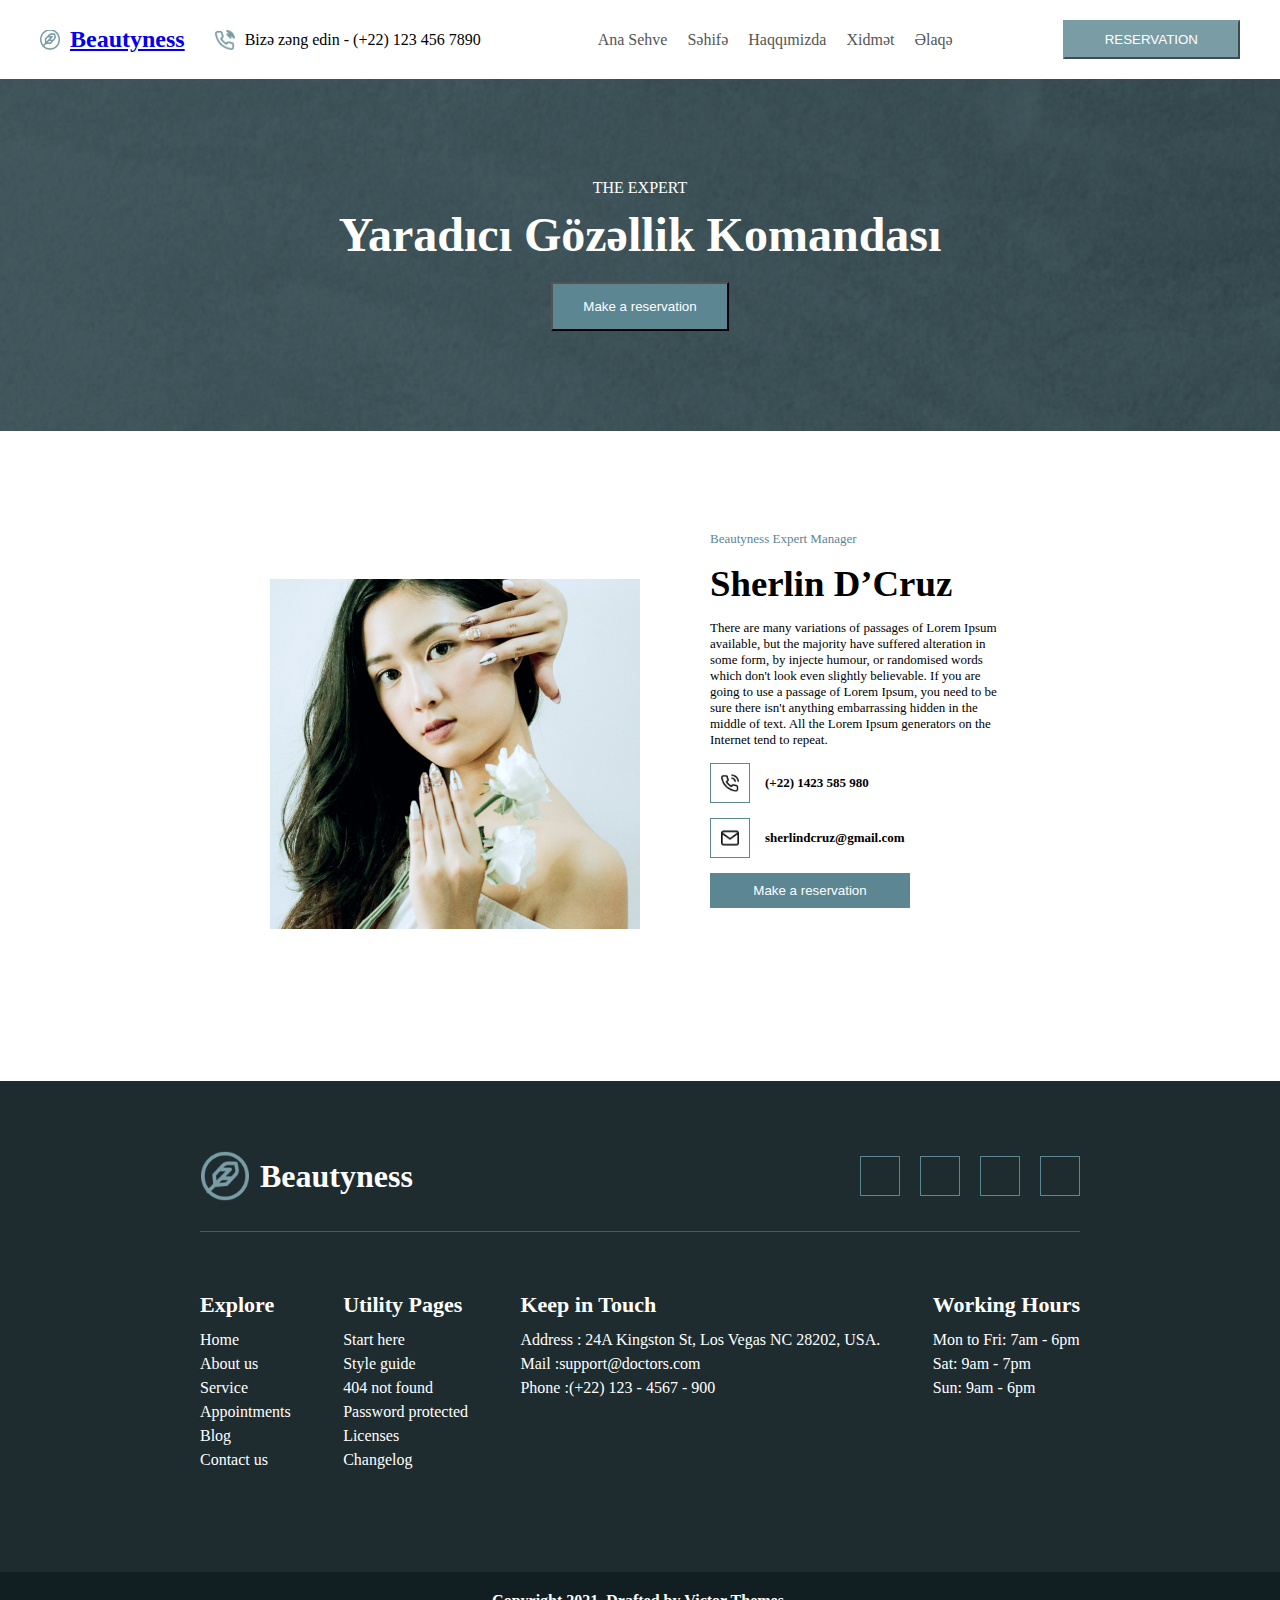
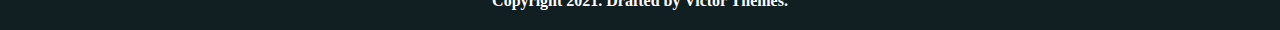
<file: Team Single/Team-2.html>
<!DOCTYPE html>
<html lang="en">
  <head>
    <meta charset="UTF-8" />
    <meta name="viewport" content="width=device-width, initial-scale=1.0" />
    <title>Document</title>
    <link rel="stylesheet" href="./Team-1.css" />
    <link
      rel="stylesheet"
      href="https://cdnjs.cloudflare.com/ajax/libs/font-awesome/6.4.0/css/all.min.css"
      integrity="sha512-iecdLmaskl7CVkqkXNQ/ZH/XLlvWZOJyj7Yy7tcenmpD1ypASozpmT/E0iPtmFIB46ZmdtAc9eNBvH0H/ZpiBw=="
      crossorigin="anonymous"
      referrerpolicy="no-referrer"
    />
  </head>
  <body>
    <!-- ----Header---- -->
    <header>
      <div class="header-container">
        <div class="header-container-left">
          <div class="header-right-blok">
            <img src="../img-icon/Logo.png" />
            <a href="../index.html"><h2>Beautyness</h2></a>
          </div>
  
          <div class="header-right-blok">
            <img src="../img-icon/Vector (2).png" />
            <p>Bizə zəng edin - (+22) 123 456 7890</p>
          </div>
        </div>
        <div class="header-container-right">
          <ul>
            <li>
              <div class="div">
                <a href="../index.html">
                 Ana Sehve</a>
                <div class="menu-close"><i class="fa-solid fa-xmark"></i></div>
              </div>
            </li>
  
            <li class="select">
              <div class="icon-page">
                <a href="#" class="select-ul">Səhifə</a>
                <div class="angle-up">
                  <i class="fa-solid fa-angle-up"></i>
                </div>
                <div class="angle-down">
                  <i class="fa-solid fa-angle-down"></i>
                </div>
              </div>
              <ul>
                <li><a href="../About-Service.html">xidmət tək</a></li>
                <li><a href="../Blog-Single.html">Blog-Tək</a></li>
                <li><a href="../Blog.html">Blog</a></li>
                <li><a href="../Locations.html">Məkanlar</a></li>
                <li><a href="../Team.html">Komanda</a></li>
              </ul>
            </li>
            <li><a href="../About.html">Haqqımizda</a></li>
            <li><a href="../Service.html">Xidmət</a></li>
            <li><a href="../Contact.html">
              Əlaqə</a></li>
          </ul>
          <div class="header-icon">
            <i class="fa-brands fa-facebook"></i>
            <i class="fa-brands fa-twitter"></i>
            <i class="fa-brands fa-linkedin"></i>
          </div>
  
          <div class="header-right-p">
            <button>RESERVATION</button>
          </div>
        </div>
        <div class="menu-icon">
          <i class="fa-solid fa-bars"></i>
        </div>
      </div>
    </header>
    <!-- ----nav---- -->

    <nav>
      <div class="nav-container">
        <p>THE EXPERT</p>
        <h1>
          Yaradıcı Gözəllik Komandası</h1>
        <div class="nav-button">
          <button>Make a reservation</button>
        </div>
      </div>
    </nav>

    <section>
      <div class="scetion-container">
        <div class="section-img">
          <img src="../img/Photo 17.png" />
        </div>
        <div class="section-text">
          <p><span>Beautyness Expert Manager</span></p>
          <h1>Sherlin D’Cruz</h1>
          <p>
            There are many variations of passages of Lorem Ipsum available, but
            the majority have suffered alteration in some form, by injecte
            humour, or randomised words which don't look even slightly
            believable. If you are going to use a passage of Lorem Ipsum, you
            need to be sure there isn't anything embarrassing hidden in the
            middle of text. All the Lorem Ipsum generators on the Internet tend
            to repeat.
          </p>

          <div class="section-text-blok">
            <img src="../img-icon/email-2.png" />
            <p>(+22) 1423 585 980</p>
          </div>

          <div class="section-text-blok">
            <img src="../img-icon/phone-2.png" />
            <p>sherlindcruz@gmail.com</p>
          </div>

          <button>Make a reservation</button>
          <div class="section-icon">
            <i class="fa-brands fa-twitter"></i>
            <i class="fa-brands fa-facebook"></i>
            <i class="fa-brands fa-instagram"></i>
          </div>
        </div>
      </div>
    </section>

    <!-- ----footer---- -->
    <footer>
      <div class="footer-container">
        <div class="footer-content-top">
          <div class="footer-content-left">
            <img src="../img-icon/Logo.png" alt="" />
            <h1>Beautyness</h1>
          </div>

          <div class="footer-content-right">
            <div class="footer-icon">
              <i class="fa-brands fa-facebook"></i>
            </div>
            <div class="footer-icon">
              <i class="fa-brands fa-twitter"></i>
            </div>
            <div class="footer-icon">
              <i class="fa-brands fa-instagram"></i>
            </div>
            <div class="footer-icon">
              <i class="fa-brands fa-linkedin"></i>
            </div>
          </div>
        </div>

        <div class="footer-box">
          <div class="footer-box-page">
            <h3>Explore</h3>
            <p>Home</p>
            <p>About us</p>
            <p>Service</p>
            <p>Appointments</p>
            <p>Blog</p>
            <p>Contact us</p>
          </div>

          <div class="footer-box-page">
            <h3>Utility Pages</h3>
            <p>Start here</p>
            <p>Style guide</p>
            <p>404 not found</p>
            <p>Password protected</p>
            <p>Licenses</p>
            <p>Changelog</p>
          </div>

          <div class="footer-box-page">
            <h3>Keep in Touch</h3>
            <p>Address : 24A Kingston St, Los Vegas NC 28202, USA.</p>
            <p>Mail :support@doctors.com</p>
            <p>Phone :(+22) 123 - 4567 - 900</p>
          </div>

          <div class="footer-box-page">
            <h3>Working Hours</h3>
            <p>Mon to Fri: 7am - 6pm</p>
            <p>Sat: 9am - 7pm</p>
            <p>Sun: 9am - 6pm</p>
          </div>
        </div>
      </div>
    </footer>
    <div class="footer-end">
      <h4>Copyright 2021. Drafted by Victor Themes.</h4>
    </div>
    <script src="../secript.js"></script>
  </body>
</html>
</file>
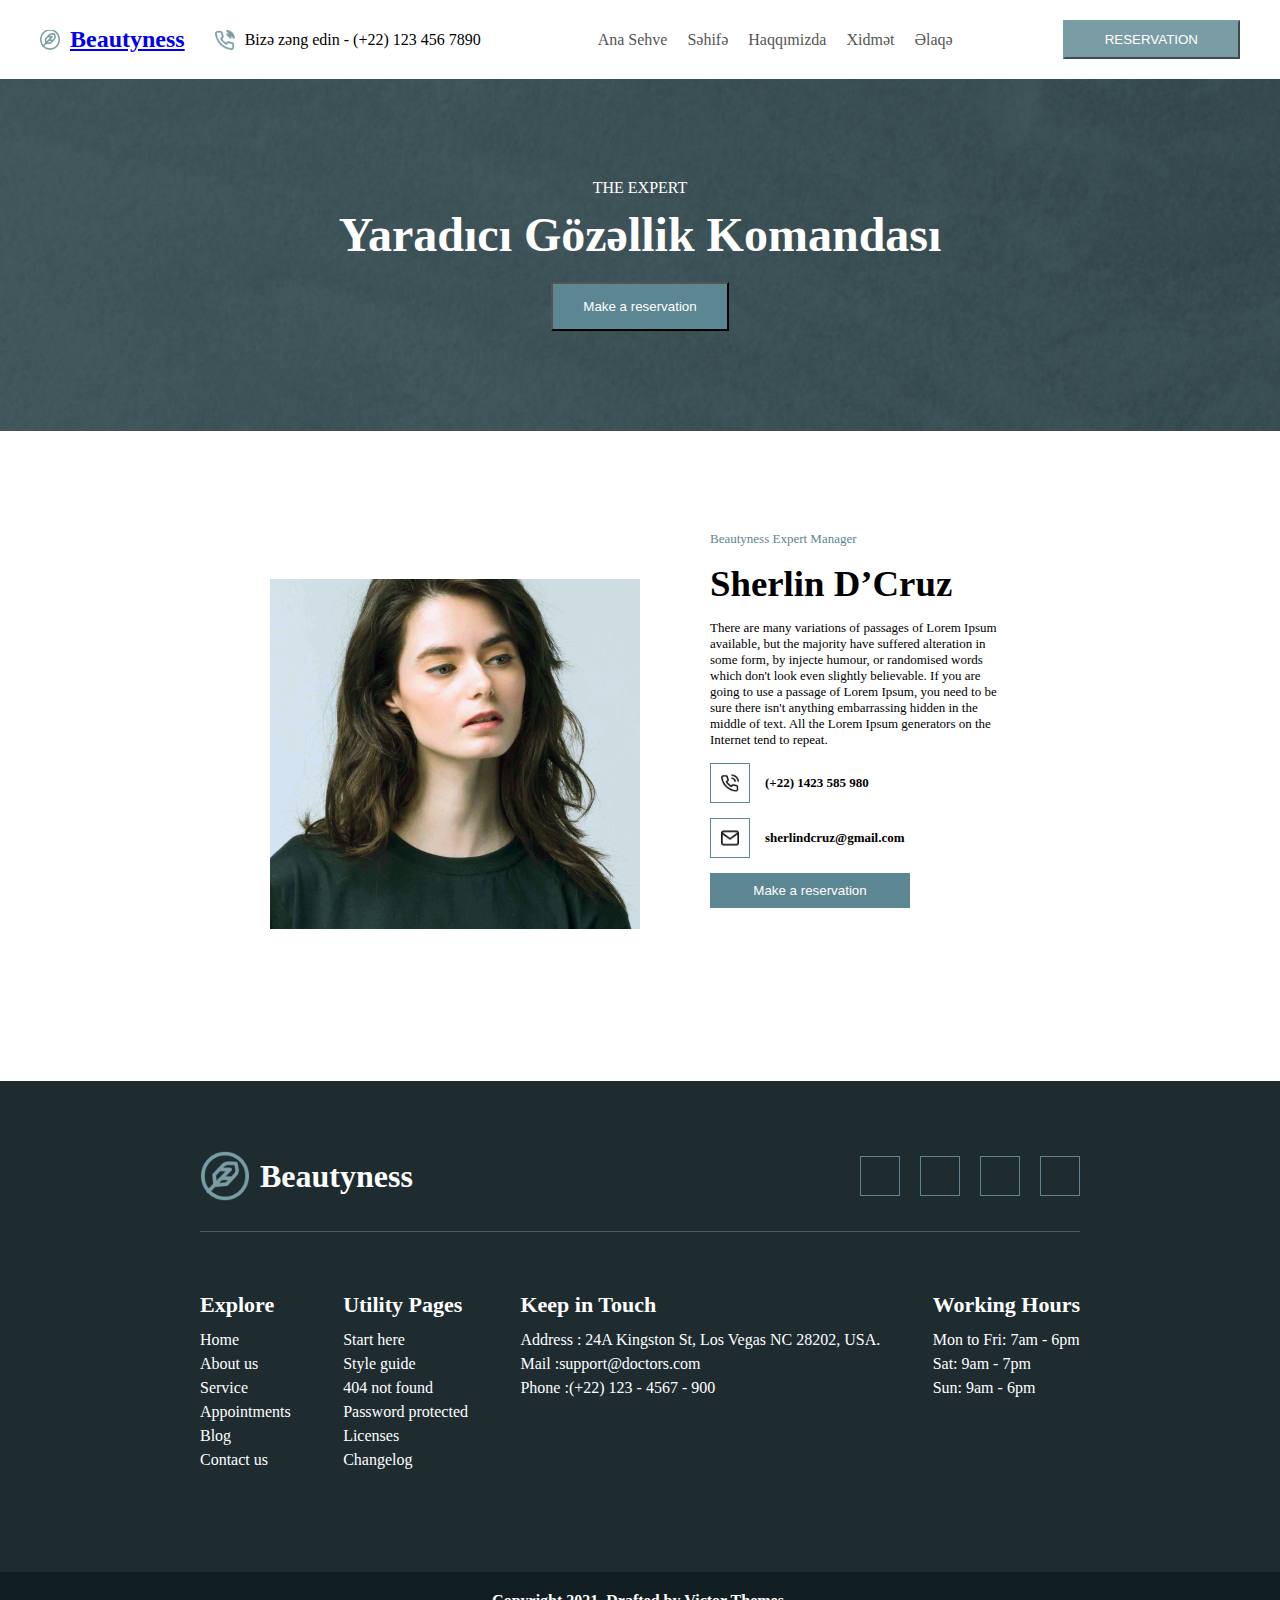
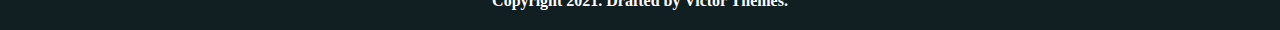
<file: Team Single/Team-3.html>
<!DOCTYPE html>
<html lang="en">
  <head>
    <meta charset="UTF-8" />
    <meta name="viewport" content="width=device-width, initial-scale=1.0" />
    <title>Document</title>
    <link rel="stylesheet" href="./Team-1.css" />
    <link
      rel="stylesheet"
      href="https://cdnjs.cloudflare.com/ajax/libs/font-awesome/6.4.0/css/all.min.css"
      integrity="sha512-iecdLmaskl7CVkqkXNQ/ZH/XLlvWZOJyj7Yy7tcenmpD1ypASozpmT/E0iPtmFIB46ZmdtAc9eNBvH0H/ZpiBw=="
      crossorigin="anonymous"
      referrerpolicy="no-referrer"
    />
  </head>
  <body>
    <!-- ----Header---- -->

    <header>
      <div class="header-container">
        <div class="header-container-left">
          <div class="header-right-blok">
            <img src="../img-icon/Logo.png" />
            <a href="../index.html"><h2>Beautyness</h2></a>
          </div>
  
          <div class="header-right-blok">
            <img src="../img-icon/Vector (2).png" />
            <p>Bizə zəng edin - (+22) 123 456 7890</p>
          </div>
        </div>
        <div class="header-container-right">
          <ul>
            <li>
              <div class="div">
                <a href="../index.html">
                 Ana Sehve</a>
                <div class="menu-close"><i class="fa-solid fa-xmark"></i></div>
              </div>
            </li>
  
            <li class="select">
              <div class="icon-page">
                <a href="#" class="select-ul">Səhifə</a>
                <div class="angle-up">
                  <i class="fa-solid fa-angle-up"></i>
                </div>
                <div class="angle-down">
                  <i class="fa-solid fa-angle-down"></i>
                </div>
              </div>
              <ul>
                <li><a href="../About-Service.html">xidmət tək</a></li>
                <li><a href="../Blog-Single.html">Blog-Tək</a></li>
                <li><a href="../Blog.html">Blog</a></li>
                <li><a href="../Locations.html">Məkanlar</a></li>
                <li><a href="../Team.html">Komanda</a></li>
              </ul>
            </li>
            <li><a href="../About.html">Haqqımizda</a></li>
            <li><a href="../Service.html">Xidmət</a></li>
            <li><a href="../Contact.html">
              Əlaqə</a></li>
          </ul>
          <div class="header-icon">
            <i class="fa-brands fa-facebook"></i>
            <i class="fa-brands fa-twitter"></i>
            <i class="fa-brands fa-linkedin"></i>
          </div>
  
          <div class="header-right-p">
            <button>RESERVATION</button>
          </div>
        </div>
        <div class="menu-icon">
          <i class="fa-solid fa-bars"></i>
        </div>
      </div>
    </header>

    <!-- ----nav---- -->

    <nav>
      <div class="nav-container">
        <p>THE EXPERT</p>
        <h1>
          Yaradıcı Gözəllik Komandası</h1>
        <div class="nav-button">
          <button>Make a reservation</button>
        </div>
      </div>
    </nav>

    <section>
      <div class="scetion-container">
        <div class="section-img">
          <img src="../img/Photo 16.png" />
        </div>
        <div class="section-text">
          <p><span>Beautyness Expert Manager</span></p>
          <h1>Sherlin D’Cruz</h1>
          <p>
            There are many variations of passages of Lorem Ipsum available, but
            the majority have suffered alteration in some form, by injecte
            humour, or randomised words which don't look even slightly
            believable. If you are going to use a passage of Lorem Ipsum, you
            need to be sure there isn't anything embarrassing hidden in the
            middle of text. All the Lorem Ipsum generators on the Internet tend
            to repeat.
          </p>

          <div class="section-text-blok">
            <img src="../img-icon/email-2.png" />
            <p>(+22) 1423 585 980</p>
          </div>

          <div class="section-text-blok">
            <img src="../img-icon/phone-2.png" />
            <p>sherlindcruz@gmail.com</p>
          </div>

          <button>Make a reservation</button>
          <div class="section-icon">
            <i class="fa-brands fa-twitter"></i>
            <i class="fa-brands fa-facebook"></i>
            <i class="fa-brands fa-instagram"></i>
          </div>
        </div>
      </div>
    </section>

    <!-- ----footer---- -->
    <footer>
      <div class="footer-container">
        <div class="footer-content-top">
          <div class="footer-content-left">
            <img src="../img-icon/Logo.png" alt="" />
            <h1>Beautyness</h1>
          </div>

          <div class="footer-content-right">
            <div class="footer-icon">
              <i class="fa-brands fa-facebook"></i>
            </div>
            <div class="footer-icon">
              <i class="fa-brands fa-twitter"></i>
            </div>
            <div class="footer-icon">
              <i class="fa-brands fa-instagram"></i>
            </div>
            <div class="footer-icon">
              <i class="fa-brands fa-linkedin"></i>
            </div>
          </div>
        </div>

        <div class="footer-box">
          <div class="footer-box-page">
            <h3>Explore</h3>
            <p>Home</p>
            <p>About us</p>
            <p>Service</p>
            <p>Appointments</p>
            <p>Blog</p>
            <p>Contact us</p>
          </div>

          <div class="footer-box-page">
            <h3>Utility Pages</h3>
            <p>Start here</p>
            <p>Style guide</p>
            <p>404 not found</p>
            <p>Password protected</p>
            <p>Licenses</p>
            <p>Changelog</p>
          </div>

          <div class="footer-box-page">
            <h3>Keep in Touch</h3>
            <p>Address : 24A Kingston St, Los Vegas NC 28202, USA.</p>
            <p>Mail :support@doctors.com</p>
            <p>Phone :(+22) 123 - 4567 - 900</p>
          </div>

          <div class="footer-box-page">
            <h3>Working Hours</h3>
            <p>Mon to Fri: 7am - 6pm</p>
            <p>Sat: 9am - 7pm</p>
            <p>Sun: 9am - 6pm</p>
          </div>
        </div>
      </div>
    </footer>
    <div class="footer-end">
      <h4>Copyright 2021. Drafted by Victor Themes.</h4>
    </div>
    <script src="../secript.js"></script>
  </body>
</html>
</file>
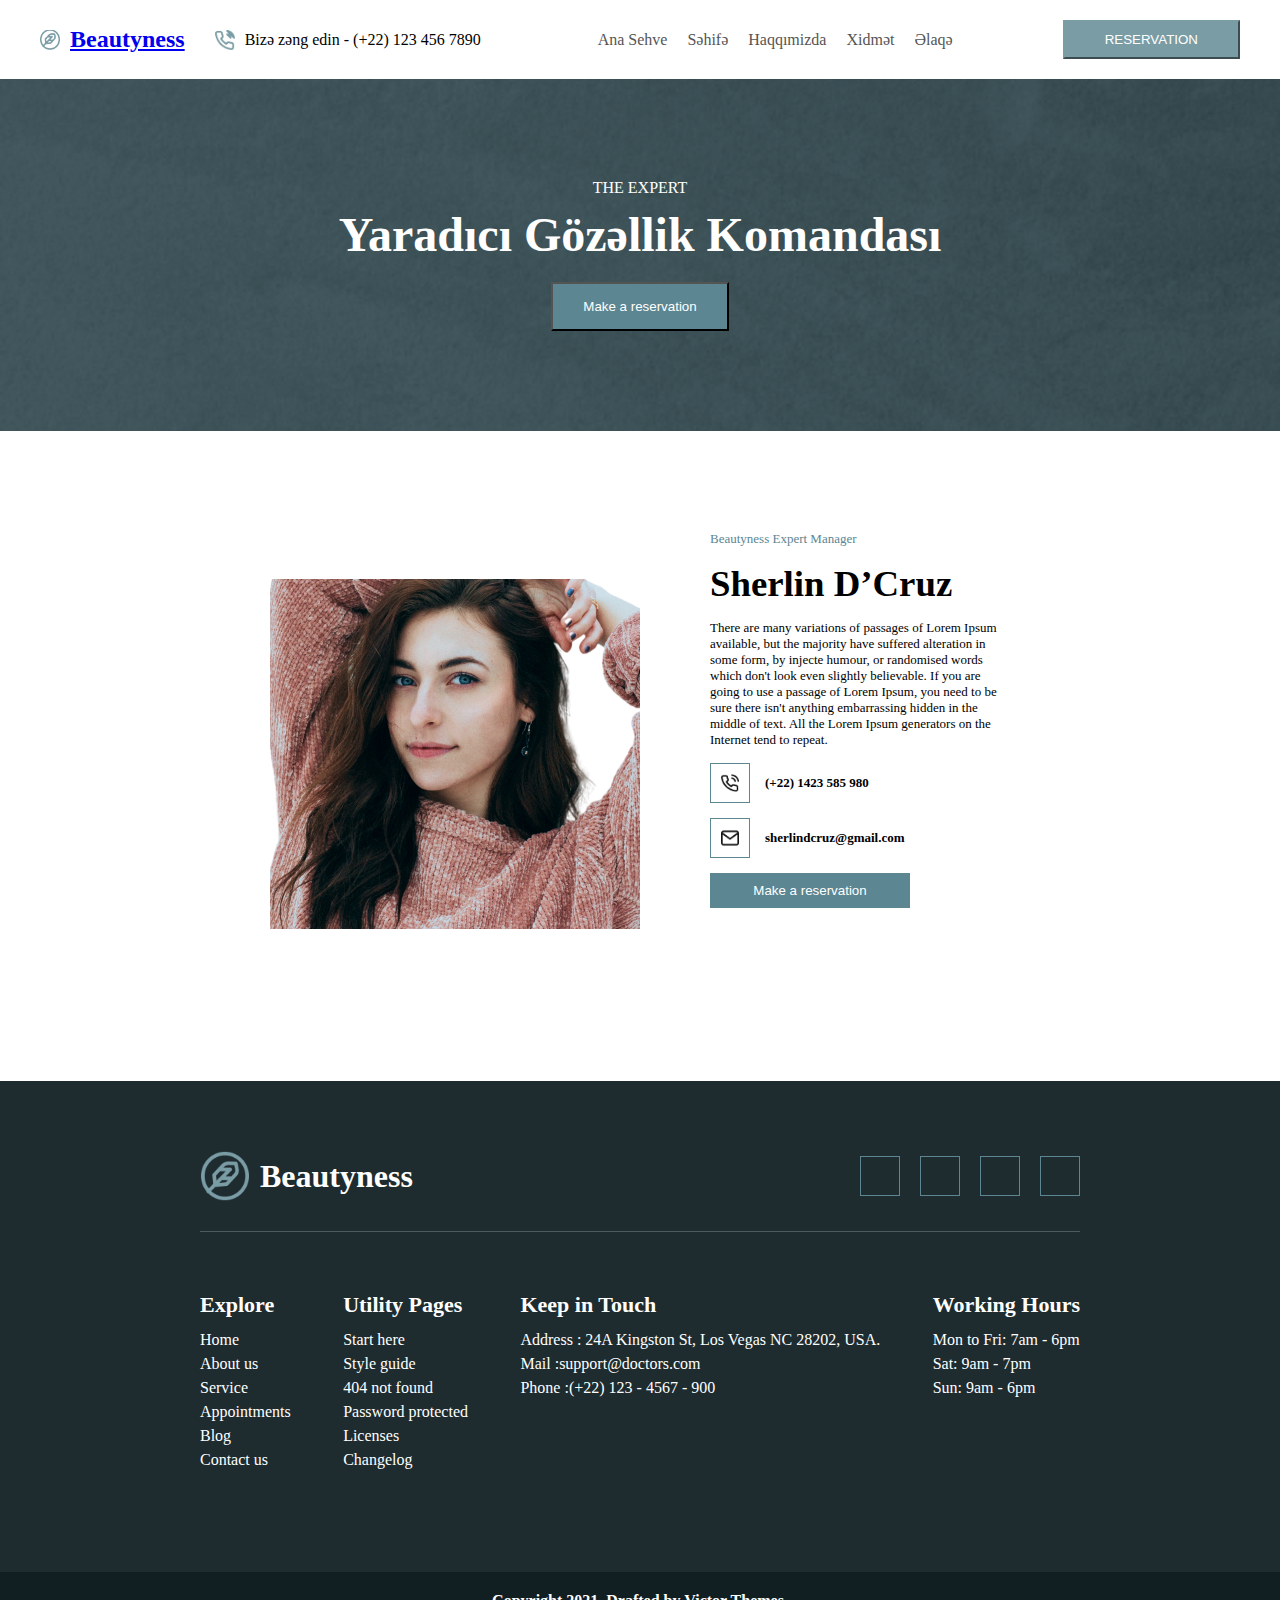
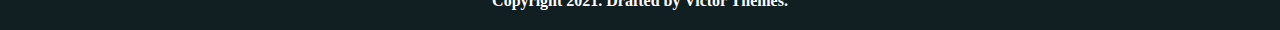
<file: Team Single/Team-4.html>
<!DOCTYPE html>
<html lang="en">
  <head>
    <meta charset="UTF-8" />
    <meta name="viewport" content="width=device-width, initial-scale=1.0" />
    <title>Document</title>
    <link rel="stylesheet" href="./Team-1.css" />
    <link
      rel="stylesheet"
      href="https://cdnjs.cloudflare.com/ajax/libs/font-awesome/6.4.0/css/all.min.css"
      integrity="sha512-iecdLmaskl7CVkqkXNQ/ZH/XLlvWZOJyj7Yy7tcenmpD1ypASozpmT/E0iPtmFIB46ZmdtAc9eNBvH0H/ZpiBw=="
      crossorigin="anonymous"
      referrerpolicy="no-referrer"
    />
  </head>
  <body>
    <!-- ----Header---- -->

    <header>
      <div class="header-container">
        <div class="header-container-left">
          <div class="header-right-blok">
            <img src="../img-icon/Logo.png" />
            <a href="../index.html"><h2>Beautyness</h2></a>
          </div>
  
          <div class="header-right-blok">
            <img src="../img-icon/Vector (2).png" />
            <p>Bizə zəng edin - (+22) 123 456 7890</p>
          </div>
        </div>
        <div class="header-container-right">
          <ul>
            <li>
              <div class="div">
                <a href="../index.html">
                 Ana Sehve</a>
                <div class="menu-close"><i class="fa-solid fa-xmark"></i></div>
              </div>
            </li>
  
            <li class="select">
              <div class="icon-page">
                <a href="#" class="select-ul">Səhifə</a>
                <div class="angle-up">
                  <i class="fa-solid fa-angle-up"></i>
                </div>
                <div class="angle-down">
                  <i class="fa-solid fa-angle-down"></i>
                </div>
              </div>
              <ul>
                <li><a href="../About-Service.html">xidmət tək</a></li>
                <li><a href="../Blog-Single.html">Blog-Tək</a></li>
                <li><a href="../Blog.html">Blog</a></li>
                <li><a href="../Locations.html">Məkanlar</a></li>
                <li><a href="../Team.html">Komanda</a></li>
              </ul>
            </li>
            <li><a href="../About.html">Haqqımizda</a></li>
            <li><a href="../Service.html">Xidmət</a></li>
            <li><a href="../Contact.html">
              Əlaqə</a></li>
          </ul>
          <div class="header-icon">
            <i class="fa-brands fa-facebook"></i>
            <i class="fa-brands fa-twitter"></i>
            <i class="fa-brands fa-linkedin"></i>
          </div>
  
          <div class="header-right-p">
            <button>RESERVATION</button>
          </div>
        </div>
        <div class="menu-icon">
          <i class="fa-solid fa-bars"></i>
        </div>
      </div>
    </header>
    <!-- ----nav---- -->

    <nav>
      <div class="nav-container">
        <p>THE EXPERT</p>
        <h1>
          Yaradıcı Gözəllik Komandası</h1>
        <div class="nav-button">
          <button>Make a reservation</button>
        </div>
      </div>
    </nav>

    <section>
      <div class="scetion-container">
        <div class="section-img">
          <img src="../img/Photo.png" />
        </div>
        <div class="section-text">
          <p><span>Beautyness Expert Manager</span></p>
          <h1>Sherlin D’Cruz</h1>
          <p>
            There are many variations of passages of Lorem Ipsum available, but
            the majority have suffered alteration in some form, by injecte
            humour, or randomised words which don't look even slightly
            believable. If you are going to use a passage of Lorem Ipsum, you
            need to be sure there isn't anything embarrassing hidden in the
            middle of text. All the Lorem Ipsum generators on the Internet tend
            to repeat.
          </p>

          <div class="section-text-blok">
            <img src="../img-icon/email-2.png" />
            <p>(+22) 1423 585 980</p>
          </div>

          <div class="section-text-blok">
            <img src="../img-icon/phone-2.png" />
            <p>sherlindcruz@gmail.com</p>
          </div>

          <button>Make a reservation</button>
          <div class="section-icon">
            <i class="fa-brands fa-twitter"></i>
            <i class="fa-brands fa-facebook"></i>
            <i class="fa-brands fa-instagram"></i>
          </div>
        </div>
      </div>
    </section>

    <!-- ----footer---- -->
    <footer>
      <div class="footer-container">
        <div class="footer-content-top">
          <div class="footer-content-left">
            <img src="../img-icon/Logo.png" alt="" />
            <h1>Beautyness</h1>
          </div>

          <div class="footer-content-right">
            <div class="footer-icon">
              <i class="fa-brands fa-facebook"></i>
            </div>
            <div class="footer-icon">
              <i class="fa-brands fa-twitter"></i>
            </div>
            <div class="footer-icon">
              <i class="fa-brands fa-instagram"></i>
            </div>
            <div class="footer-icon">
              <i class="fa-brands fa-linkedin"></i>
            </div>
          </div>
        </div>

        <div class="footer-box">
          <div class="footer-box-page">
            <h3>Explore</h3>
            <p>Home</p>
            <p>About us</p>
            <p>Service</p>
            <p>Appointments</p>
            <p>Blog</p>
            <p>Contact us</p>
          </div>

          <div class="footer-box-page">
            <h3>Utility Pages</h3>
            <p>Start here</p>
            <p>Style guide</p>
            <p>404 not found</p>
            <p>Password protected</p>
            <p>Licenses</p>
            <p>Changelog</p>
          </div>

          <div class="footer-box-page">
            <h3>Keep in Touch</h3>
            <p>Address : 24A Kingston St, Los Vegas NC 28202, USA.</p>
            <p>Mail :support@doctors.com</p>
            <p>Phone :(+22) 123 - 4567 - 900</p>
          </div>

          <div class="footer-box-page">
            <h3>Working Hours</h3>
            <p>Mon to Fri: 7am - 6pm</p>
            <p>Sat: 9am - 7pm</p>
            <p>Sun: 9am - 6pm</p>
          </div>
        </div>
      </div>
    </footer>
    <div class="footer-end">
      <h4>Copyright 2021. Drafted by Victor Themes.</h4>
    </div>
    <script src="../secript.js"></script>
  </body>
</html>
</file>
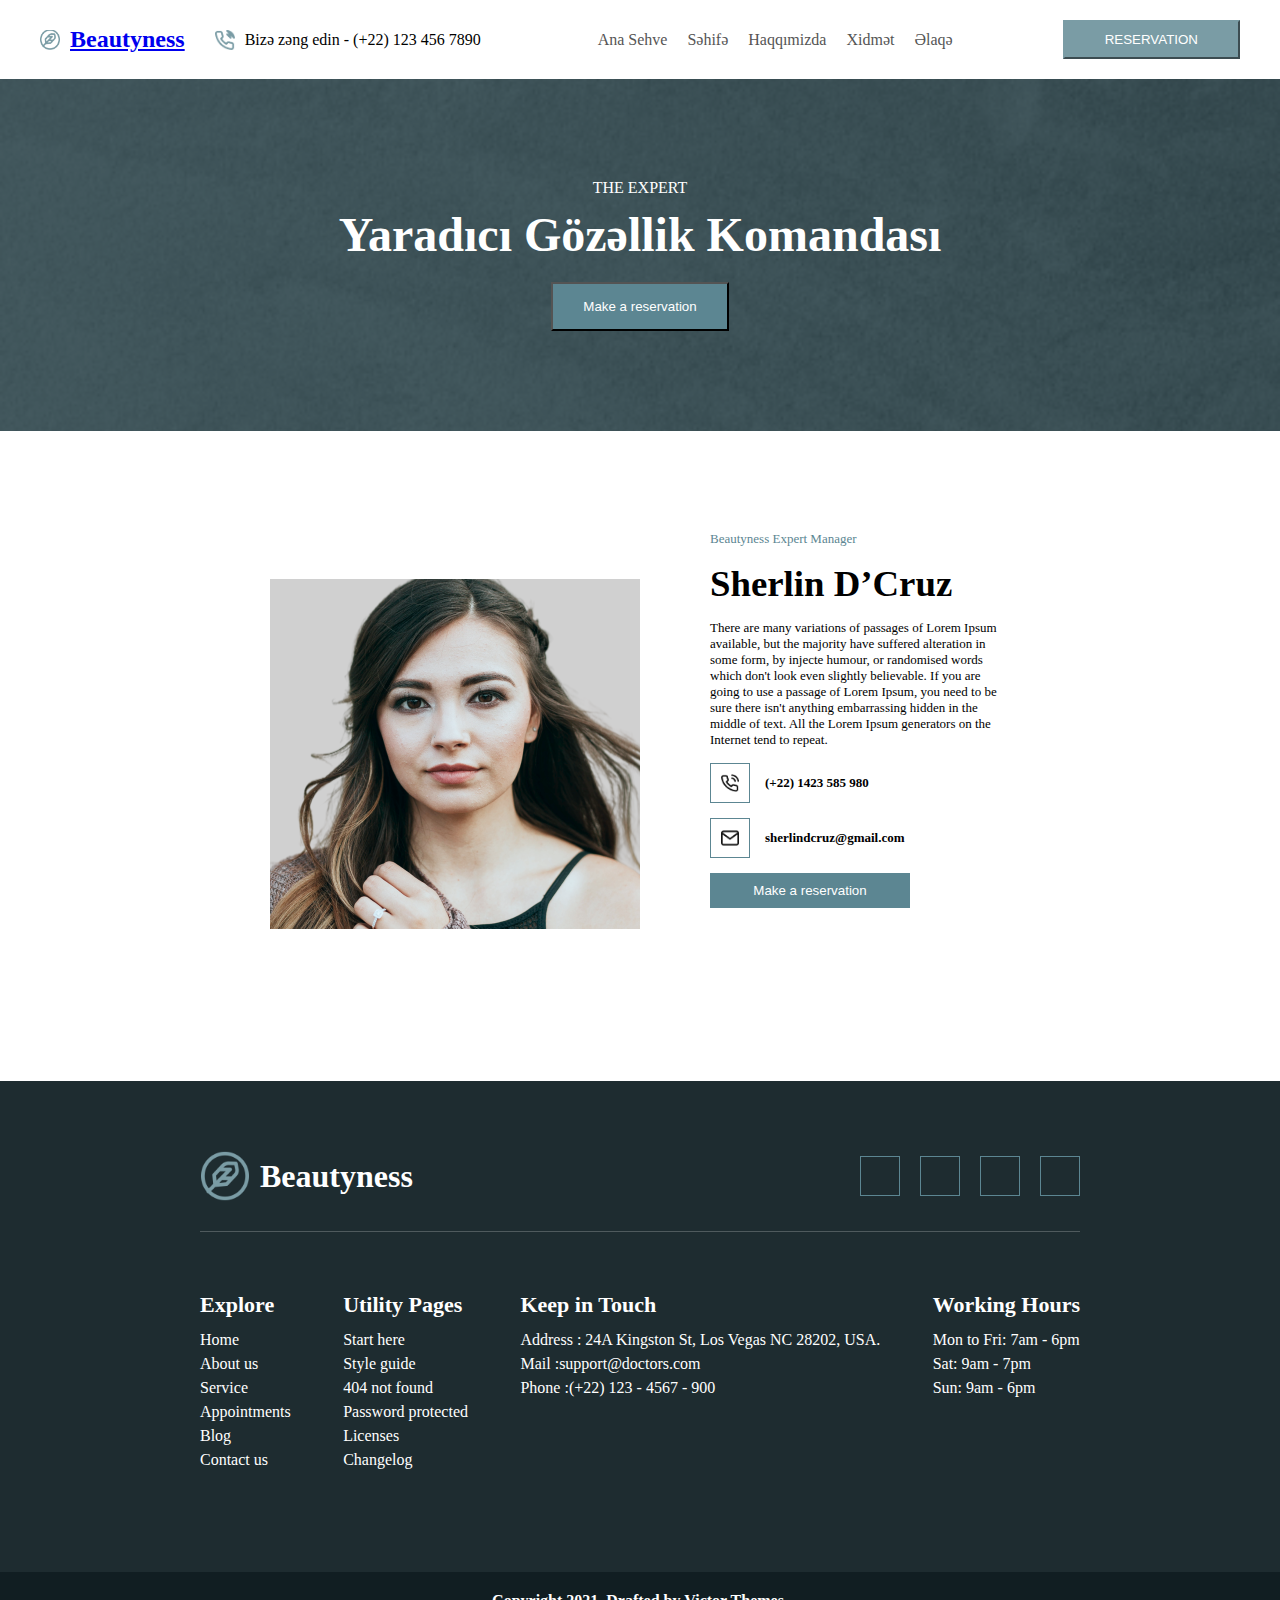
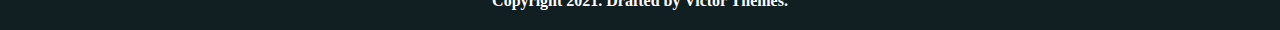
<file: Team Single/Team-5.html>
<!DOCTYPE html>
<html lang="en">
  <head>
    <meta charset="UTF-8" />
    <meta name="viewport" content="width=device-width, initial-scale=1.0" />
    <title>Document</title>
    <link rel="stylesheet" href="./Team-1.css" />
    <link
      rel="stylesheet"
      href="https://cdnjs.cloudflare.com/ajax/libs/font-awesome/6.4.0/css/all.min.css"
      integrity="sha512-iecdLmaskl7CVkqkXNQ/ZH/XLlvWZOJyj7Yy7tcenmpD1ypASozpmT/E0iPtmFIB46ZmdtAc9eNBvH0H/ZpiBw=="
      crossorigin="anonymous"
      referrerpolicy="no-referrer"
    />
  </head>
  <body>
    <!-- ----Header---- -->

    <header>
      <div class="header-container">
        <div class="header-container-left">
          <div class="header-right-blok">
            <img src="../img-icon/Logo.png" />
            <a href="../index.html"><h2>Beautyness</h2></a>
          </div>
  
          <div class="header-right-blok">
            <img src="../img-icon/Vector (2).png" />
            <p>Bizə zəng edin - (+22) 123 456 7890</p>
          </div>
        </div>
        <div class="header-container-right">
          <ul>
            <li>
              <div class="div">
                <a href="../index.html">
                 Ana Sehve</a>
                <div class="menu-close"><i class="fa-solid fa-xmark"></i></div>
              </div>
            </li>
  
            <li class="select">
              <div class="icon-page">
                <a href="#" class="select-ul">Səhifə</a>
                <div class="angle-up">
                  <i class="fa-solid fa-angle-up"></i>
                </div>
                <div class="angle-down">
                  <i class="fa-solid fa-angle-down"></i>
                </div>
              </div>
              <ul>
                <li><a href="../About-Service.html">xidmət tək</a></li>
                <li><a href="../Blog-Single.html">Blog-Tək</a></li>
                <li><a href="../Blog.html">Blog</a></li>
                <li><a href="../Locations.html">Məkanlar</a></li>
                <li><a href="../Team.html">Komanda</a></li>
              </ul>
            </li>
            <li><a href="../About.html">Haqqımizda</a></li>
            <li><a href="../Service.html">Xidmət</a></li>
            <li><a href="../Contact.html">
              Əlaqə</a></li>
          </ul>
          <div class="header-icon">
            <i class="fa-brands fa-facebook"></i>
            <i class="fa-brands fa-twitter"></i>
            <i class="fa-brands fa-linkedin"></i>
          </div>
  
          <div class="header-right-p">
            <button>RESERVATION</button>
          </div>
        </div>
        <div class="menu-icon">
          <i class="fa-solid fa-bars"></i>
        </div>
      </div>
    </header>

    <!-- ----nav---- -->

    <nav>
      <div class="nav-container">
        <p>THE EXPERT</p>
        <h1>
          Yaradıcı Gözəllik Komandası</h1>
        <div class="nav-button">
          <button>Make a reservation</button>
        </div>
      </div>
    </nav>

    <section>
      <div class="scetion-container">
        <div class="section-img">
          <img src="../img/Image 5.png" />
        </div>
        <div class="section-text">
          <p><span>Beautyness Expert Manager</span></p>
          <h1>Sherlin D’Cruz</h1>
          <p>
            There are many variations of passages of Lorem Ipsum available, but
            the majority have suffered alteration in some form, by injecte
            humour, or randomised words which don't look even slightly
            believable. If you are going to use a passage of Lorem Ipsum, you
            need to be sure there isn't anything embarrassing hidden in the
            middle of text. All the Lorem Ipsum generators on the Internet tend
            to repeat.
          </p>

          <div class="section-text-blok">
            <img src="../img-icon/email-2.png" />
            <p>(+22) 1423 585 980</p>
          </div>

          <div class="section-text-blok">
            <img src="../img-icon/phone-2.png" />
            <p>sherlindcruz@gmail.com</p>
          </div>

          <button>Make a reservation</button>
          <div class="section-icon">
            <i class="fa-brands fa-twitter"></i>
            <i class="fa-brands fa-facebook"></i>
            <i class="fa-brands fa-instagram"></i>
          </div>
        </div>
      </div>
    </section>

    <!-- ----footer---- -->
    <footer>
      <div class="footer-container">
        <div class="footer-content-top">
          <div class="footer-content-left">
            <img src="../img-icon/Logo.png" alt="" />
            <h1>Beautyness</h1>
          </div>

          <div class="footer-content-right">
            <div class="footer-icon">
              <i class="fa-brands fa-facebook"></i>
            </div>
            <div class="footer-icon">
              <i class="fa-brands fa-twitter"></i>
            </div>
            <div class="footer-icon">
              <i class="fa-brands fa-instagram"></i>
            </div>
            <div class="footer-icon">
              <i class="fa-brands fa-linkedin"></i>
            </div>
          </div>
        </div>

        <div class="footer-box">
          <div class="footer-box-page">
            <h3>Explore</h3>
            <p>Home</p>
            <p>About us</p>
            <p>Service</p>
            <p>Appointments</p>
            <p>Blog</p>
            <p>Contact us</p>
          </div>

          <div class="footer-box-page">
            <h3>Utility Pages</h3>
            <p>Start here</p>
            <p>Style guide</p>
            <p>404 not found</p>
            <p>Password protected</p>
            <p>Licenses</p>
            <p>Changelog</p>
          </div>

          <div class="footer-box-page">
            <h3>Keep in Touch</h3>
            <p>Address : 24A Kingston St, Los Vegas NC 28202, USA.</p>
            <p>Mail :support@doctors.com</p>
            <p>Phone :(+22) 123 - 4567 - 900</p>
          </div>

          <div class="footer-box-page">
            <h3>Working Hours</h3>
            <p>Mon to Fri: 7am - 6pm</p>
            <p>Sat: 9am - 7pm</p>
            <p>Sun: 9am - 6pm</p>
          </div>
        </div>
      </div>
    </footer>
    <div class="footer-end">
      <h4>Copyright 2021. Drafted by Victor Themes.</h4>
    </div>
    <script src="../secript.js"></script>
  </body>
</html>
</file>
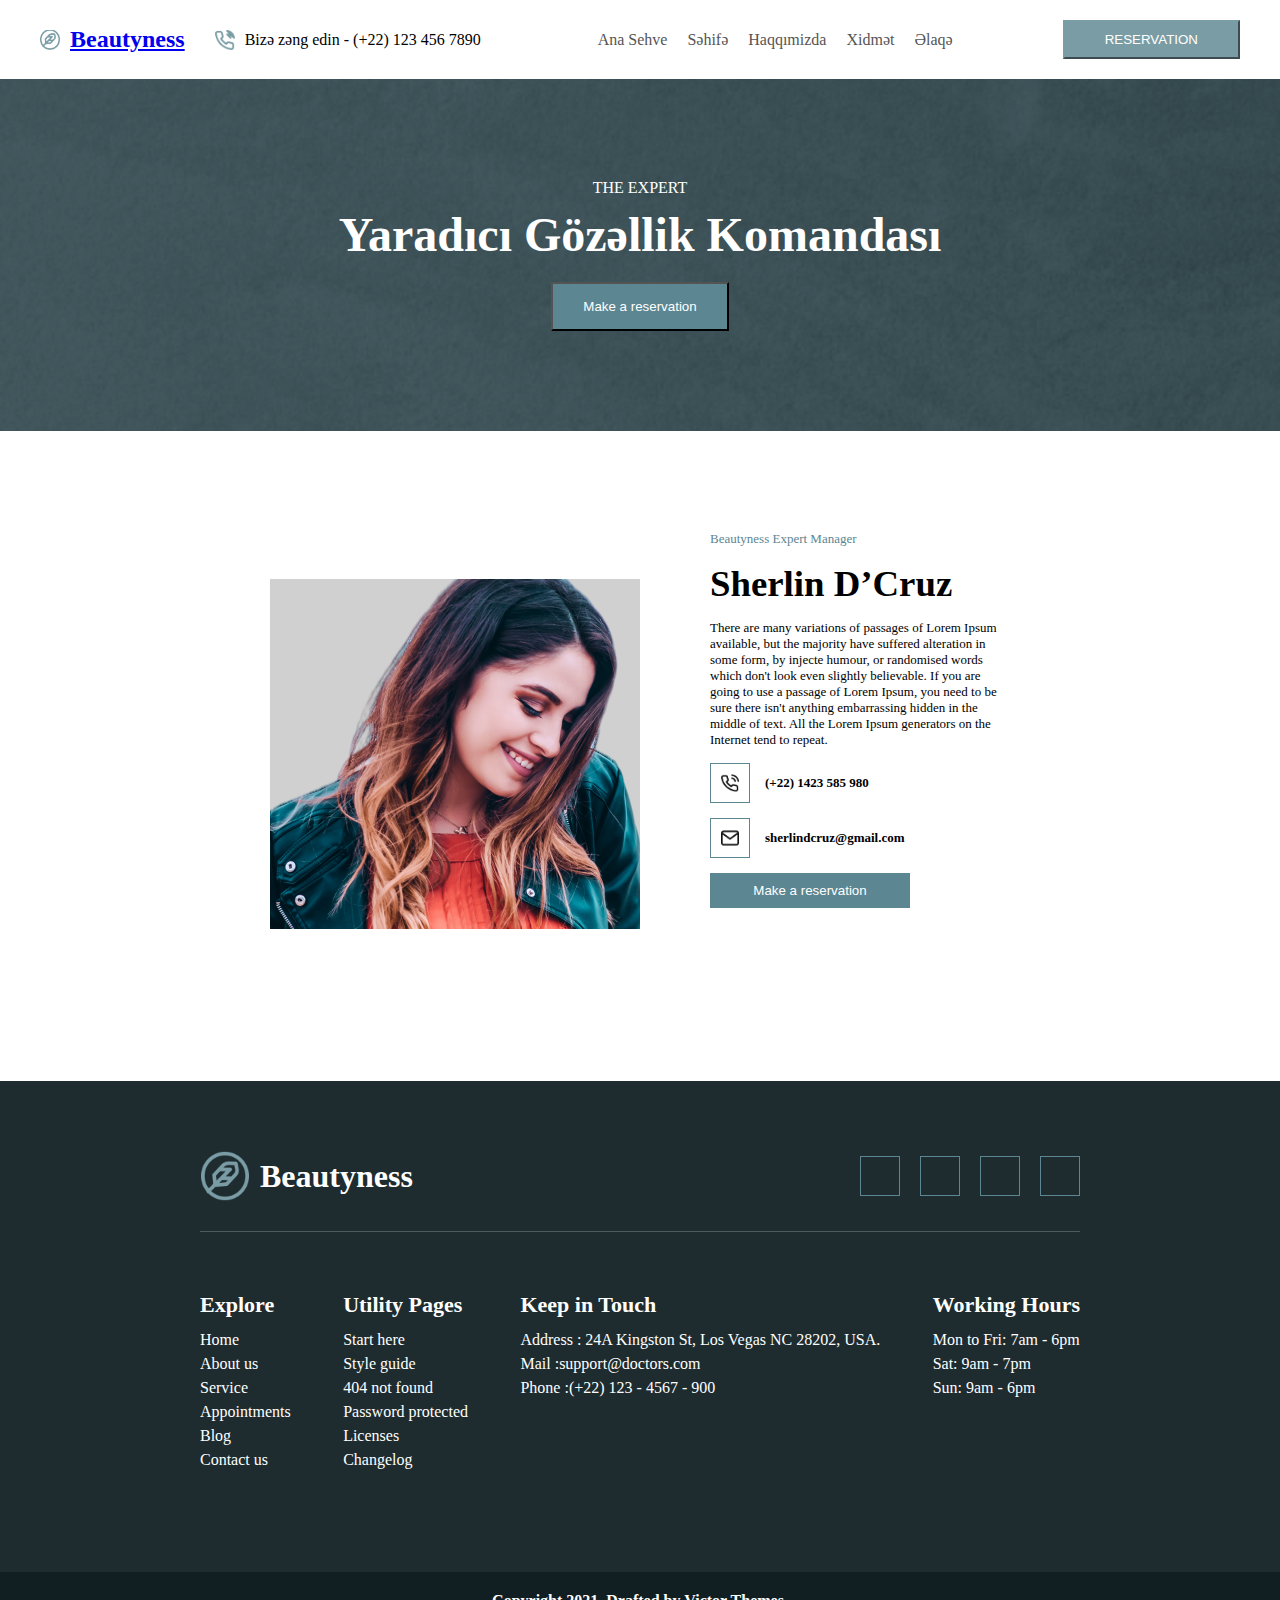
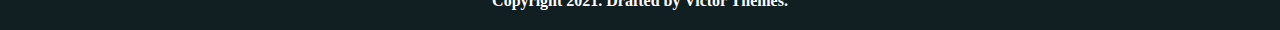
<file: Team Single/Team-6.html>
<!DOCTYPE html>
<html lang="en">
  <head>
    <meta charset="UTF-8" />
    <meta name="viewport" content="width=device-width, initial-scale=1.0" />
    <title>Document</title>
    <link rel="stylesheet" href="./Team-1.css" />
    <link
      rel="stylesheet"
      href="https://cdnjs.cloudflare.com/ajax/libs/font-awesome/6.4.0/css/all.min.css"
      integrity="sha512-iecdLmaskl7CVkqkXNQ/ZH/XLlvWZOJyj7Yy7tcenmpD1ypASozpmT/E0iPtmFIB46ZmdtAc9eNBvH0H/ZpiBw=="
      crossorigin="anonymous"
      referrerpolicy="no-referrer"
    />
  </head>
  <body>
    <!-- ----Header---- -->
    <header>
      <div class="header-container">
        <div class="header-container-left">
          <div class="header-right-blok">
            <img src="../img-icon/Logo.png" />
            <a href="../index.html"><h2>Beautyness</h2></a>
          </div>
  
          <div class="header-right-blok">
            <img src="../img-icon/Vector (2).png" />
            <p>Bizə zəng edin - (+22) 123 456 7890</p>
          </div>
        </div>
        <div class="header-container-right">
          <ul>
            <li>
              <div class="div">
                <a href="../index.html">
                 Ana Sehve</a>
                <div class="menu-close"><i class="fa-solid fa-xmark"></i></div>
              </div>
            </li>
  
            <li class="select">
              <div class="icon-page">
                <a href="#" class="select-ul">Səhifə</a>
                <div class="angle-up">
                  <i class="fa-solid fa-angle-up"></i>
                </div>
                <div class="angle-down">
                  <i class="fa-solid fa-angle-down"></i>
                </div>
              </div>
              <ul>
                <li><a href="../About-Service.html">xidmət tək</a></li>
                <li><a href="../Blog-Single.html">Blog-Tək</a></li>
                <li><a href="../Blog.html">Blog</a></li>
                <li><a href="../Locations.html">Məkanlar</a></li>
                <li><a href="../Team.html">Komanda</a></li>
              </ul>
            </li>
            <li><a href="../About.html">Haqqımizda</a></li>
            <li><a href="../Service.html">Xidmət</a></li>
            <li><a href="../Contact.html">
              Əlaqə</a></li>
          </ul>
          <div class="header-icon">
            <i class="fa-brands fa-facebook"></i>
            <i class="fa-brands fa-twitter"></i>
            <i class="fa-brands fa-linkedin"></i>
          </div>
  
          <div class="header-right-p">
            <button>RESERVATION</button>
          </div>
        </div>
        <div class="menu-icon">
          <i class="fa-solid fa-bars"></i>
        </div>
      </div>
    </header>

    <!-- ----nav---- -->

    <nav>
      <div class="nav-container">
        <p>THE EXPERT</p>
        <h1>
          Yaradıcı Gözəllik Komandası</h1>
        <div class="nav-button">
          <button>Make a reservation</button>
        </div>
      </div>
    </nav>

    <section>
      <div class="scetion-container">
        <div class="section-img">
          <img src="../img/Image6.png" />
        </div>
        <div class="section-text">
          <p><span>Beautyness Expert Manager</span></p>
          <h1>Sherlin D’Cruz</h1>
          <p>
            There are many variations of passages of Lorem Ipsum available, but
            the majority have suffered alteration in some form, by injecte
            humour, or randomised words which don't look even slightly
            believable. If you are going to use a passage of Lorem Ipsum, you
            need to be sure there isn't anything embarrassing hidden in the
            middle of text. All the Lorem Ipsum generators on the Internet tend
            to repeat.
          </p>

          <div class="section-text-blok">
            <img src="../img-icon/email-2.png" />
            <p>(+22) 1423 585 980</p>
          </div>

          <div class="section-text-blok">
            <img src="../img-icon/phone-2.png" />
            <p>sherlindcruz@gmail.com</p>
          </div>

          <button>Make a reservation</button>
          <div class="section-icon">
            <i class="fa-brands fa-twitter"></i>
            <i class="fa-brands fa-facebook"></i>
            <i class="fa-brands fa-instagram"></i>
          </div>
        </div>
      </div>
    </section>

    <!-- ----footer---- -->
    <footer>
      <div class="footer-container">
        <div class="footer-content-top">
          <div class="footer-content-left">
            <img src="../img-icon/Logo.png" alt="" />
            <h1>Beautyness</h1>
          </div>

          <div class="footer-content-right">
            <div class="footer-icon">
              <i class="fa-brands fa-facebook"></i>
            </div>
            <div class="footer-icon">
              <i class="fa-brands fa-twitter"></i>
            </div>
            <div class="footer-icon">
              <i class="fa-brands fa-instagram"></i>
            </div>
            <div class="footer-icon">
              <i class="fa-brands fa-linkedin"></i>
            </div>
          </div>
        </div>

        <div class="footer-box">
          <div class="footer-box-page">
            <h3>Explore</h3>
            <p>Home</p>
            <p>About us</p>
            <p>Service</p>
            <p>Appointments</p>
            <p>Blog</p>
            <p>Contact us</p>
          </div>

          <div class="footer-box-page">
            <h3>Utility Pages</h3>
            <p>Start here</p>
            <p>Style guide</p>
            <p>404 not found</p>
            <p>Password protected</p>
            <p>Licenses</p>
            <p>Changelog</p>
          </div>

          <div class="footer-box-page">
            <h3>Keep in Touch</h3>
            <p>Address : 24A Kingston St, Los Vegas NC 28202, USA.</p>
            <p>Mail :support@doctors.com</p>
            <p>Phone :(+22) 123 - 4567 - 900</p>
          </div>

          <div class="footer-box-page">
            <h3>Working Hours</h3>
            <p>Mon to Fri: 7am - 6pm</p>
            <p>Sat: 9am - 7pm</p>
            <p>Sun: 9am - 6pm</p>
          </div>
        </div>
      </div>
    </footer>
    <div class="footer-end">
      <h4>Copyright 2021. Drafted by Victor Themes.</h4>
    </div>
    <script src="../secript.js"></script>
  </body>
</html>
</file>
<file: style.css>
body {
  overflow-x: hidden;
}
* {
  padding: 0;
  margin: 0;
  box-sizing: border-box;
}
button {
  cursor: pointer;
}

/* <!-- ----Header---- --> */

.header-container {
  align-items: center;
  background-color: #ffffff;
  padding: 20px 40px;
  display: flex;
  justify-content: space-between;
}
.header-container-left,
.header-container-right {
  display: flex;
  gap: 30px;
  align-items: center;
}
.header-container-right ul {
  display: flex;
}

.select {
  position: relative;
}
.select ul a:hover {
  transition: 0.4s;
  opacity: 0.5;
}
.select ul {
  transition: 0.4s;
  align-items: center;
  padding: 10px;
  height: 200px;
  width: 150px;
  border: 1px solid;
  position: absolute;
  top: 150%;
  left: -40px;
  display: flex;
  background: #fff;
  flex-direction: column;
  z-index: 100;
  gap: 16px;
  clip-path: inset(0 0 100% 0);
}
.select:hover ul {
  clip-path: inset(0 0 0 0);
}
.header-container-right ul li {
  list-style: none;
}
.header-container-right ul a {
  padding: 10px;
  color: #555555;
  text-decoration: none;
}
.header-icon {
  cursor: pointer;
  display: flex;
  gap: 20px;
}
.header-right-blok {
  display: flex;
  align-items: center;
  gap: 10px;
}
.header-right-blok img {
  width: 20px;
  height: 20px;
  object-fit: cover;
}
.header-right-p button {
  border-color: #7a9ca5;
  background-color: #7a9ca5;
  padding: 10px 40px;
  color: white;
}

/* <!-- -----Navbar---- --> */
.Navber {
  display: flex;
}
.Navbar-blok-left {
  z-index: 10;
  display: flex;
  justify-content: flex-end;
  align-items: center;
  width: 100%;
  height: 500px;
  background-color: #cbdce0;
}
.Navbar-blok-right {
  width: 100%;
  height: 500px;
  background-image: url("./img/Background\ \(1\).png");
}
.Navbar-blok-left-page h1 {
  font-size: 2.7rem;
}
.Navbar-blok-left-page p {
  padding: 15px 0px;
}
.Navbar-blok-left-page button {
  padding: 10px 30px;
  background-color: #7a9ca5;
  color: white;
  border-color: #7a9ca5;
}
.Navbar-blok-left-p {
  gap: 10px;
  display: flex;
  align-items: center;
}
.Navbar-blok-left-page {
  margin-right: 80px;
  width: 350px;
}
.Navbar-blok-right {
  display: flex;
  justify-content: flex-start;
  align-items: center;
}
.Navbar-blok-right-img {
  margin-left: -50px;
  z-index: 11;
}
.span {
  border: 4px solid white;
  width: 450px;
  height: 400px;
  margin-left: -410px;
}

.Navbar-blok-right-img img {
  max-width: 100%;
  width: 440px;
  max-height: 340px;
  object-fit: cover;
}
.Navbar-botton-container {
  gap: 80px;
  height: 600px;
  display: flex;
  justify-content: center;
  align-items: center;
}
.Navbar-botton-blok {
  width: 240px;
  height: 450px;
}
.Navbar-botton-blok img {
  width: 100%;
}
.Navbar-botton-blok p {
  padding: 15px 0px;
}
.Navbar-botton-blok button {
  padding: 8px 20px;
  border-color: #7a9ca5;
  background-color: transparent;
}
.Navbar-botton-blok h3 {
  padding-top: 8px;
}
/* <!-- -----main----- --> */

main {
  background-color: #c1e4ef;
  display: flex;
  justify-content: center;
  align-items: center;
  height: 500px;
}
.main-blok-left {
  width: 400px;
}
.main-blok-left-itle {
  gap: 10px;
  display: flex;
}
.main-container {
  gap: 100px;
  display: flex;
}
.main-blok-left span {
  color: #5c8692;
}
.main-blok-left h1 {
  padding: 10px 0px;
}
.main-blok-left p {
  padding-bottom: 15px;
}
.main-page-left-img h2 {
  text-align: center;
}
.main-page-left-img {
  background-color: white;
  padding: 10px;
  border: 1px solid;
  display: flex;
  align-items: center;
  justify-content: center;
  flex-direction: column;
}
.main-blok-right-img-1 {
  background-image: url("./img/Background.jpg");
  width: 360px;
  height: 400px;
}
.main-blok-right-img-1 img {
  margin-left: -20px;
  margin-top: 20px;
  max-width: 400px;
  height: 400px;
}
/* <!-- ----section----- --> */
section {
  padding: 100px 0px;
  display: flex;
  flex-direction: column;
  justify-content: center;
  align-items: center;
}
.section-blok-top p {
  color: #5c8692;
  padding-bottom: 10px;
}
.section-blok-top {
  padding-bottom: 40px;
  text-align: center;
  width: 400px;
  display: flex;
  justify-content: center;
  flex-direction: column;
  align-items: center;
}

.section-container-blok-1,
.section-container-blok-2 {
  z-index: 10;
  display: flex;
  gap: 30px;
}
.section-container-blok-2 {
  margin-top: -5px;
}
.section-page-img {
  width: 410px;
}
.section-page-text-1 {
  display: flex;
  flex-direction: column;
  gap: 35px;
  justify-content: flex-start;
}
.section-page-text-2 {
  display: flex;
  flex-direction: column;
  gap: 35px;
  justify-content: flex-end;
}
.section-page-img img {
  object-fit: cover;
  width: 100%;
  height: 400px;
}
.section-page-text-item {
  display: flex;
  flex-direction: column;
}
.section-page-text-button button {
  background-color: transparent;
  padding: 10px 30px;
  border-color: #555555;
}
.section-container {
  display: flex;
  flex-direction: column;
  align-items: center;
  justify-content: center;
  position: relative;
}
.section-container::after {
  content: "";
  position: absolute;
  width: 110px;
  height: 110px;
  top: 43%;
  left: 43%;
  bottom: 50%;
  right: 50%;
  background-color: rgb(45, 66, 59);
}
.main-box-left img {
  object-fit: cover;
  width: 50px;
  height: 50px;
}
.main-box-left {
  display: flex;
  gap: 10px;
}
.main-box-page-right img {
  object-fit: contain;
  width: 50px;
  height: 50px;
}
.main-container-box {
  background-color: white;
  width: 400px;
}
.main-container-box p {
  padding: 30px;
}
.main-box-page {
  color: white;
  background-color: #1e2c30;
  padding: 10px 30px;
  display: flex;
  justify-content: space-between;
}
.main-container-content {
  gap: 40px;
  align-items: center;
  justify-content: center;
  display: flex;
  flex-direction: column;
}
.main-big-container {
  display: flex;
  gap: 30px;
}
.main-box-text p {
  display: flex;
  font-size: 10px;
}
.main-text p {
  color: #5c8692;
}
.main-text {
  text-align: center;
}
/* <!-- ----box---- --> */
.box {
  padding: 60px 0px;
  display: flex;
  justify-content: center;
  align-items: center;
}
.box-container-item {
  text-align: center;
}
.box-container-item p {
  color: #5c8692;
}
.box-container {
  display: flex;
  flex-direction: column;
  gap: 40px;
}
.box-inner h2 {
  padding: 8px 0px;
}
.box-contenir-col {
  font-size: 11px;
  gap: 30px;
  display: flex;
  flex-direction: column;
}
.box-content {
  gap: 70px;
  display: flex;
}
.box-inner {
  width: 220px;
}
.box-inner p {
  opacity: 0.7;
}

.main-input {
  display: flex;
  gap: 100px;
}
.main-input-text {
  width: 330px;
}
.main-input-row {
  border: 1px solid #5c8692;
  display: flex;
  margin-top: 10px;
}
.main-input-title {
  display: flex;
  gap: 15px;
}
.main-input-row-left {
  background-color: white;
  padding: 10px;
}
.main-input-title img {
  object-fit: contain;
  width: auto;
}
.main-input-title {
  display: flex;
}
.main-input-row-left {
  display: flex;
  flex-direction: column;
  gap: 10px;
}
.main-input-row-right {
  padding: 10px 0px;
  text-align: center;
  width: 100%;
  color: white;
  background-color: #1e2c30;
}
.main-input-row-right img {
  object-fit: contain;
  width: 70px;
}
.main-input-list span {
  color: #5c8692;
}
.main-input-page {
  box-shadow: 0px 0px 20px 0px rgba(123, 123, 123, 0.489);
  background-color: white;
  width: 300px;
  height: 370px;
}
.main-input-blok {
  position: relative;
  display: flex;
  flex-direction: column;
  gap: 10px;
  padding: 25px 40px;
}
.main-input-blok input {
  border: none;
  border: 1px solid #5c8692;
  width: 100%;
  padding: 8px 10px 8px 35px;
}
.main-input-blok button {
  width: 100%;
  color: white;
  background-color: #5c8692;
  padding: 10px;
}
textarea {
  border: none;
  border: 1px solid #5c8692;
  padding: 8px 10px 8px 35px;
  resize: none;
}
.input-icon-user {
  opacity: 0.5;
  position: absolute;
  top: 33px;
  left: 50px;
}
.input-icon-email {
  opacity: 0.5;
  top: 77px;
  position: absolute;
  left: 50px;
}
.input-icon-phone {
  opacity: 0.5;
  top: 120px;
  position: absolute;
  left: 50px;
}
.input-icon-book {
  opacity: 0.5;
  top: 164px;
  position: absolute;
  left: 50px;
}
.input-icon-pen {
  opacity: 0.5;
  bottom: 140px;
  position: absolute;
  left: 50px;
}

/* <!-- ----aside---- --> */

asdie {
  width: 100%;
  height: 100%;
}
.aside-container {
  padding: 100px 0px;
  flex-direction: column;
  gap: 40px;
  display: flex;
  align-items: center;
  justify-content: center;
}
.aside-container-item p {
  color: #5c8692;
}
.aside-container-item {
  text-align: center;
}
.aside-box {
  display: flex;
  gap: 30px;
}
.aside-blok {
  background-color: #edf5f7;
  width: 250px;
  height: auto;
}
.aside-blok img {
  object-fit: cover;
  width: 100%;
  height: 200px;
}
.aside-blok-text {
  padding: 10px 15px;
}
.aside-blok-text h2 {
  font-size: 19px;
  padding: 10px 0px;
}
.aside-blok-text span {
  font-size: 10px;
  color: #5c8692;
}
.aside-button {
  padding: 40px 0px;
}
.aside-button button {
  padding: 10px 20px;
  border-color: #5c8692;
  background-color: transparent;
}

/* <!-- ----footer---- --> */
footer {
  background-color: #1e2c30;
  height: 100%;
  width: 100%;
  padding: 50px 0px;
}
.footer-content-top {
  border-bottom: 1px solid rgba(255, 255, 255, 0.22);
  padding: 20px 0px 30px 0px;
}
.footer-container {
  color: white;
  margin: auto 200px;
}
.footer-content-top {
  align-items: center;
  display: flex;
  justify-content: space-between;
}
.footer-content-left img {
  object-fit: contain;
  width: 50px;
  height: 50px;
}
.footer-content-left {
  align-items: center;
  justify-content: center;
  display: flex;
  gap: 10px;
}
.footer-content-right {
  display: flex;
  gap: 20px;
}
.footer-icon {
  cursor: pointer;
  display: flex;
  justify-content: center;
  align-items: center;
  width: 40px;
  height: 40px;
  border: 1px solid #5c8692;
}
.footer-box {
  padding: 50px 0px;
  display: flex;
  justify-content: space-between;
}
.footer-box-page h3 {
  padding: 10px 0px;
  font-size: 22px;
  font-weight: bold;
}
.footer-box-page p {
  padding: 3px 0px;
}
.footer-end {
  padding: 20px 0px;
  text-align: center;
  color: white;
  background-color: #111e22;
}

@media (max-width: 1250px) {
  .footer-container {
    margin: auto 100px;
  }
  .footer-box {
    flex-wrap: wrap;
    display: flex;
    flex-wrap: wrap;
    gap: 40px;
  }
}
@media (max-width: 1150px) {
  .header-container-left {
    display: flex;
    flex-wrap: wrap;
    gap: 10px;
  }

  .header-container-right {
    transition: 0.4s;
    display: flex;
    flex-direction: column;
    font-size: 20px;
    gap: 30px;
    padding: 20px 0px 0px 20px;
    z-index: 100;
    top: 0;
    backdrop-filter: blur(20px);
    background-blend-mode: multiply;
    background-color: rgba(117, 117, 117, 0.317);
    position: fixed;
    right: 0;
    left: -100%;
    width: 50%;
    height: 100%;
  }
  .header-right-p button {
    padding: 5px 10px;
  }
  .header-container-right ul {
    gap: 20px;
    display: flex;
    flex-direction: column;
  }

  .active.header-container-right {
    left: 0;
  }
}
@media (max-width: 1150px) {
  .select ul {
    position: static;
  }
  .open.select:hover {
    display: none;
  }
  .Navbar-botton-container {
    padding: 100px 0px;
    height: 100%;
  }
  .Navbar-botton-container {
    flex-wrap: wrap;
    display: flex;
    flex-direction: 10px;
  }
  .Navbar-botton-blok {
    height: auto;
  }
  main {
    padding: 50px 0px;
    height: 100%;
  }
  .main-container {
    gap: 20px;
    align-items: center;
    justify-content: center;
    display: flex;
    flex-wrap: wrap;
  }
  .section-container-blok-1,
  .section-container-blok-2 {
    padding-bottom: 40px;
    display: flex;
    flex-wrap: wrap;
    align-items: center;
    justify-content: center;
  }
  .section-container::after {
    display: none;
  }
  .section-page-text-2 {
    order: 2;
  }
  .main-big-container {
    display: flex;
    flex-direction: column;
  }
  .box-content {
    display: flex;
    flex-wrap: wrap;
    align-items: center;
    justify-content: center;
  }
  .main-input {
    display: flex;
    gap: 20px;
    align-items: center;
    justify-content: center;
    flex-wrap: wrap;
  }
  .aside-box {
    display: flex;
    flex-wrap: wrap;
    align-items: center;
    justify-content: center;
  }
  .Navbar-blok-right {
    display: none;
  }
  .Navbar-blok-left-page {
    margin-right: 0px;
    width: auto;
  }
  .Navbar-blok-left-p {
    display: flex;
    justify-content: center;
    align-items: center;
  }
  .box-inner {
    text-align: center;
  }
  .Navbar-blok-left {
    text-align: center;
    display: flex;
    justify-content: center;
    align-items: center;
  }
}
@media (max-width: 670px) {
  .footer-container {
    margin: auto 30px;
  }
  .footer-content-top {
    display: flex;
    flex-wrap: wrap;
    gap: 10px;
  }
}
@media (max-width: 450px) {
  .main-container-box {
    width: 100%;
  }
  .section-page-img {
    max-width: 410px;
    width: 100%;
  }
  .main-blok-right-img-1 img {
    width: 100%;
    margin-left: 10px;
    margin-right: 20px;
  }
  .main-blok-right-img-1 {
    display: flex;
    align-items: center;
    justify-content: center;
    background-image: none;
    width: 100%;
  }
  .main-blok-left {
    max-width: 400px;
    width: 100%;
  }
  .main-blok-left-itle {
    display: flex;
    flex-direction: column;
  }

  .section-blok-top {
    width: 100%;
  }
  .main-input-text {
    max-width: 330px;
    width: 100%;
  }
  .main-input-row-left {
    display: flex;
    justify-content: center;
    align-items: center;
    width: 100%;
  }
  .main-input-row-right {
    display: none;
  }
  main {
    padding: 40px 10px;
  }
  .header-container-left {
    font-size: 10px;
  }
  section {
    padding: 40px 10px;
  }
}
</file>
<file: About-Service.css>
body {
  overflow-x: hidden;
}
* {
  padding: 0;
  margin: 0;
  box-sizing: border-box;
}
button {
  cursor: pointer;
}

/* <!-- ----Header---- --> */

.header-container {
  background-color: #ffffff;
  padding: 20px 40px;
  display: flex;
  align-items: center;
  justify-content: space-between;
}
.header-container-left,
.header-container-right {
  display: flex;
  gap: 30px;
  align-items: center;
}
.header-container-right ul {
  display: flex;
}
.header-container-right ul li {
  list-style: none;
}
.header-container-right ul a {
  padding: 0px 10px;
  color: #555555;
  text-decoration: none;
}

.select {
  position: relative;
}
.select ul a:hover {
  transition: 0.4s;
  opacity: 0.5;
}
.select ul {
  transition: 0.4s;
  align-items: center;
  padding: 10px;
  height: 200px;
  width: 150px;
  border: 1px solid;
  position: absolute;
  top: 150%;
  left: -40px;
  display: flex;
  background: #fff;
  flex-direction: column;
  z-index: 100;
  gap: 16px;
  clip-path: inset(0 0 100% 0);
}
.select:hover ul {
  clip-path: inset(0 0 0 0);
}
.header-icon {
  cursor: pointer;
  display: flex;
  gap: 20px;
}
.header-right-blok {
  display: flex;
  align-items: center;
  gap: 10px;
}
.header-right-blok img {
  width: 20px;
  height: 20px;
  object-fit: cover;
}
.header-right-p button {
  border-color: #7a9ca5;
  background-color: #7a9ca5;
  padding: 10px 40px;
  color: white;
}
/* <!-- ----nav---- --> */

nav {
  background-color: #111e22a1;
  background-blend-mode: multiply;
  background-repeat: no-repeat;
  background-size: cover;
  width: 100%;
  height: 100%;
  background-image: url("./img/Background.jpg");
  display: flex;
  align-items: center;
  justify-content: center;
}
.nav-container h1 {
  font-size: 3rem;
  padding: 10px 0px;
}
.nav-content-blok {
  display: flex;
  flex-direction: column;
}
.nav-container {
  width: 700px;
  color: white;
  padding: 100px 0px;
  text-align: center;
}
.nav-content-page h1 {
  padding-top: 10px;
}
.nav-content-page span {
  color: #5c8692;
}
.nav-button {
  padding-top: 10px;
}
.nav-container button {
  padding: 15px 30px;
  background-color: #5c8692;
  color: white;
}

/* <!-- ----main---- --> */

main {
  background-color: #ebf3f5;
  display: flex;
  justify-content: center;
}
.main-container {
  display: flex;
  gap: 30px;
  align-items: center;
}
.main-left-top {
  display: flex;
  flex-direction: column;
  gap: 10px;
}
.main-left-bottom {
  padding: 10px 0px;
}
.main-left-bottom-page {
  padding: 10px 0px;
  align-items: flex-start;
  display: flex;
  gap: 20px;
}
.main-left-bottom-blok {
  padding-top: 10px;
}
.main-left-bottom-blok p {

}
.main-left-bottom-blok h3 {
  padding-bottom: 5px;
}
.main-left-bottom-page img {
  object-fit: contain;
}
.main-left {
  padding: 0px 5px;
  font-size: 14px;
  max-width: 500px;
  width: 100%;
}
.main-right img {
  object-fit: cover;
  width: 500px;
  max-width: 100%;
  height: auto;
}

/* <!-- ----section---- --> */

section {
  padding: 100px 0px;
  display: flex;
  justify-content: center;
  align-items: center;
}
.section-container span {
  color: #5c8692;
}
.section-container h1 {
  font-size: 2.4rem;
}
.section-container {
  display: flex;
  flex-direction: column;
  align-items: center;
  justify-content: center;
  text-align: center;
}
.section-big-page {
  padding: 30px 0px;
  display: flex;
  gap: 30px;
}
.section-img-blok img {
  object-fit: contain;
  width: 80px;
  height: 80px;
}
.section-img-blok {
  right: 0;
  top: 0;
  position: absolute;
}
.section-blok {
  position: relative;
  width: 300px;
  background-color: #1e2c30;
}
.section-text-blok h3 {
  padding-bottom: 8px;
  text-align: start;
}
.section-text-blok {
  color: white;
  padding: 20px;
}
.section-page-row img {
  object-fit: contain;
  width: 15px;
  height: 15px;
}
.section-page-row {
  padding: 3px 0px;
  font-size: 13px;
  gap: 7px;
  display: flex;
  align-items: center;
}
.sectino-button {
  display: flex;
  padding-top: 10px;
}
.sectino-button button {
  padding: 10px 20px;
  background-color: #5c8692;
  color: white;
}

/* <!-- ----aside---- --> */
aside {
  padding: 100px 0px;
  flex-direction: column;
  background-color: #ebf3f5;
  display: flex;
  align-items: center;
  justify-content: center;
}
.aside-top-text h1 {
  padding: 10px 0px;
  font-size: 2.3rem;
}
.aside-top-text span {
  color: #5c8692;
}
.aside-top-text p {
  opacity: 0.7;
  width:100%;
  max-width: 400px;
}
.aside-top-text {
  display: flex;
  flex-direction: column;
  align-items: center;
  justify-content: center;
  text-align: center;
}
.aside-big-content {
  background-color: white;
  padding: 50px 60px;
}
.asdie-container {
  display: flex;
  gap: 40px;
  flex-direction: column;
}
.aside-content-p {
  text-align: center;
  display: flex;
  justify-content: center;
  align-items: center;
}
.aside-big-content p {
  color: #5c8692;
  max-width: 400px ;
  width: 100%;

}
.aside-content {
  padding-bottom: 40px;
  display: flex;
  gap: 10px;
}
.aside-blok button {
  color: white;
  background-color: #5c8692;
  width: 100%;
  padding: 10px;
}
.aside-blok input {
  outline: none;
  border: 1px solid #5c8692 !important;
  border: none;
  padding: 10px 20px 10px 50px;
  width: 100%;
}
.aside-blok {
  position: relative;
  display: flex;
  flex-direction: column;
  gap: 5px;
  width: 300px;
}
.input-icon-user {
  opacity: 0.5;
  top: 10px;
  left: 17px;
  position: absolute;
}
.input-icon-phone {
  opacity: 0.5;
  top: 54px;
  left: 17px;
  position: absolute;
}
.input-icon-pen {
  opacity: 0.5;
  bottom: 10px;
  left: 17px;
  position: absolute;
}
.input-icon-email {
  opacity: 0.5;
  top: 10px;
  left: 17px;
  position: absolute;
}
.input-icon-book {
  opacity: 0.5;
  top: 54px;
  left: 17px;
  position: absolute;
}

/* <!-- ----box---- --> */
.box {
  padding: 60px 0px;
  display: flex;
  justify-content: center;
  align-items: center;
}
.box-container-item {
  text-align: center;
}
.box-container-item p {
  color: #5c8692;
}
.box-container {
  display: flex;
  flex-direction: column;
  gap: 40px;
}
.box-inner h2 {
  padding: 8px 0px;
}
.box-contenir-col {
  font-size: 11px;
  gap: 30px;
  display: flex;
  flex-direction: column;
}
.box-content {
  flex-wrap: wrap;
  align-items: center;
  justify-content: center;
  gap: 70px;
  display: flex;
}
.box-inner {
  text-align: center; 
  width: 220px;
}
.box-inner p {
  opacity: 0.7;
}

/* ----footer---- */
footer {
  background-color: #1e2c30;
  height: 100%;
  width: 100%;
  padding: 50px 0px;
}
.footer-content-top {
  border-bottom: 1px solid rgba(255, 255, 255, 0.22);
  padding: 20px 0px 30px 0px;
}
.footer-container {
  color: white;
  margin: auto 200px;
}
.footer-content-top {
  align-items: center;
  display: flex;
  justify-content: space-between;
}
.footer-content-left img {
  object-fit: contain;
  width: 50px;
  height: 50px;
}
.footer-content-left {
  align-items: center;
  justify-content: center;
  display: flex;
  gap: 10px;
}
.footer-content-right {
  display: flex;
  gap: 20px;
}
.footer-icon {
  cursor: pointer;
  display: flex;
  justify-content: center;
  align-items: center;
  width: 40px;
  height: 40px;
  border: 1px solid #5c8692;
}
.footer-box {
  padding: 50px 0px;
  display: flex;
  justify-content: space-between;
}
.footer-box-page h3 {
  padding: 10px 0px;
  font-size: 22px;
  font-weight: bold;
}
.footer-box-page p {
  padding: 3px 0px;
}
.footer-end {
  padding: 20px 0px;
  text-align: center;
  color: white;
  background-color: #111e22;
}

.menu-icon {
  display: none;
}
.icon-page {
  display: flex;
  align-items: center;
}
.angle-down {
  display: none;
}
.angle-up {
  display: none;
}
.header-container-right ul {
  display: flex;
  align-items: center;
}
.menu-close {
  display: none;
}

@media (max-width: 1250px) {
  .footer-container {
    margin: auto 100px;
  }
  .footer-box {
    flex-wrap: wrap;
    display: flex;
    flex-wrap: wrap;
    gap: 40px;
  }
}
@media (max-width: 1150px) {
  .angle-up {
    display: inline;
  }
  .angle-up-none {
    display: none;
  }
  .angle-down-inline {
    display: inline;
  }
  .select ul {
    display: none;
    position: static;
  }
  .menu-icon {
    display: inline;
  }
  .header-container-left {
    display: flex;
    flex-wrap: wrap;
    gap: 10px;
  }

  .header-container-right {
    transition: 0.4s;
    display: flex;
    flex-direction: column;
    align-items: flex-start;
    font-size: 20px;
    gap: 30px;
    padding: 20px 0px 0px 20px;
    z-index: 100;
    top: 0;
    backdrop-filter: blur(20px);
    background-blend-mode: multiply;
    background-color: rgba(117, 117, 117, 0.317);
    position: fixed;
    right: 0;
    left: -100%;
    width: 50%;
    height: 100%;
  }
  .header-right-p button {
    padding: 5px 10px;
  }
  .header-container-right ul {
    gap: 20px;
    display: flex;
    flex-direction: column;
  }

  .active.header-container-right {
    left: 0;
  }
}
@media (max-width: 1150px) {
  .div {
    width: 100%;
    align-items: center;
    display: flex;
    justify-content: space-between;
  }
  .active-none {
    display: none;
  }
  .menu-close {
    display: inline;
    margin-right: 30px;
  }
  .select ul {
    position: static;
  }
  .select ul {
    display: none;
  }
  .header-container-right ul li {
    width: 100%;
  }
  .header-container-right ul {
    width: 100%;
  }
  .open.select:hover ul li {
    list-style: decimal-leading-zero;
  }
  .active.header-container-right ul {
    align-items: flex-start;
  }
  .open.select:hover ul {
    background-color: transparent;
    border: none;
    width: 200px;
    height: 100%;
    padding: 30px 0px 30px 10px;
    justify-content: flex-start;
    align-items: flex-start;
    display: flex;
  }
}
@media (max-width: 750px) {
  .aside-big-content{
    padding: 40px 0;
  }
  .main-container{
    display: flex;
    flex-direction: column;
  }
  .section-big-page {
    display: flex;
    flex-direction: column;
  }
  .aside-content{
    display: flex;
    flex-direction: column;
  }
  .aside-big-content{
    display: flex;
    flex-direction: column;
    align-items: center;
    justify-content: center;
  }
}
@media (max-width: 670px) {
  .footer-container {
    margin: auto 30px;
  }
  .footer-content-top {
    display: flex;
    flex-wrap: wrap;
    gap: 10px;
  }
}
</file>
<file: About.css>
body {
  overflow-x:hidden;
}
* {
  padding: 0;
  margin: 0;
  box-sizing: border-box;
}
button {
  cursor: pointer;
}

/* <!-- ----Header---- --> */

.header-container {
  align-items: center;
  background-color: #ffffff;
  padding: 20px 40px;
  display: flex;
  justify-content: space-between;
}
.header-container-left,
.header-container-right {
  display: flex;
  gap: 30px;
  align-items: center;
}

.header-container-right ul {
  display: flex;
}

.select {
  position: relative;
}
.select ul a:hover {
  transition: 0.4s;
  opacity: 0.5;
}
.select ul {
  transition: 0.4s;
  align-items: center;
  padding: 10px;
  height: 200px;
  width: 150px;
  border: 1px solid;
  position: absolute;
  top: 100%;
  left: -40px;
  display: flex;
  background: #fff;
  flex-direction: column;
  z-index: 100;
  gap: 16px;
  clip-path: inset(0 0 100% 0);
}
.select:hover ul {
  clip-path: inset(0 0 0 0);
}
.header-container-right ul li {
  list-style: none;
}
.header-container-right ul a {
  padding: 10px;
  color: #555555;
  text-decoration: none;
}
.header-icon {
  cursor: pointer;
  display: flex;
  gap: 20px;
}
.header-right-blok {
  display: flex;
  align-items: center;
  gap: 10px;
}
.header-right-blok img {
  width: 20px;
  height: 20px;
  object-fit: cover;
}
.header-right-p button {
  border-color: #7a9ca5;
  background-color: #7a9ca5;
  padding: 10px 40px;
  color: white;
}

/* <!-- ----nav---- --> */

nav {
  background-color: #111e22a1;
  background-blend-mode: multiply;
  background-repeat: no-repeat;
  background-size: cover;
  width: 100%;
  height: 100%;
  background-image: url("./img/Background.jpg");
  display: flex;
  align-items: center;
  justify-content: center;
}
.nav-container h1 {
  font-size: 3rem;
  padding: 10px 0px;
}
.nav-content-blok {
  display: flex;
  flex-direction: column;
}
.nav-container {
  width: 700px;
  color: white;
  padding: 100px 0px;
  text-align: center;
}
.nav-content-page h1 {
  padding-top: 10px;
}
.nav-content-page span {
  color: #5c8692;
}
.nav-button {
  padding-top: 10px;
}
.nav-container button {
  padding: 15px 30px;
  background-color: #5c8692;
  color: white;
}

.nav-content {
  padding: 100px 0px;
  display: flex;
  justify-content: center;
  align-items: center;
}
.nav-box-text h3 {
  padding-bottom: 7px;
}
.nav-content-page {
  display: flex;
  flex-direction: column;
  justify-content: center;
  align-items: center;
}
.nav-box-img img {
  object-fit: contain;
  padding: 5px;
  width: 100%;
  height: 100%;
}
.nav-box-img {
  background-color: #f2fcff;
  height: 70px;
  display: flex;
  align-items: center;
  justify-content: center;
  width: 30%;
  padding: 5px 0px;
  border: 1px solid;
}
.nav-content-box {

  border-bottom: 1px solid rgba(107, 107, 107, 0.626);
  padding: 60px 0px;
  gap: 20px;
  width: 100%;
  max-width: 500px;
  align-items: center;
  display: flex;
}

/* <!-- -----main----- --> */

main {
  padding: 170px 0px;
  height: 100%;
  background-color: #ebf3f5;
  width: 100%;
  display: flex;
  justify-content: center;
  align-items: center;
}
.main-img img {
  height: 500px;
}
.main-container {
  width: 100%;
  max-width: 1000px;
  height: 400px;
  color: white;
  background-color: #202d31;
  padding: 20px 60px;
  display: flex;
  align-items: center;
  justify-content: center;
  gap: 30px;
}
.main-container-text p {
  opacity: 0.5;
}
.main-container-text h1 {
  padding: 15px 0px;
}
.main-container-text {
  width: 350px;
}
/* <!-- ----section---- --> */

section {
  padding: 100px 0px;
  display: flex;
  justify-content: center;
  align-items: center;
}
.section-container {
  gap: 30px;
  display: flex;
  flex-direction: column;
  align-items: center;
  justify-content: center;
}
.section-blok img {
  object-fit: contain;
  width: 280px;
}
.section-text-top p {
  padding-bottom: 10px;
  color: #5c8692 !important;
}
.section-text-top h1 {
  font-size: 2rem;
}
.section-text-top {
  max-width: 400px;
  width:100%;
  text-align: center;
}
.section-page {
  display: flex;
  align-items: center;
  justify-content: center;
  flex-wrap: wrap;
  display: flex;
  gap: 30px;
}
.section-blok {
  text-align: center;
  width: 320px;
  display: flex;
  flex-direction: column;
  align-items: center;
  justify-content: center;
}
.section-blok-text span {
  color: #5c8692 !important;
}
.section-blok-text p {
  padding-bottom: 15px;
}
.section-blok-text {
  padding: 10px 0px;
  text-align: center;
}
.section-icon {
  justify-content: center;
  display: flex;
  gap: 30px;
  font-size: 18px;
}
a {
  color: black;
  text-decoration: none;
}

.main-box-left img {
  object-fit: cover;
  width: 50px;
  height: 50px;
}
.main-box-left {
  display: flex;
  gap: 10px;
}
.main-box-page-right img {
  object-fit: contain;
  width: 50px;
  height: 50px;
}
.main-container-box {
  background-color: white;
  width:100%;
  max-width: 400px;
}
.main-container-box p {
  padding: 30px;
}
.main-box-page {
  color: white;
  background-color: #1e2c30;
  padding: 10px 30px;
  display: flex;
  justify-content: space-between;
}
.main-container-content {
  gap: 40px;
  align-items: center;
  justify-content: center;
  display: flex;
  flex-direction: column;
}
.main-big-container {
  flex-wrap: wrap;
  align-items: center;
  justify-content: center;
  display: flex;
  gap: 30px;
}
.main-box-text p {
  display: flex;
  font-size: 10px;
}
.main-text p {
  color: #5c8692;
}
.main-text {
  text-align: center;
}

/* <!-- ----aside---- --> */
aside {
  padding: 100px 0px;
  display: flex;
  justify-content: center;
  align-items: center;
}
.aside-contaienr {
  flex-wrap: wrap;
  gap: 40px;
  display: flex;
  justify-content: center;
  align-items: center;
}
.aside-cintent-left {

  display: flex;
  flex-direction: column;
  gap: 20px;
}
.aside-content-text {
  width: 300px;
}
.aside-img-right {
  align-items: center;
  justify-content: center;
  display: flex;
  flex-direction: column;
  gap: 20px;
}
.aside-cintent-left img{
  width: 100%;
}
.aside-content-text p {
  opacity: 0.7;
}
.aside-content-text span {
  color: #5c8692;
}
.aside-content-text h1 {
  width: 200px;
  font-size: 2rem;
}
.aside-content-text {
  display: flex;
  flex-direction: column;
  gap: 10px;
}
.aside-button button {
  padding: 10px 30px;
  color: white;
  background-color: #202d31;
}
.aside-button {
  text-align: center;
  padding-bottom: 60px;
}

/* ----footer---- */
footer {
  background-color: #1e2c30;
  height: 100%;
  width: 100%;
  padding: 50px 0px;
}
.footer-content-top {
  border-bottom: 1px solid rgba(255, 255, 255, 0.22);
  padding: 20px 0px 30px 0px;
}
.footer-container {
  color: white;
  margin: auto 200px;
}
.footer-content-top {
  align-items: center;
  display: flex;
  justify-content: space-between;
}
.footer-content-left img {
  object-fit: contain;
  width: 50px;
  height: 50px;
}
.footer-content-left {
  align-items: center;
  justify-content: center;
  display: flex;
  gap: 10px;
}
.footer-content-right {
  display: flex;
  gap: 20px;
}
.footer-icon {
  cursor: pointer;
  display: flex;
  justify-content: center;
  align-items: center;
  width: 40px;
  height: 40px;
  border: 1px solid #5c8692;
}
.footer-box {
  padding: 50px 0px;
  display: flex;
  justify-content: space-between;
}
.footer-box-page h3 {
  padding: 10px 0px;
  font-size: 22px;
  font-weight: bold;
}
.footer-box-page p {
  padding: 3px 0px;
}
.footer-end {
  padding: 20px 0px;
  text-align: center;
  color: white;
  background-color: #111e22;
}
.menu-icon {
  display: none;
}
.icon-page {
  display: flex;
  align-items: center;
}
.angle-down {
  display: none;
}
.angle-up {
  display: none;
}
.header-container-right ul {
  display: flex;
  align-items: center;
}
.menu-close {
  display: none;
}

@media (max-width: 1250px) {
  .footer-container {
    margin: auto 100px;
  }
  .footer-box {
    flex-wrap: wrap;
    display: flex;
    flex-wrap: wrap;
    gap: 40px;
  }
}
@media (max-width: 1150px) {
  .div {
    width: 100%;
    align-items: center;
    display: flex;
    justify-content: space-between;
  }
  .active-none {
    display: none;
  }
  .menu-close {
    display: inline;
    margin-right: 30px;
  }
  .select ul {
    position: static;
  }
  .select ul {
    display: none;
  }
  .header-container-right ul li {
    width: 100%;
  }
  .header-container-right ul {
    width: 100%;
  }
  .open.select:hover ul li {
    list-style: decimal-leading-zero;
  }
  .active.header-container-right ul {
    align-items: flex-start;
  }
  .open.select:hover ul {
    background-color: transparent;
    border: none;
    width: 200px;
    height: 100%;
    padding: 30px 0px 30px 10px;
    justify-content: flex-start;
    align-items: flex-start;
    display: flex;
  }
  .angle-up {
    display: inline;
  }
  .angle-up-none {
    display: none;
  }
  .angle-down-inline {
    display: inline;
  }
  .select ul {
    display: none;
    position: static;
  }
  .menu-icon {
    display: inline;
  }
  .header-container-left {
    display: flex;
    flex-wrap: wrap;
    gap: 10px;
  }

  .header-container-right {
    transition: 0.4s;
    display: flex;
    flex-direction: column;
    align-items: flex-start;
    font-size: 20px;
    gap: 30px;
    padding: 20px 0px 0px 20px;
    z-index: 100;
    top: 0;
    backdrop-filter: blur(20px);
    background-blend-mode: multiply;
    background-color: rgba(117, 117, 117, 0.317);
    position: fixed;
    right: 0;
    left: -100%;
    width: 50%;
    height: 100%;
  }
  .header-right-p button {
    padding: 5px 10px;
  }
  .header-container-right ul {
    gap: 20px;
    display: flex;
    flex-direction: column;
  }

  .active.header-container-right {
    left: 0;
  }
  .div {
    width: 100%;
    align-items: center;
    display: flex;
    justify-content: space-between;
  }
  .active-none {
    display: none;
  }
  .menu-close {
    display: inline;
    margin-right: 30px;
  }
  .select ul {
    position: static;
  }
  .select ul {
    display: none;
  }
  .header-container-right ul li {
    width: 100%;
  }
  .header-container-right ul {
    width: 100%;
  }
  .open.select:hover ul li {
    list-style: decimal-leading-zero;
  }
  .active.header-container-right ul {
    align-items: flex-start;
  }
  .open.select:hover ul {
    background-color: transparent;
    border: none;
    width: 200px;
    height: 100%;
    padding: 30px 0px 30px 10px;
    justify-content: flex-start;
    align-items: flex-start;
    display: flex;
  }
}
@media (max-width: 750px) {
  .main-img img{
    display: none;
  }
  .aside-img-right img{
    width: 100%;
    max-width: 400px;
  }
}
@media (max-width: 670px) {
  .main-container {
    padding: 0 10px;
  }
  .nav-box-img{
    display: none;
  }
  .footer-container {
    margin: auto 30px;
  }
  .footer-content-top {
    display: flex;
    flex-wrap: wrap;
    gap: 10px;
  }
}
</file>
<file: Blog-Single.css>
body {
  overflow-x: hidden;
}
* {
  padding: 0;
  margin: 0;
  box-sizing: border-box;
}
button {
  cursor: pointer;
}

/* <!-- ----Header---- --> */

.header-container {
  background-color: #ffffff;
  padding: 20px 40px;
  display: flex;
  align-items: center;
  justify-content: space-between;
}
.header-container-left,
.header-container-right {
  display: flex;
  gap: 30px;
  align-items: center;
}
.header-container-right ul {
  display: flex;
}
.header-container-right ul li {
  list-style: none;
}
.header-container-right ul a {
  padding: 0px 10px;
  color: #555555;
  text-decoration: none;
}

.select {
  position: relative;
}
.select ul a:hover {
  transition: 0.4s;
  opacity: 0.5;
}
.select ul {
  transition: 0.4s;
  align-items: center;
  padding: 10px;
  height: 200px;
  width: 150px;
  border: 1px solid;
  position: absolute;
  top: 150%;
  left: -40px;
  display: flex;
  background: #fff;
  flex-direction: column;
  z-index: 100;
  gap: 16px;
  clip-path: inset(0 0 100% 0);
}
.select:hover ul {
  clip-path: inset(0 0 0 0);
}
.header-icon {
  cursor: pointer;
  display: flex;
  gap: 20px;
}
.header-right-blok {
  display: flex;
  align-items: center;
  gap: 10px;
}
.header-right-blok img {
  width: 20px;
  height: 20px;
  object-fit: cover;
}
.header-right-p button {
  border-color: #7a9ca5;
  background-color: #7a9ca5;
  padding: 10px 40px;
  color: white;
}

/* <!-- ----nav---- --> */

nav {
  background-color: #111e22a1;
  background-blend-mode: multiply;
  background-repeat: no-repeat;
  background-size: cover;
  width: 100%;
  height: 100%;
  background-image: url("./img/Background.jpg");
  display: flex;
  align-items: center;
  justify-content: center;
}
.nav-container h1 {
  font-size: 3rem;
  padding: 10px 0px;
}
.nav-content-blok {
  display: flex;
  flex-direction: column;
}
.nav-container {
  width: 700px;
  color: white;
  padding: 100px 0px 200px 0;
  text-align: center;
}
.nav-content-page h1 {
  padding-top: 10px;
}
.nav-content-page span {
  color: #5c8692;
}

/* <!-- ----section---- --> */

section {
  padding-bottom: 100px;
  margin-top: -180px;
}
.section-container {
  margin: auto 200px;
  display: flex;
  flex-direction: column;
  gap: 30px;
  justify-content: center;
}
.section-container-img img {
  width: 100%;
  height: 100%;
}
.section-box {
  width: 100%;
  display: flex;
  justify-content: center;
  gap: 50px;
}
.section-page-row button {
  margin-top: 5px;
  padding: 3px 10px;
  background-color: #5c8692;
  color: white;
}
.section-blok-left {
  background-color: #effcff;
  display: flex;
  flex-direction: column;
  gap: 15px;
  height: 100%;
  padding: 20px;
  border: 5px solid #5c8692;
}
.section-blok-left-page {
  display: flex;
  gap: 10px;
}
.saection-icon {
  align-items: center;
  display: flex;
  gap: 10px;
}
.section-blok-right {
  display: flex;
  flex-direction: column;
  gap: 30px;
}
.section-right-img {
  text-align: center;
}
.section-right-img p {
  padding-top: 10px;
}
.section-blok-right ul,
ol {
  padding: 0px 30px;
  display: flex;
  flex-direction: column;
  gap: 20px;
}
.section-blok-right ul,
ol {
  opacity: 0.7;
}
.section-blok-right p {
  opacity: 0.7;
}
.section-right-img img {
  width: 100%;
}
.section-right-blok {
  border-left: 20px solid #7a9ca5;
  background: #effcff;
  padding: 30px;
}

/* ----footer---- */
footer {
  background-color: #1e2c30;
  height: 100%;
  width: 100%;
  padding: 50px 0px;
}
.footer-content-top {
  border-bottom: 1px solid rgba(255, 255, 255, 0.22);
  padding: 20px 0px 30px 0px;
}
.footer-container {
  color: white;
  margin: auto 200px;
}
.footer-content-top {
  align-items: center;
  display: flex;
  justify-content: space-between;
}
.footer-content-left img {
  object-fit: contain;
  width: 50px;
  height: 50px;
}
.footer-content-left {
  align-items: center;
  justify-content: center;
  display: flex;
  gap: 10px;
}
.footer-content-right {
  display: flex;
  gap: 20px;
}
.footer-icon {
  cursor: pointer;
  display: flex;
  justify-content: center;
  align-items: center;
  width: 40px;
  height: 40px;
  border: 1px solid #5c8692;
}
.footer-box {
  padding: 50px 0px;
  display: flex;
  justify-content: space-between;
}
.footer-box-page h3 {
  padding: 10px 0px;
  font-size: 22px;
  font-weight: bold;
}
.footer-box-page p {
  padding: 3px 0px;
}
.footer-end {
  padding: 20px 0px;
  text-align: center;
  color: white;
  background-color: #111e22;
}

.menu-icon {
  display: none;
}
.icon-page {
  display: flex;
  align-items: center;
}
.angle-down {
  display: none;
}
.angle-up {
  display: none;
}
.header-container-right ul {
  display: flex;
  align-items: center;
}
.menu-close {
  display: none;
}

@media (max-width: 1250px) {
  .footer-container {
    margin: auto 100px;
  }
  .footer-box {
    flex-wrap: wrap;
    display: flex;
    flex-wrap: wrap;
    gap: 40px;
  }
}
@media (max-width: 1150px) {
  .angle-up {
    display: inline;
  }
  .angle-up-none {
    display: none;
  }
  .angle-down-inline {
    display: inline;
  }
  .select ul {
    display: none;
    position: static;
  }
  .menu-icon {
    display: inline;
  }
  .header-container-left {
    display: flex;
    flex-wrap: wrap;
    gap: 10px;
  }

  .header-container-right {
    transition: 0.4s;
    display: flex;
    flex-direction: column;
    align-items: flex-start;
    font-size: 20px;
    gap: 30px;
    padding: 20px 0px 0px 20px;
    z-index: 100;
    top: 0;
    backdrop-filter: blur(20px);
    background-blend-mode: multiply;
    background-color: rgba(117, 117, 117, 0.317);
    position: fixed;
    right: 0;
    left: -100%;
    width: 50%;
    height: 100%;
  }
  .header-right-p button {
    padding: 5px 10px;
  }
  .header-container-right ul {
    gap: 20px;
    display: flex;
    flex-direction: column;
  }

  .active.header-container-right {
    left: 0;
  }
}
@media (max-width: 1150px) {
  section{
    margin-top: 0px;
  }
  .section-container-img img{
    display: none;
  }
  .section-container {
    margin: auto 50px;
  }
  .div {
    width: 100%;
    align-items: center;
    display: flex;
    justify-content: space-between;
  }
  .active-none {
    display: none;
  }
  .menu-close {
    display: inline;
    margin-right: 30px;
  }
  .select ul {
    position: static;
  }
  .select ul {
    display: none;
  }
  .header-container-right ul li {
    width: 100%;
  }
  .header-container-right ul {
    width: 100%;
  }
  .open.select:hover ul li {
    list-style: decimal-leading-zero;
  }
  .active.header-container-right ul {
    align-items: flex-start;
  }
  .open.select:hover ul {
    background-color: transparent;
    border: none;
    width: 200px;
    height: 100%;
    padding: 30px 0px 30px 10px;
    justify-content: flex-start;
    align-items: flex-start;
    display: flex;
  }
}
@media (max-width: 760px){
  .section-box{
    display: flex;
    flex-direction: column;
  }
}

@media (max-width: 670px) {
  .section-container {
    margin: auto 20px;
  }
  .footer-container {
    margin: auto 30px;
  }
  .footer-content-top {
    display: flex;
    flex-wrap: wrap;
    gap: 10px;
  }
}
</file>
<file: Blog.css>
body {
  overflow-x: hidden;
}
* {
  padding: 0;
  margin: 0;
  box-sizing: border-box;
}
button {
  cursor: pointer;
}

/* <!-- ----Header---- --> */

.header-container {
  background-color: #ffffff;
  padding: 20px 40px;
  display: flex;
  align-items: center;
  justify-content: space-between;
}
.header-container-left,
.header-container-right {
  display: flex;
  gap: 30px;
  align-items: center;
}
.header-container-right ul {
  display: flex;
}
.header-container-right ul li {
  list-style: none;
}
.header-container-right ul a {
  padding: 0px 10px;
  color: #555555;
  text-decoration: none;
}

.select {
  position: relative;
}
.select ul a:hover {
  transition: 0.4s;
  opacity: 0.5;
}
.select ul {
  transition: 0.4s;
  align-items: center;
  padding: 10px;
  height: 200px;
  width: 150px;
  border: 1px solid;
  position: absolute;
  top: 150%;
  left: -40px;
  display: flex;
  background: #fff;
  flex-direction: column;
  z-index: 100;
  gap: 16px;
  clip-path: inset(0 0 100% 0);
}
.select:hover ul {
  clip-path: inset(0 0 0 0);
}
.header-icon {
  cursor: pointer;
  display: flex;
  gap: 20px;
}
.header-right-blok {
  display: flex;
  align-items: center;
  gap: 10px;
}
.header-right-blok img {
  width: 20px;
  height: 20px;
  object-fit: cover;
}
.header-right-p button {
  border-color: #7a9ca5;
  background-color: #7a9ca5;
  padding: 10px 40px;
  color: white;
}

/* <!-- ----nav---- --> */

nav {
  background-color: #111e22a1;
  background-blend-mode: multiply;
  background-repeat: no-repeat;
  background-size: cover;
  width: 100%;
  height: 100%;
  background-image: url("./img/Background.jpg");
  display: flex;
  align-items: center;
  justify-content: center;
}
.nav-container h1 {
  font-size: 3rem;
  padding: 10px 0px;
}
.nav-content-blok {
  display: flex;
  flex-direction: column;
}
.nav-container {
  width: 700px;
  color: white;
  padding: 100px 0px;
  text-align: center;
}
.nav-content-page h1 {
  padding-top: 10px;
}
.nav-content-page span {
  color: #5c8692;
}

asdie {
  width: 100%;
  height: 100%;
}
.aside-container {
  padding: 100px 0px;
  flex-direction: column;
  gap: 40px;
  display: flex;
  align-items: center;
  justify-content: center;
}

.aside-box {
  align-items: center;
  justify-content: center;
  flex-wrap: wrap;
  display: flex;
  gap: 30px;
}
.aside-blok {
  background-color: #edf5f7;
  width: 250px;
  height: auto;
}
.aside-blok img {
  object-fit: cover;
  width: 100%;
  height: 200px;
}
.aside-blok-text {
  padding: 10px 15px;
}
.aside-blok-text h2 {
  font-size: 19px;
  padding: 10px 0px;
}
.aside-blok-text span {
  font-size: 10px;
  color: #5c8692;
}
.aside-button {
  padding: 40px 0px;
}
.aside-button button {
  padding: 10px 20px;
  border-color: #5c8692;
  background-color: transparent;
}

/* ----footer---- */
footer {
  background-color: #1e2c30;
  height: 100%;
  width: 100%;
  padding: 50px 0px;
}
.footer-content-top {
  border-bottom: 1px solid rgba(255, 255, 255, 0.22);
  padding: 20px 0px 30px 0px;
}
.footer-container {
  color: white;
  margin: auto 200px;
}
.footer-content-top {
  align-items: center;
  display: flex;
  justify-content: space-between;
}
.footer-content-left img {
  object-fit: contain;
  width: 50px;
  height: 50px;
}
.footer-content-left {
  align-items: center;
  justify-content: center;
  display: flex;
  gap: 10px;
}
.footer-content-right {
  display: flex;
  gap: 20px;
}
.footer-icon {
  cursor: pointer;
  display: flex;
  justify-content: center;
  align-items: center;
  width: 40px;
  height: 40px;
  border: 1px solid #5c8692;
}
.footer-box {
  padding: 50px 0px;
  display: flex;
  justify-content: space-between;
}
.footer-box-page h3 {
  padding: 10px 0px;
  font-size: 22px;
  font-weight: bold;
}
.footer-box-page p {
  padding: 3px 0px;
}
.footer-end {
  padding: 20px 0px;
  text-align: center;
  color: white;
  background-color: #111e22;
}

.menu-icon {
  display: none;
}
.icon-page {
  display: flex;
  align-items: center;
}
.angle-down {
  display: none;
}
.angle-up {
  display: none;
}
.header-container-right ul {
  display: flex;
  align-items: center;
}
.menu-close {
  display: none;
}

@media (max-width: 1250px) {
  .footer-container {
    margin: auto 100px;
  }
  .footer-box {
    flex-wrap: wrap;
    display: flex;
    flex-wrap: wrap;
    gap: 40px;
  }
}
@media (max-width: 1150px) {
  .angle-up {
    display: inline;
  }
  .angle-up-none {
    display: none;
  }
  .angle-down-inline {
    display: inline;
  }
  .select ul {
    display: none;
    position: static;
  }
  .menu-icon {
    display: inline;
  }
  .header-container-left {
    display: flex;
    flex-wrap: wrap;
    gap: 10px;
  }

  .header-container-right {
    transition: 0.4s;
    display: flex;
    flex-direction: column;
    align-items: flex-start;
    font-size: 20px;
    gap: 30px;
    padding: 20px 0px 0px 20px;
    z-index: 100;
    top: 0;
    backdrop-filter: blur(20px);
    background-blend-mode: multiply;
    background-color: rgba(117, 117, 117, 0.317);
    position: fixed;
    right: 0;
    left: -100%;
    width: 50%;
    height: 100%;
  }
  .header-right-p button {
    padding: 5px 10px;
  }
  .header-container-right ul {
    gap: 20px;
    display: flex;
    flex-direction: column;
  }

  .active.header-container-right {
    left: 0;
  }
}
@media (max-width: 1150px) {
  .div {
    width: 100%;
    align-items: center;
    display: flex;
    justify-content: space-between;
  }
  .active-none {
    display: none;
  }
  .menu-close {
    display: inline;
    margin-right: 30px;
  }
  .select ul {
    position: static;
  }
  .select ul {
    display: none;
  }
  .header-container-right ul li {
    width: 100%;
  }
  .header-container-right ul {
    width: 100%;
  }
  .open.select:hover ul li {
    list-style: decimal-leading-zero;
  }
  .active.header-container-right ul {
    align-items: flex-start;
  }
  .open.select:hover ul {
    background-color: transparent;
    border: none;
    width: 200px;
    height: 100%;
    padding: 30px 0px 30px 10px;
    justify-content: flex-start;
    align-items: flex-start;
    display: flex;
  }
}
@media (max-width: 670px) {
  .footer-container {
    margin: auto 30px;
  }
  .footer-content-top {
    display: flex;
    flex-wrap: wrap;
    gap: 10px;
  }
}
</file>
<file: Contact.css>
body {
  overflow-x: hidden;
}
* {
  padding: 0;
  margin: 0;
  box-sizing: border-box;
}
button {
  cursor: pointer;
}

/* <!-- ----Header---- --> */

.header-container {
  background-color: #ffffff;
  padding: 20px 40px;
  display: flex;
  justify-content: space-between;
}
.header-container-left,
.header-container-right {
  display: flex;
  gap: 30px;
  align-items: center;
}
.header-container-right ul {
  display: flex;
}
.header-container-right ul li {
  list-style: none;
}
.header-container-right ul a {
  padding: 0px 10px;
  color: #555555;
  text-decoration: none;
}

.select {
  position: relative;
}
.select ul a:hover {
  transition: 0.4s;
  opacity: 0.5;
}
.select ul {
  transition: 0.4s;
  align-items: center;
  padding: 10px;
  height: 200px;
  width: 150px;
  border: 1px solid;
  position: absolute;
  top: 150%;
  left: -40px;
  display: flex;
  background: #fff;
  flex-direction: column;
  z-index: 100;
  gap: 16px;
  clip-path: inset(0 0 100% 0);
}
.select:hover ul {
  clip-path: inset(0 0 0 0);
}
.header-icon {
  cursor: pointer;
  display: flex;
  gap: 20px;
}
.header-right-blok {
  display: flex;
  align-items: center;
  gap: 10px;
}
.header-right-blok img {
  width: 20px;
  height: 20px;
  object-fit: cover;
}
.header-right-p button {
  border-color: #7a9ca5;
  background-color: #7a9ca5;
  padding: 10px 40px;
  color: white;
}

/* <!-- ----nav---- --> */

nav {
  background-color: #111e22a1;
  background-blend-mode: multiply;
  background-repeat: no-repeat;
  background-size: cover;
  width: 100%;
  height: 100%;
  background-image: url("./img/Background.jpg");
  display: flex;
  align-items: center;
  justify-content: center;
}
.nav-container h1 {
  font-size: 3rem;
  padding: 10px 0px;
}
.nav-content-blok {
  display: flex;
  flex-direction: column;
}
.nav-container {
  width: 700px;
  color: white;
  padding: 100px 0px;
  text-align: center;
}
.nav-content-page h1 {
  padding-top: 10px;
}
.nav-content-page span {
  color: #5c8692;
}
.nav-button {
  padding-top: 10px;
}
.nav-container button {
  padding: 15px 30px;
  background-color: #5c8692;
  color: white;
}

section {
  padding: 100px 0px;
  display: flex;
  justify-content: center;
  align-items: center;
}

.scetion-container {
  display: flex;
  gap: 70px;
  justify-content: center;
}
.scetion-container img {
  width: 100%;
  height: 100%;
}
.section-text span {
  color: #5c8692;
}
.section-text {
  height: 450px;
  width: 300px;
  display: flex;
  flex-direction: column;
  gap: 15px;
}
.section-text h1 {
  font-size: 2.3rem;
}
section p {
  font-size: 13px;
}
.section-text button {
  border: #5c8692;
  padding: 10px 30px;
  background-color: #5c8692;
  width: 200px;
  color: white;
}
.section-text-row {
  padding: 5px 0px;
}
.section-text-blok {
  display: flex;
  align-items: center;
  gap: 15px;
}
.section-page-img {
  background-image: url(./img/Background.jpg);
  width: 300px;
  height: 350px;
}

.section-page-img img {
  margin-top: 30px;
  margin-left: -30px;
  width: 300px;
  height: 350px;
}
.section-text-blok img {
  border: 1px solid #5c8692;
  padding: 10px;
  object-fit: contain;
  width: 40px;
  height: 40px;
}

aside {
  padding: 100px 0px;
  flex-direction: column;
  background-color: #ebf3f5;
  display: flex;
  align-items: center;
  justify-content: center;
}
.aside-top-text h1 {
  padding: 10px 0px;
  font-size: 2.3rem;
}
.aside-top-text span {
  color: #5c8692;
}
.aside-top-text p {
  opacity: 0.7;
  width: 450px;
}
.aside-top-text {
  display: flex;
  flex-direction: column;
  align-items: center;
  justify-content: center;
  text-align: center;
}
.aside-big-content {
  background-color: white;
  padding: 50px 60px;
}
.asdie-container {
  display: flex;
  gap: 40px;
  flex-direction: column;
}
.aside-content-p {
  text-align: center;
  display: flex;
  justify-content: center;
  align-items: center;
}
.aside-big-content p {
  color: #5c8692;
  width: 500px;
}
.aside-content {
  padding-bottom: 40px;
  display: flex;
  gap: 10px;
}
.aside-content button {
  color: white;
  background-color: #5c8692;
  width: 100%;
  padding: 10px;
}
.aside-content input,
textarea {
  resize: none;
  outline: none;
  border: 1px solid #5c8692 !important;
  border: none;
  padding: 10px 20px 10px 50px;
  width: 100%;
}
.aside-content {
  position: relative;
  display: flex;
  flex-direction: column;
  gap: 5px;
}
.input-icon-user {
  opacity: 0.5;
  top: 10px;
  left: 17px;
  position: absolute;
}
.input-icon-phone {
  opacity: 0.5;
  top: 54px;
  left: 17px;
  position: absolute;
}
.input-icon-pen {
  opacity: 0.5;
  top: 97px;
  left: 17px;
  position: absolute;
}
.input-icon-email {
  opacity: 0.5;
  top: 137px;
  left: 17px;
  position: absolute;
}
.input-icon-book {
  opacity: 0.5;
  top: 180px;
  left: 17px;
  position: absolute;
}

/* ----footer---- */
footer {
  background-color: #1e2c30;
  height: 100%;
  width: 100%;
  padding: 50px 0px;
}
.footer-content-top {
  border-bottom: 1px solid rgba(255, 255, 255, 0.22);
  padding: 20px 0px 30px 0px;
}
.footer-container {
  color: white;
  margin: auto 200px;
}
.footer-content-top {
  align-items: center;
  display: flex;
  justify-content: space-between;
}
.footer-content-left img {
  object-fit: contain;
  width: 50px;
  height: 50px;
}
.footer-content-left {
  align-items: center;
  justify-content: center;
  display: flex;
  gap: 10px;
}
.footer-content-right {
  display: flex;
  gap: 20px;
}
.footer-icon {
  cursor: pointer;
  display: flex;
  justify-content: center;
  align-items: center;
  width: 40px;
  height: 40px;
  border: 1px solid #5c8692;
}
.footer-box {
  padding: 50px 0px;
  display: flex;
  justify-content: space-between;
}
.footer-box-page h3 {
  padding: 10px 0px;
  font-size: 22px;
  font-weight: bold;
}
.footer-box-page p {
  padding: 3px 0px;
}
.footer-end {
  padding: 20px 0px;
  text-align: center;
  color: white;
  background-color: #111e22;
}
.menu-icon {
  display: none;
}
.icon-page {
  display: flex;
  align-items: center;
}
.angle-down {
  display: none;
}
.angle-up {
  display: none;
}
.header-container-right ul {
  display: flex;
  align-items: center;
}
.menu-close {
  display: none;
}

@media (max-width: 1250px) {
  .footer-container {
    margin: auto 100px;
  }
  .footer-box {
    flex-wrap: wrap;
    display: flex;
    flex-wrap: wrap;
    gap: 40px;
  }
}
@media (max-width: 1150px) {
  .div {
    width: 100%;
    align-items: center;
    display: flex;
    justify-content: space-between;
  }
  .active-none {
    display: none;
  }
  .menu-close {
    display: inline;
    margin-right: 30px;
  }
  .select ul {
    position: static;
  }
  .select ul {
    display: none;
  }
  .header-container-right ul li {
    width: 100%;
  }
  .header-container-right ul {
    width: 100%;
  }
  .open.select:hover ul li {
    list-style: decimal-leading-zero;
  }
  .active.header-container-right ul {
    align-items: flex-start;
  }
  .open.select:hover ul {
    background-color: transparent;
    border: none;
    width: 200px;
    height: 100%;
    padding: 30px 0px 30px 10px;
    justify-content: flex-start;
    align-items: flex-start;
    display: flex;
  }
  .angle-up {
    display: inline;
  }
  .angle-up-none {
    display: none;
  }
  .angle-down-inline {
    display: inline;
  }
  .select ul {
    display: none;
    position: static;
  }
  .menu-icon {
    display: inline;
  }
  .header-container-left {
    display: flex;
    flex-wrap: wrap;
    gap: 10px;
  }

  .header-container-right {
    transition: 0.4s;
    display: flex;
    flex-direction: column;
    align-items: flex-start;
    font-size: 20px;
    gap: 30px;
    padding: 20px 0px 0px 20px;
    z-index: 100;
    top: 0;
    backdrop-filter: blur(20px);
    background-blend-mode: multiply;
    background-color: rgba(117, 117, 117, 0.317);
    position: fixed;
    right: 0;
    left: -100%;
    width: 50%;
    height: 100%;
  }
  .header-right-p button {
    padding: 5px 10px;
  }
  .header-container-right ul {
    gap: 20px;
    display: flex;
    flex-direction: column;
  }

  .active.header-container-right {
    left: 0;
  }
  .div {
    width: 100%;
    align-items: center;
    display: flex;
    justify-content: space-between;
  }
  .active-none {
    display: none;
  }
  .menu-close {
    display: inline;
    margin-right: 30px;
  }
  .select ul {
    position: static;
  }
  .select ul {
    display: none;
  }
  .header-container-right ul li {
    width: 100%;
  }
  .header-container-right ul {
    width: 100%;
  }
  .open.select:hover ul li {
    list-style: decimal-leading-zero;
  }
  .active.header-container-right ul {
    align-items: flex-start;
  }
  .open.select:hover ul {
    background-color: transparent;
    border: none;
    width: 200px;
    height: 100%;
    padding: 30px 0px 30px 10px;
    justify-content: flex-start;
    align-items: flex-start;
    display: flex;
  }
}
@media (max-width: 670px) {
  .footer-container {
    margin: auto 30px;
  }
  .footer-content-top {
    display: flex;
    flex-wrap: wrap;
    gap: 10px;
  }
}
</file>
<file: Locations.css>
body {
  overflow-x: hidden;
}
* {
  padding: 0;
  margin: 0;
  box-sizing: border-box;
}
button {
  cursor: pointer;
}

/* <!-- ----Header---- --> */

.header-container {
  background-color: #ffffff;
  padding: 20px 40px;
  display: flex;
  align-items: center;
  justify-content: space-between;
}
.header-container-left,
.header-container-right {
  display: flex;
  gap: 30px;
  align-items: center;
}
.header-container-right ul {
  display: flex;
}
.header-container-right ul li {
  list-style: none;
}
.header-container-right ul a {
  padding: 0px 10px;
  color: #555555;
  text-decoration: none;
}

.select {
  position: relative;
}
.select ul a:hover {
  transition: 0.4s;
  opacity: 0.5;
}
.select ul {
  transition: 0.4s;
  align-items: center;
  padding: 10px;
  height: 200px;
  width: 150px;
  border: 1px solid;
  position: absolute;
  top: 150%;
  left: -40px;
  display: flex;
  background: #fff;
  flex-direction: column;
  z-index: 100;
  gap: 16px;
  clip-path: inset(0 0 100% 0);
}
.select:hover ul {
  clip-path: inset(0 0 0 0);
}
.header-icon {
  cursor: pointer;
  display: flex;
  gap: 20px;
}
.header-right-blok {
  display: flex;
  align-items: center;
  gap: 10px;
}
.header-right-blok img {
  width: 20px;
  height: 20px;
  object-fit: cover;
}
.header-right-p button {
  border-color: #7a9ca5;
  background-color: #7a9ca5;
  padding: 10px 40px;
  color: white;
}
/* <!-- ----nav---- --> */

nav {
  background-color: #111e22a1;
  background-blend-mode: multiply;
  background-repeat: no-repeat;
  background-size: cover;
  width: 100%;
  height: 100%;
  background-image: url("./img/Background.jpg");
  display: flex;
  align-items: center;
  justify-content: center;
}
.nav-container h1 {
  font-size: 3rem;
  padding: 10px 0px;
}
.nav-content-blok {
  display: flex;
  flex-direction: column;
}
.nav-container {
  width: 700px;
  color: white;
  padding: 100px 0px;
  text-align: center;
}
.nav-content-page h1 {
  padding-top: 10px;
}
.nav-content-page span {
  color: #5c8692;
}
.nav-button {
  padding-top: 10px;
}
.nav-container button {
  padding: 15px 30px;
  background-color: #5c8692;
  color: white;
}

section {
  padding: 20px 0px;
  display: flex;
  justify-content: center;
  align-items: center;
}
.section-big-container {
  padding: 100px 0px;
}

.scetion-container {
  flex-wrap: wrap;
  display: flex;
  gap: 70px;
  align-items: center;
  justify-content: center;
}
.scetion-container img {
  width: 100%;
  height: 100%;
}
.section-text span {
  color: #5c8692;
}
.section-text {
  height: 450px;
  width: 300px;
  display: flex;
  flex-direction: column;
  gap: 15px;
}
.section-text h1 {
  font-size: 2.3rem;
}
section p {
  font-size: 13px;
}
.section-text button {
  border: #5c8692;
  padding: 10px 30px;
  background-color: #5c8692;
  width: 200px;
  color: white;
}
.section-text-row {
  padding: 5px 0px;
}
.section-text-blok {
  display: flex;
  align-items: center;
  gap: 15px;
}
.section-page-img {
  background-image: url(./img/Background.jpg);
  width: 300px;
  height: 350px;
}

.section-page-img img {
  margin-top: 30px;
  margin-left: -30px;
  width: 300px;
  height: 350px;
}
.section-text-blok img {
  border: 1px solid #5c8692;
  padding: 10px;
  object-fit: contain;
  width: 40px;
  height: 40px;
}

/* ----footer---- */
footer {
  background-color: #1e2c30;
  height: 100%;
  width: 100%;
  padding: 50px 0px;
}
.footer-content-top {
  border-bottom: 1px solid rgba(255, 255, 255, 0.22);
  padding: 20px 0px 30px 0px;
}
.footer-container {
  color: white;
  margin: auto 200px;
}
.footer-content-top {
  align-items: center;
  display: flex;
  justify-content: space-between;
}
.footer-content-left img {
  object-fit: contain;
  width: 50px;
  height: 50px;
}
.footer-content-left {
  align-items: center;
  justify-content: center;
  display: flex;
  gap: 10px;
}
.footer-content-right {
  display: flex;
  gap: 20px;
}
.footer-icon {
  cursor: pointer;
  display: flex;
  justify-content: center;
  align-items: center;
  width: 40px;
  height: 40px;
  border: 1px solid #5c8692;
}
.footer-box {
  padding: 50px 0px;
  display: flex;
  justify-content: space-between;
}
.footer-box-page h3 {
  padding: 10px 0px;
  font-size: 22px;
  font-weight: bold;
}
.footer-box-page p {
  padding: 3px 0px;
}
.footer-end {
  padding: 20px 0px;
  text-align: center;
  color: white;
  background-color: #111e22;
}

.menu-icon {
  display: none;
}
.icon-page {
  display: flex;
  align-items: center;
}
.angle-down {
  display: none;
}
.angle-up {
  display: none;
}
.header-container-right ul {
  display: flex;
  align-items: center;
}
.menu-close {
  display: none;
}

@media (max-width: 1250px) {
  .footer-container {
    margin: auto 100px;
  }
  .footer-box {
    flex-wrap: wrap;
    display: flex;
    flex-wrap: wrap;
    gap: 40px;
  }
}
@media (max-width: 1150px) {
  .angle-up {
    display: inline;
  }
  .angle-up-none {
    display: none;
  }
  .angle-down-inline {
    display: inline;
  }
  .select ul {
    display: none;
    position: static;
  }
  .menu-icon {
    display: inline;
  }
  .header-container-left {
    display: flex;
    flex-wrap: wrap;
    gap: 10px;
  }

  .header-container-right {
    transition: 0.4s;
    display: flex;
    flex-direction: column;
    align-items: flex-start;
    font-size: 20px;
    gap: 30px;
    padding: 20px 0px 0px 20px;
    z-index: 100;
    top: 0;
    backdrop-filter: blur(20px);
    background-blend-mode: multiply;
    background-color: rgba(117, 117, 117, 0.317);
    position: fixed;
    right: 0;
    left: -100%;
    width: 50%;
    height: 100%;
  }
  .header-right-p button {
    padding: 5px 10px;
  }
  .header-container-right ul {
    gap: 20px;
    display: flex;
    flex-direction: column;
  }

  .active.header-container-right {
    left: 0;
  }
}
@media (max-width: 1150px) {
  .div {
    width: 100%;
    align-items: center;
    display: flex;
    justify-content: space-between;
  }
  .active-none {
    display: none;
  }
  .menu-close {
    display: inline;
    margin-right: 30px;
  }
  .select ul {
    position: static;
  }
  .select ul {
    display: none;
  }
  .header-container-right ul li {
    width: 100%;
  }
  .header-container-right ul {
    width: 100%;
  }
  .open.select:hover ul li {
    list-style: decimal-leading-zero;
  }
  .active.header-container-right ul {
    align-items: flex-start;
  }
  .open.select:hover ul {
    background-color: transparent;
    border: none;
    width: 200px;
    height: 100%;
    padding: 30px 0px 30px 10px;
    justify-content: flex-start;
    align-items: flex-start;
    display: flex;
  }
}
@media (max-width: 670px) {
  .section-text{
    order: 1;
  }
  .footer-container {
    margin: auto 30px;
  }
  .footer-content-top {
    display: flex;
    flex-wrap: wrap;
    gap: 10px;
  }
}
</file>
<file: Service.css>
body {
  overflow-x: hidden;
}
* {
  padding: 0;
  margin: 0;
  box-sizing: border-box;
}
button {
  cursor: pointer;
}

/* <!-- ----Header---- --> */

.header-container {
  background-color: #ffffff;
  padding: 20px 40px;
  display: flex;
  justify-content: space-between;
}
.header-container-left,
.header-container-right {
  display: flex;
  gap: 30px;
  align-items: center;
}
.header-container-right ul {
  display: flex;
}
.header-container-right ul li {
  list-style: none;
}
.header-container-right ul a {
  padding: 0px 10px;
  color: #555555;
  text-decoration: none;
}

.select {
  position: relative;
}
.select ul a:hover {
  transition: 0.4s;
  opacity: 0.5;
}
.select ul {
  transition: 0.4s;
  align-items: center;
  padding: 10px;
  height: 200px;
  width: 150px;
  border: 1px solid;
  position: absolute;
  top: 150%;
  left: -40px;
  display: flex;
  background: #fff;
  flex-direction: column;
  z-index: 100;
  gap: 16px;
  clip-path: inset(0 0 100% 0);
}
.select:hover ul {
  clip-path: inset(0 0 0 0);
}
.header-icon {
  cursor: pointer;
  display: flex;
  gap: 20px;
}
.header-right-blok {
  display: flex;
  align-items: center;
  gap: 10px;
}
.header-right-blok img {
  width: 20px;
  height: 20px;
  object-fit: cover;
}
.header-right-p button {
  border-color: #7a9ca5;
  background-color: #7a9ca5;
  padding: 10px 40px;
  color: white;
}

/* <!-- ----nav---- --> */

nav {
  background-color: #111e22a1;
  background-blend-mode: multiply;
  background-repeat: no-repeat;
  background-size: cover;
  width: 100%;
  height: 100%;
  background-image: url("./img/Background.jpg");
  display: flex;
  align-items: center;
  justify-content: center;
}
.nav-container h1 {
  font-size: 3rem;
  padding: 10px 0px;
}
.nav-content-blok {
  display: flex;
  flex-direction: column;
}
.nav-container {
  width: 700px;
  color: white;
  padding: 100px 0px;
  text-align: center;
}
.nav-content-page h1 {
  padding-top: 10px;
}
.nav-content-page span {
  color: #5c8692;
}
.nav-button {
  padding-top: 10px;
}
.nav-container button {
  padding: 15px 30px;
  background-color: #5c8692;
  color: white;
}

/* <!-- ----section----- --> */
section {
  padding: 100px 0px;
  display: flex;
  flex-direction: column;
  justify-content: center;
  align-items: center;
}
.section-blok-top p {
  color: #5c8692;
  padding-bottom: 10px;
}
.section-blok-top {
  padding-bottom: 40px;
  text-align: center;
  width: 400px;
  display: flex;
  justify-content: center;
  flex-direction: column;
  align-items: center;
}

.section-container-blok-1,
.section-container-blok-2 {
  z-index: 100;
  display: flex;
  gap: 30px;
}
.section-container-blok-2 {
  margin-top: -5px;
}
.section-page-img {
  width: 410px;
}
.section-page-text-1 {
  display: flex;
  flex-direction: column;
  gap: 35px;
  justify-content: flex-start;
}
.section-page-text-2 {
  display: flex;
  flex-direction: column;
  gap: 35px;
  justify-content: flex-end;
}
.section-page-img img {
  object-fit: cover;
  width: 100%;
  height: 400px;
}
.section-page-text-item {
  display: flex;
  flex-direction: column;
}
.section-page-text-button {
  padding-bottom: 20px;
}
.section-page-text-button button {
  background-color: transparent;
  padding: 10px 30px;
  border-color: #555555;
}
.section-container {
  display: flex;
  flex-direction: column;
  align-items: center;
  justify-content: center;
  position: relative;
}
.section-container::after {
  content: "";
  position: absolute;
  width: 110px;
  height: 110px;
  top: 43%;
  left: 43%;
  bottom: 50%;
  right: 50%;
  background-color: rgb(45, 66, 59);
}

/* <!-- ----main---- --> */
main {
  background-color: #ebf3f5;
  padding: 100px 0px;
  display: flex;
  flex-direction: column;
  align-items: center;
  justify-content: center;
}
.main-text h1 {
  font-size: 2rem;
}
.main-text span {
  color: #5c8692;
}
.main-text p {
  opacity: 0.7;
}
.main-text {
  display: flex;
  flex-direction: column;
  align-items: center;
  gap: 10px;
  padding-bottom: 10px;
  width: 440px;
  text-align: center;
}
.main-container {
  display: flex;
  flex-direction: column;
  flex: content;
  align-items: center;
  justify-content: center;
}
.main-input-row {
  border: 1px solid #5c8692;
  display: flex;
  margin-top: 10px;
}
.main-input-title {
  display: flex;
  gap: 15px;
}
.main-input-row-left {
  background-color: white;
  padding: 10px;
}
.main-input-title img {
  object-fit: contain;
  width: auto;
}
.main-input-title {
  display: flex;
}
.main-input-row-left {
  display: flex;
  flex-direction: column;
  gap: 10px;
}
.main-input-row-right {
  padding: 10px 20px;
  text-align: center;
  width: 100%;
  color: white;
  background-color: #1e2c30;
}
.main-input-row-right img {
  object-fit: contain;
  width: 70px;
}

/* ----footer---- */
footer {
  background-color: #1e2c30;
  height: 100%;
  width: 100%;
  padding: 50px 0px;
}
.footer-content-top {
  border-bottom: 1px solid rgba(255, 255, 255, 0.22);
  padding: 20px 0px 30px 0px;
}
.footer-container {
  color: white;
  margin: auto 200px;
}
.footer-content-top {
  align-items: center;
  display: flex;
  justify-content: space-between;
}
.footer-content-left img {
  object-fit: contain;
  width: 50px;
  height: 50px;
}
.footer-content-left {
  align-items: center;
  justify-content: center;
  display: flex;
  gap: 10px;
}
.footer-content-right {
  display: flex;
  gap: 20px;
}
.footer-icon {
  cursor: pointer;
  display: flex;
  justify-content: center;
  align-items: center;
  width: 40px;
  height: 40px;
  border: 1px solid #5c8692;
}
.footer-box {
  padding: 50px 0px;
  display: flex;
  justify-content: space-between;
}
.footer-box-page h3 {
  padding: 10px 0px;
  font-size: 22px;
  font-weight: bold;
}
.footer-box-page p {
  padding: 3px 0px;
}
.footer-end {
  padding: 20px 0px;
  text-align: center;
  color: white;
  background-color: #111e22;
}
.menu-icon {
  display: none;
}
.icon-page {
  display: flex;
  align-items: center;
}
.angle-down {
  display: none;
}
.angle-up {
  display: none;
}
.header-container-right ul {
  display: flex;
  align-items: center;
}
.menu-close {
  display: none;
}

@media (max-width: 1250px) {
  .footer-container {
    margin: auto 100px;
  }
  .footer-box {
    flex-wrap: wrap;
    display: flex;
    flex-wrap: wrap;
    gap: 40px;
  }
}
@media (max-width: 1150px) {
  .div {
    width: 100%;
    align-items: center;
    display: flex;
    justify-content: space-between;
  }
  .active-none {
    display: none;
  }
  .menu-close {
    display: inline;
    margin-right: 30px;
  }
  .select ul {
    position: static;
  }
  .select ul {
    display: none;
  }
  .header-container-right ul li {
    width: 100%;
  }
  .header-container-right ul {
    width: 100%;
  }
  .open.select:hover ul li {
    list-style: decimal-leading-zero;
  }
  .active.header-container-right ul {
    align-items: flex-start;
  }
  .open.select:hover ul {
    background-color: transparent;
    border: none;
    width: 200px;
    height: 100%;
    padding: 30px 0px 30px 10px;
    justify-content: flex-start;
    align-items: flex-start;
    display: flex;
  }
  .angle-up {
    display: inline;
  }
  .angle-up-none {
    display: none;
  }
  .angle-down-inline {
    display: inline;
  }
  .select ul {
    display: none;
    position: static;
  }
  .menu-icon {
    display: inline;
  }
  .header-container-left {
    display: flex;
    flex-wrap: wrap;
    gap: 10px;
  }

  .header-container-right {
    transition: 0.4s;
    display: flex;
    flex-direction: column;
    align-items: flex-start;
    font-size: 20px;
    gap: 30px;
    padding: 20px 0px 0px 20px;
    z-index: 100;
    top: 0;
    backdrop-filter: blur(20px);
    background-blend-mode: multiply;
    background-color: rgba(117, 117, 117, 0.317);
    position: fixed;
    right: 0;
    left: -100%;
    width: 50%;
    height: 100%;
  }
  .header-right-p button {
    padding: 5px 10px;
  }
  .header-container-right ul {
    gap: 20px;
    display: flex;
    flex-direction: column;
  }

  .active.header-container-right {
    left: 0;
  }
  .div {
    width: 100%;
    align-items: center;
    display: flex;
    justify-content: space-between;
  }
  .active-none {
    display: none;
  }
  .menu-close {
    display: inline;
    margin-right: 30px;
  }
  .select ul {
    position: static;
  }
  .select ul {
    display: none;
  }
  .header-container-right ul li {
    width: 100%;
  }
  .header-container-right ul {
    width: 100%;
  }
  .open.select:hover ul li {
    list-style: decimal-leading-zero;
  }
  .active.header-container-right ul {
    align-items: flex-start;
  }
  .open.select:hover ul {
    background-color: transparent;
    border: none;
    width: 200px;
    height: 100%;
    padding: 30px 0px 30px 10px;
    justify-content: flex-start;
    align-items: flex-start;
    display: flex;
  }
}
@media (max-width: 670px) {
  .footer-container {
    margin: auto 30px;
  }
  .footer-content-top {
    display: flex;
    flex-wrap: wrap;
    gap: 10px;
  }
}
</file>
<file: Team.css>
body {
  overflow-x: hidden;
}
* {
  padding: 0;
  margin: 0;
  box-sizing: border-box;
}
button {
  cursor: pointer;
}

/* <!-- ----Header---- --> */


.header-container {
  background-color: #ffffff;
  padding: 20px 40px;
  display: flex;
  align-items: center;
  justify-content: space-between;
}
.header-container-left,
.header-container-right {
  display: flex;
  gap: 30px;
  align-items: center;
}
.header-container-right ul {
  display: flex;
}
.header-container-right ul li {
  list-style: none;
}
.header-container-right ul a {
  padding: 0px 10px;
  color: #555555;
  text-decoration: none;
}

.select {
  position: relative;
}
.select ul a:hover {
  transition: 0.4s;
  opacity: 0.5;
}
.select ul {
  transition: 0.4s;
  align-items: center;
  padding: 10px;
  height: 200px;
  width: 150px;
  border: 1px solid;
  position: absolute;
  top: 150%;
  left: -40px;
  display: flex;
  background: #fff;
  flex-direction: column;
  z-index: 100;
  gap: 16px;
  clip-path: inset(0 0 100% 0);
}
.select:hover ul {
  clip-path: inset(0 0 0 0);
}
.header-icon {
  cursor: pointer;
  display: flex;
  gap: 20px;
}
.header-right-blok {
  display: flex;
  align-items: center;
  gap: 10px;
}
.header-right-blok img {
  width: 20px;
  height: 20px;
  object-fit: cover;
}
.header-right-p button {
  border-color: #7a9ca5;
  background-color: #7a9ca5;
  padding: 10px 40px;
  color: white;
}

nav {
  background-color: #111e22a1;
  background-blend-mode: multiply;
  background-repeat: no-repeat;
  background-size: cover;
  width: 100%;
  height: 100%;
  background-image: url("./img/Background.jpg");
  display: flex;
  align-items: center;
  justify-content: center;
}
.nav-container h1 {
  font-size: 3rem;
  padding: 10px 0px;
}
.nav-content-blok {
  display: flex;
  flex-direction: column;
}
.nav-container {
  width: 700px;
  color: white;
  padding: 100px 0px;
  text-align: center;
}
.nav-content-page h1 {
  padding-top: 10px;
}
.nav-content-page span {
  color: #5c8692;
}
.nav-button {
  padding-top: 10px;
}
.nav-container button {
  padding: 15px 30px;
  background-color: #5c8692;
  color: white;
}

/* <!-- ----section---- --> */

section {
  padding: 100px 0px;
  display: flex;
  justify-content: center;
  align-items: center;
}
.section-container {
  gap: 30px;
  display: flex;
  flex-direction: column;
  align-items: center;
  justify-content: center;
}
.section-blok img {
  object-fit: contain;
  width: 300px;
}
.section-text-top p {
  padding-bottom: 10px;
  color: #5c8692;
}
.section-text-top h1 {
  font-size: 2rem;
}
.section-text-top {
  width: 400px;
  text-align: center;
}
.section-page a{
  width: 400px;
}
.section-page {
  justify-content: center;
  width: 100%;
  flex-wrap: wrap;
  display: flex;
  gap: 30px;
}
.section-blok {
  display: flex;
  flex-direction: column;
  align-items: center;
  justify-content: center;
}
.section-blok-text span {
  color: #5c8692;
}
.section-blok-text p {
  padding-bottom: 15px;
}
.section-blok-text {
  padding: 10px 0px;
  text-align: center;
}
.section-icon {
  justify-content: center;
  display: flex;
  gap: 30px;
  font-size: 18px;
}
a {
  color: black;
  text-decoration: none;
}

/* <!-- ----footer---- --> */
footer {
  background-color: #1e2c30;
  height: 100%;
  width: 100%;
  padding: 50px 0px;
}
.footer-content-top {
  border-bottom: 1px solid rgba(255, 255, 255, 0.22);
  padding: 20px 0px 30px 0px;
}
.footer-container {
  color: white;
  margin: auto 200px;
}
.footer-content-top {
  align-items: center;
  display: flex;
  justify-content: space-between;
}
.footer-content-left img {
  object-fit: contain;
  width: 50px;
  height: 50px;
}
.footer-content-left {
  align-items: center;
  justify-content: center;
  display: flex;
  gap: 10px;
}
.footer-content-right {
  display: flex;
  gap: 20px;
}
.footer-icon {
  cursor: pointer;
  display: flex;
  justify-content: center;
  align-items: center;
  width: 40px;
  height: 40px;
  border: 1px solid #5c8692;
}
.footer-box {
  padding: 50px 0px;
  display: flex;
  justify-content: space-between;
}
.footer-box-page h3 {
  padding: 10px 0px;
  font-size: 22px;
  font-weight: bold;
}
.footer-box-page p {
  padding: 3px 0px;
}
.footer-end {
  padding: 20px 0px;
  text-align: center;
  color: white;
  background-color: #111e22;
}

.menu-icon {
  display: none;
}
.icon-page {
  display: flex;
  align-items: center;
}
.angle-down {
  display: none;
}
.angle-up {
  display: none;
}
.header-container-right ul {
  display: flex;
  align-items: center;
}
.menu-close {
  display: none;
}

@media (max-width: 1250px) {
  .footer-container {
    margin: auto 100px;
  }
  .footer-box {
    flex-wrap: wrap;
    display: flex;
    flex-wrap: wrap;
    gap: 40px;
  }
}
@media (max-width: 1150px) {
  .angle-up {
    display: inline;
  }
  .angle-up-none {
    display: none;
  }
  .angle-down-inline {
    display: inline;
  }
  .select ul {
    display: none;
    position: static;
  }
  .menu-icon {
    display: inline;
  }
  .header-container-left {
    display: flex;
    flex-wrap: wrap;
    gap: 10px;
  }

  .header-container-right {
    transition: 0.4s;
    display: flex;
    flex-direction: column;
    align-items: flex-start;
    font-size: 20px;
    gap: 30px;
    padding: 20px 0px 0px 20px;
    z-index: 100;
    top: 0;
    backdrop-filter: blur(20px);
    background-blend-mode: multiply;
    background-color: rgba(117, 117, 117, 0.317);
    position: fixed;
    right: 0;
    left: -100%;
    width: 50%;
    height: 100%;
  }
  .header-right-p button {
    padding: 5px 10px;
  }
  .header-container-right ul {
    gap: 20px;
    display: flex;
    flex-direction: column;
  }

  .active.header-container-right {
    left: 0;
  }
}
@media (max-width: 1150px) {
  .div {
    width: 100%;
    align-items: center;
    display: flex;
    justify-content: space-between;
  }
  .active-none {
    display: none;
  }
  .menu-close {
    display: inline;
    margin-right: 30px;
  }
  .select ul {
    position: static;
  }
  .select ul {
    display: none;
  }
  .header-container-right ul li {
    width: 100%;
  }
  .header-container-right ul {
    width: 100%;
  }
  .open.select:hover ul li {
    list-style: decimal-leading-zero;
  }
  .active.header-container-right ul {
    align-items: flex-start;
  }
  .open.select:hover ul {
    background-color: transparent;
    border: none;
    width: 200px;
    height: 100%;
    padding: 30px 0px 30px 10px;
    justify-content: flex-start;
    align-items: flex-start;
    display: flex;
  }
}
@media (max-width: 670px) {
  .footer-container {
    margin: auto 30px;
  }
  .footer-content-top {
    display: flex;
    flex-wrap: wrap;
    gap: 10px;
  }
}
</file>
<file: Team Single/Team-1.css>
body {
  overflow-x: hidden;
}
* {
  padding: 0;
  margin: 0;
  box-sizing: border-box;
}
button {
  cursor: pointer;
}

/* <!-- ----Header---- --> */

.header-container {
  background-color: #ffffff;
  padding: 20px 40px;
  display: flex;
  align-items: center;
  justify-content: space-between;
}
.header-container-left,
.header-container-right {
  display: flex;
  gap: 30px;
  align-items: center;
}
.header-container-right ul {
  display: flex;
}
.header-container-right ul li {
  list-style: none;
}
.header-container-right ul a {
  padding: 0px 10px;
  color: #555555;
  text-decoration: none;
}

.select {
  position: relative;
}
.select ul a:hover {
  transition: 0.4s;
  opacity: 0.5;
}
.select ul {
  transition: 0.4s;
  align-items: center;
  padding: 10px;
  height: 200px;
  width: 150px;
  border: 1px solid;
  position: absolute;
  top: 150%;
  left: -40px;
  display: flex;
  background: #fff;
  flex-direction: column;
  z-index: 100;
  gap: 16px;
  clip-path: inset(0 0 100% 0);
}
.select:hover ul {
  clip-path: inset(0 0 0 0);
}
.header-icon {
  cursor: pointer;
  display: flex;
  gap: 20px;
}
.header-right-blok {
  display: flex;
  align-items: center;
  gap: 10px;
}
.header-right-blok img {
  width: 20px;
  height: 20px;
  object-fit: cover;
}
.header-right-p button {
  border-color: #7a9ca5;
  background-color: #7a9ca5;
  padding: 10px 40px;
  color: white;
}


.select {
  position: relative;
}
.select ul a:hover {
  transition: 0.4s;
  opacity: 0.5;
}
.select ul {
  transition: 0.4s;
  align-items: center;
  padding: 10px;
  height: 200px;
  width: 150px;
  border: 1px solid;
  position: absolute;
  top: 150%;
  left: -40px;
  display: flex;
  background: #fff;
  flex-direction: column;
  z-index: 100;
  gap: 16px;
  clip-path: inset(0 0 100% 0);
}
.select:hover ul {
  clip-path: inset(0 0 0 0);
}
.header-right-blok {
  display: flex;
  align-items: center;
  gap: 10px;
}
.header-right-blok img {
  width: 20px;
  height: 20px;
  object-fit: cover;
}
.header-right-p button {
  border-color: #7a9ca5;
  background-color: #7a9ca5;
  padding: 10px 40px;
  color: white;
}

/* <!-- ----nav---- --> */

nav {
  background-color: #111e22a1;
  background-blend-mode: multiply;
  background-repeat: no-repeat;
  background-size: cover;
  width: 100%;
  height: 100%;
  background-image: url("../img/Background.jpg");
  display: flex;
  align-items: center;
  justify-content: center;
}
.nav-container h1 {
  font-size: 3rem;
  padding: 10px 0px;
}
.nav-content-blok {
  display: flex;
  flex-direction: column;
}
.nav-container {
  width: 700px;
  color: white;
  padding: 100px 0px;
  text-align: center;
}
.nav-content-page h1 {
  padding-top: 10px;
}
.nav-content-page span {
  color: #5c8692;
}
.nav-button {
  padding-top: 10px;
}
.nav-container button {
  padding: 15px 30px;
  background-color: #5c8692;
  color: white;
}

section {
  padding: 100px 0px;
  display: flex;
  justify-content: center;
  align-items: center;
}
.scetion-container {
  flex-wrap: wrap;
  display: flex;
  gap: 70px;
  align-items: center;
  justify-content: center;
}
.scetion-container img {
  width: 100%;
  height: 100%;
}
.section-text span {
  color: #5c8692;
}
.section-text {
  height: 450px;
  width: 300px;
  display: flex;
  flex-direction: column;
  gap: 15px;
}
.section-text h1 {
  font-size: 2.3rem;
}
section p {
  font-size: 13px;
}
.section-text button {
  border: #5c8692;
  padding: 10px 30px;
  background-color: #5c8692;
  width: 200px;
  color: white;
}
.section-text-blok p {
  font-weight: 700;
}
.section-text-blok {
  display: flex;
  align-items: center;
  gap: 15px;
}
.section-text-blok img {
  border: 1px solid #5c8692;
  padding: 10px;
  object-fit: contain;
  width: 40px;
  height: 40px;
}
.section-icon {
  display: flex;
  gap: 20px;
}

/* ----footer---- */
footer {
  background-color: #1e2c30;
  height: 100%;
  width: 100%;
  padding: 50px 0px;
}
.footer-content-top {
  border-bottom: 1px solid rgba(255, 255, 255, 0.22);
  padding: 20px 0px 30px 0px;
}
.footer-container {
  color: white;
  margin: auto 200px;
}
.footer-content-top {
  align-items: center;
  display: flex;
  justify-content: space-between;
}
.footer-content-left img {
  object-fit: contain;
  width: 50px;
  height: 50px;
}
.footer-content-left {
  align-items: center;
  justify-content: center;
  display: flex;
  gap: 10px;
}
.footer-content-right {
  display: flex;
  gap: 20px;
}
.footer-icon {
  cursor: pointer;
  display: flex;
  justify-content: center;
  align-items: center;
  width: 40px;
  height: 40px;
  border: 1px solid #5c8692;
}
.footer-box {
  padding: 50px 0px;
  display: flex;
  justify-content: space-between;
}
.footer-box-page h3 {
  padding: 10px 0px;
  font-size: 22px;
  font-weight: bold;
}
.footer-box-page p {
  padding: 3px 0px;
}
.footer-end {
  padding: 20px 0px;
  text-align: center;
  color: white;
  background-color: #111e22;
}

.menu-icon {
  display: none;
}
.icon-page {
  display: flex;
  align-items: center;
}
.angle-down {
  display: none;
}
.angle-up {
  display: none;
}
.header-container-right ul {
  display: flex;
  align-items: center;
}
.menu-close {
  display: none;
}

@media (max-width: 1250px) {
  .footer-container {
    margin: auto 100px;
  }
  .footer-box {
    flex-wrap: wrap;
    display: flex;
    flex-wrap: wrap;
    gap: 40px;
  }
}
@media (max-width: 1150px) {
  .angle-up {
    display: inline;
  }
  .angle-up-none {
    display: none;
  }
  .angle-down-inline {
    display: inline;
  }
  .select ul {
    display: none;
    position: static;
  }
  .menu-icon {
    display: inline;
  }
  .header-container-left {
    display: flex;
    flex-wrap: wrap;
    gap: 10px;
  }

  .header-container-right {
    transition: 0.4s;
    display: flex;
    flex-direction: column;
    align-items: flex-start;
    font-size: 20px;
    gap: 30px;
    padding: 20px 0px 0px 20px;
    z-index: 100;
    top: 0;
    backdrop-filter: blur(20px);
    background-blend-mode: multiply;
    background-color: rgba(117, 117, 117, 0.317);
    position: fixed;
    right: 0;
    left: -100%;
    width: 50%;
    height: 100%;
  }
  .header-right-p button {
    padding: 5px 10px;
  }
  .header-container-right ul {
    gap: 20px;
    display: flex;
    flex-direction: column;
  }

  .active.header-container-right {
    left: 0;
  }
}
@media (max-width: 1150px) {
  .div {
    width: 100%;
    align-items: center;
    display: flex;
    justify-content: space-between;
  }
  .active-none {
    display: none;
  }
  .menu-close {
    display: inline;
    margin-right: 30px;
  }
  .select ul {
    position: static;
  }
  .select ul {
    display: none;
  }
  .header-container-right ul li {
    width: 100%;
  }
  .header-container-right ul {
    width: 100%;
  }
  .open.select:hover ul li {
    list-style: decimal-leading-zero;
  }
  .active.header-container-right ul {
    align-items: flex-start;
  }
  .open.select:hover ul {
    background-color: transparent;
    border: none;
    width: 200px;
    height: 100%;
    padding: 30px 0px 30px 10px;
    justify-content: flex-start;
    align-items: flex-start;
    display: flex;
  }
}
@media (max-width: 670px) {
  .footer-container {
    margin: auto 30px;
  }
  .footer-content-top {
    display: flex;
    flex-wrap: wrap;
    gap: 10px;
  }
}
</file>
